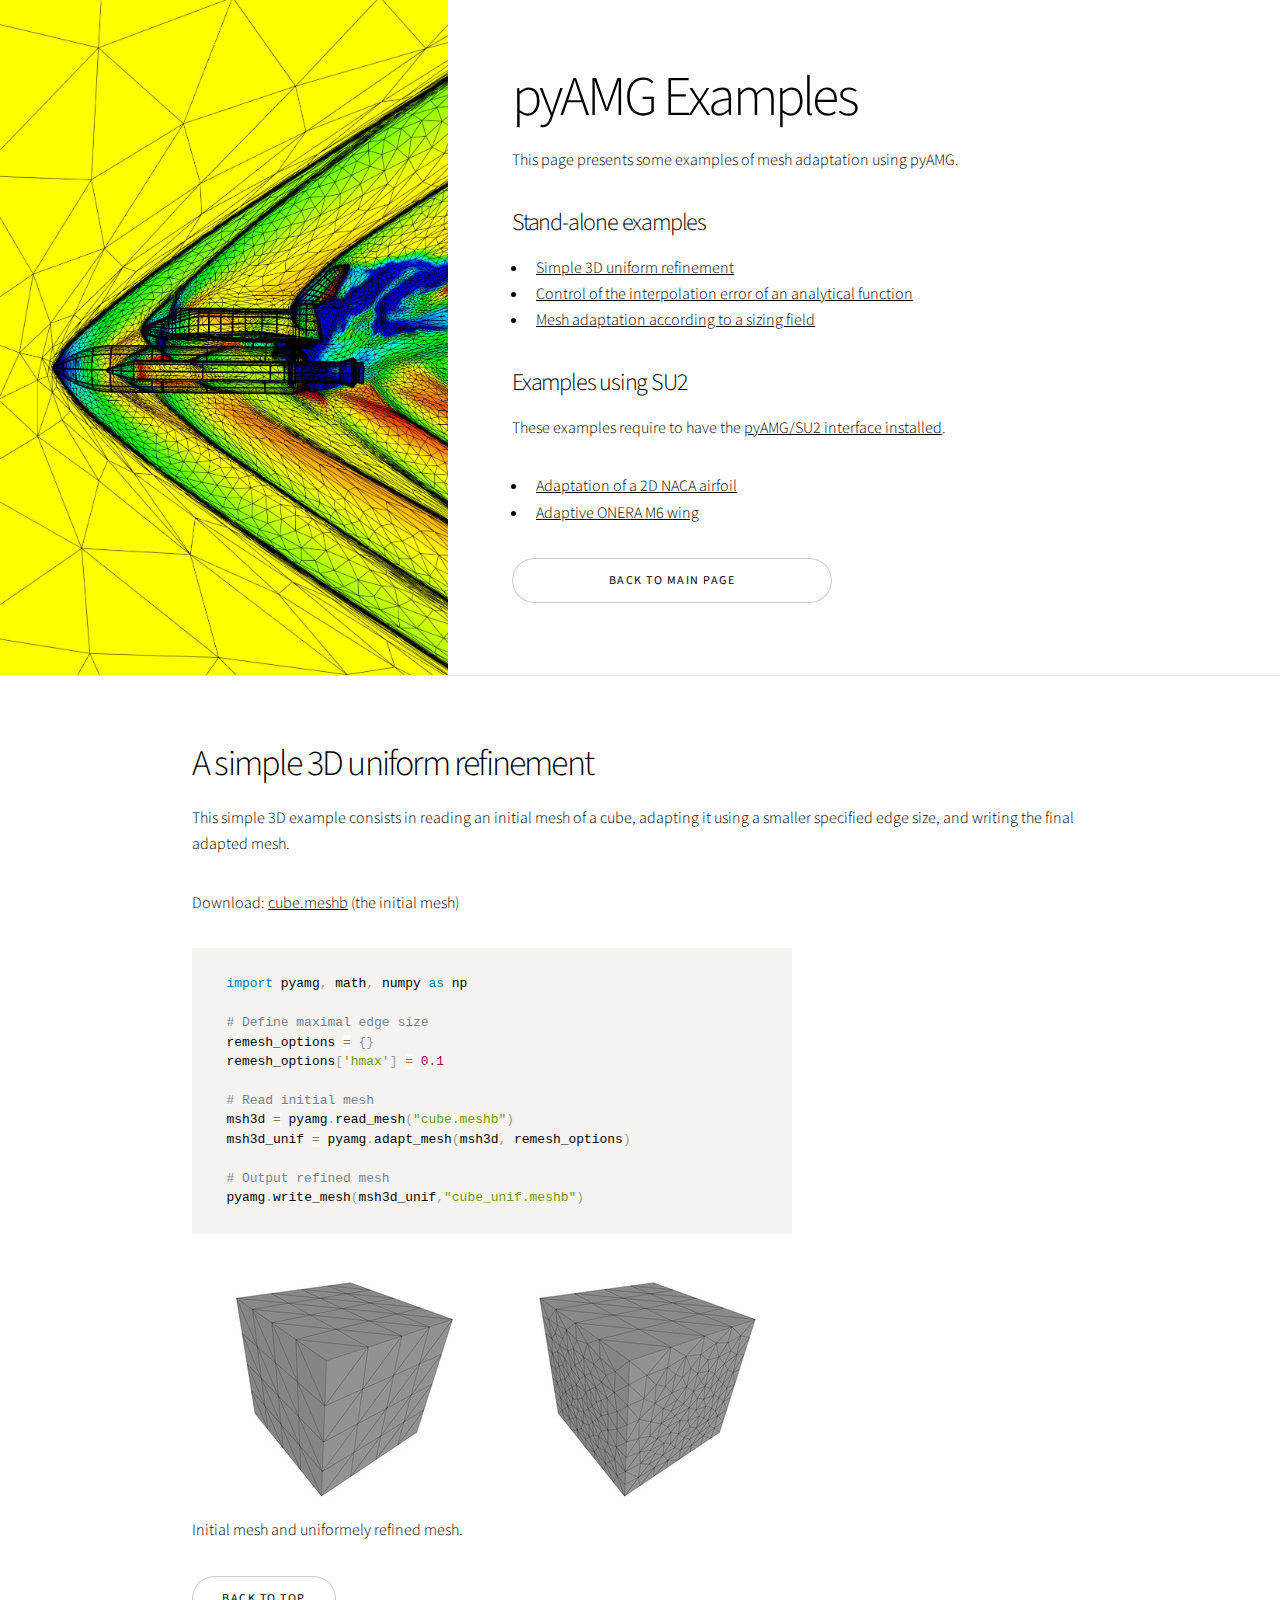
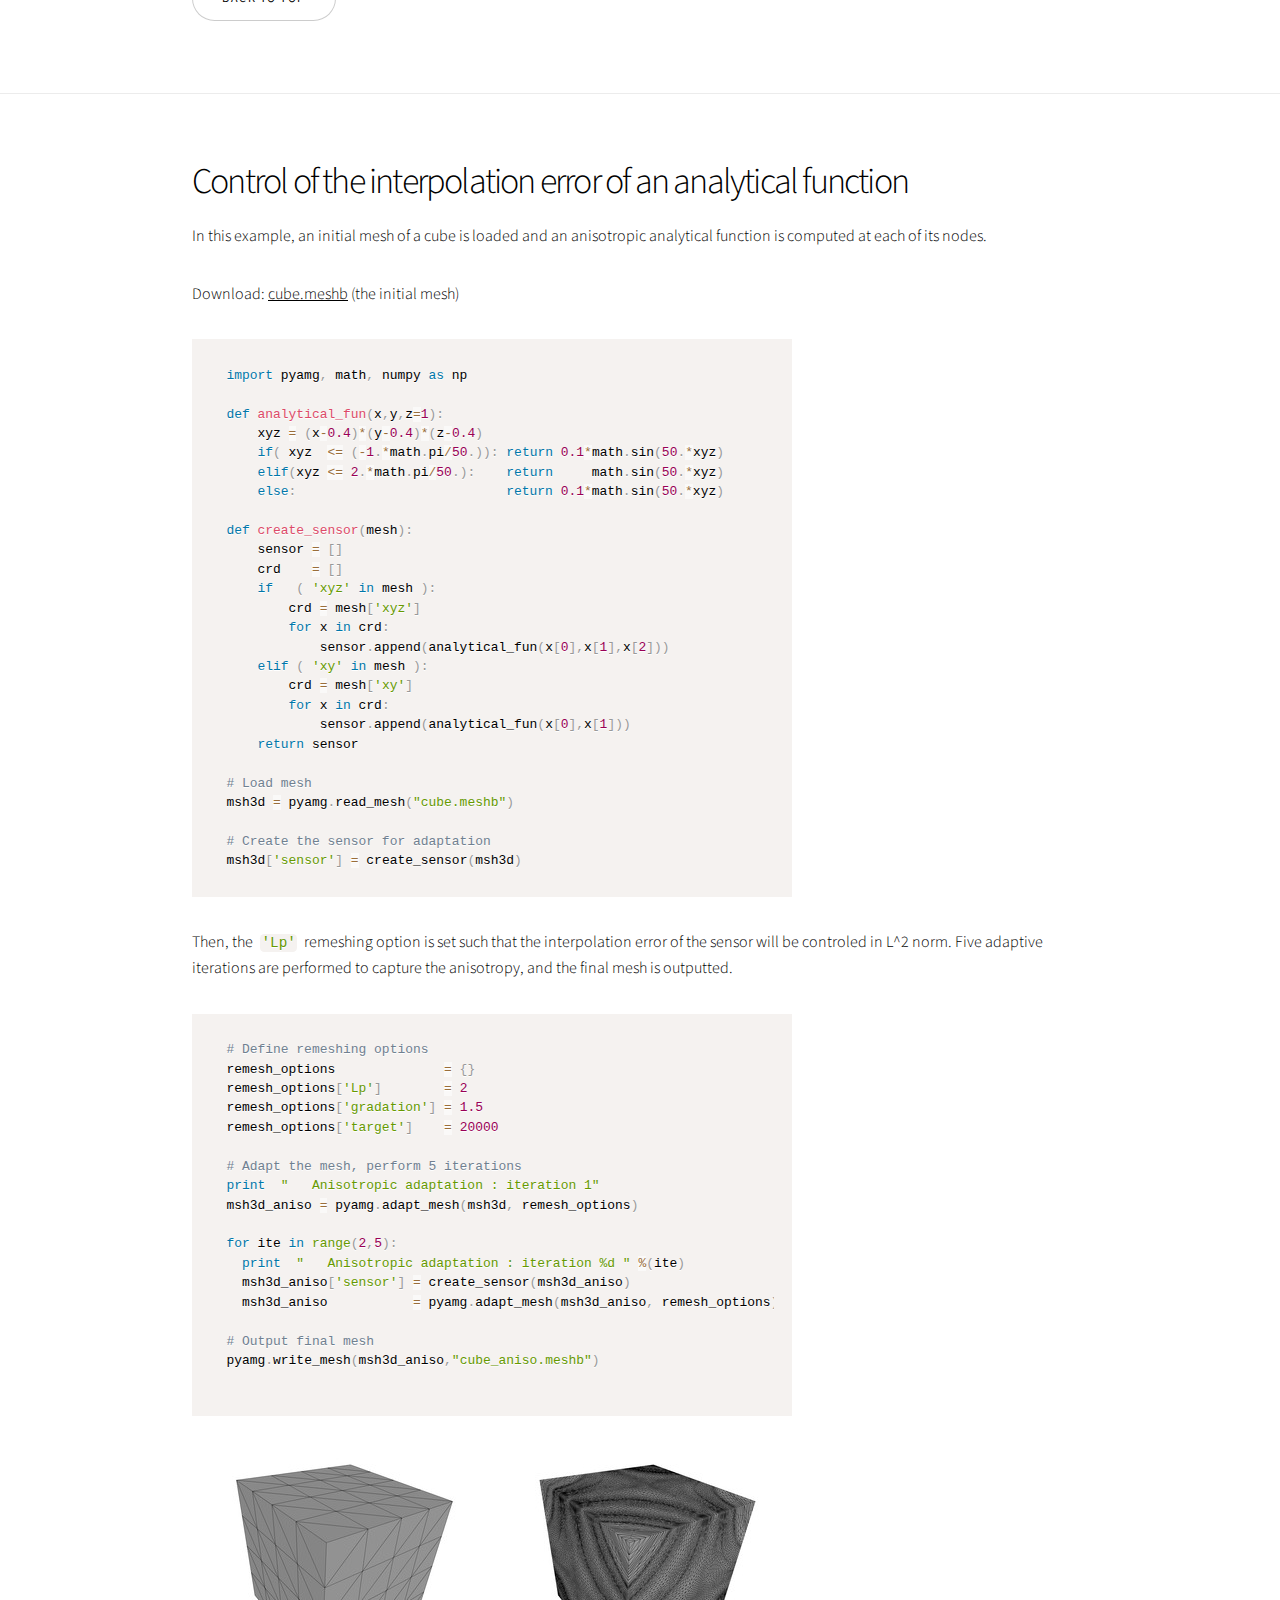
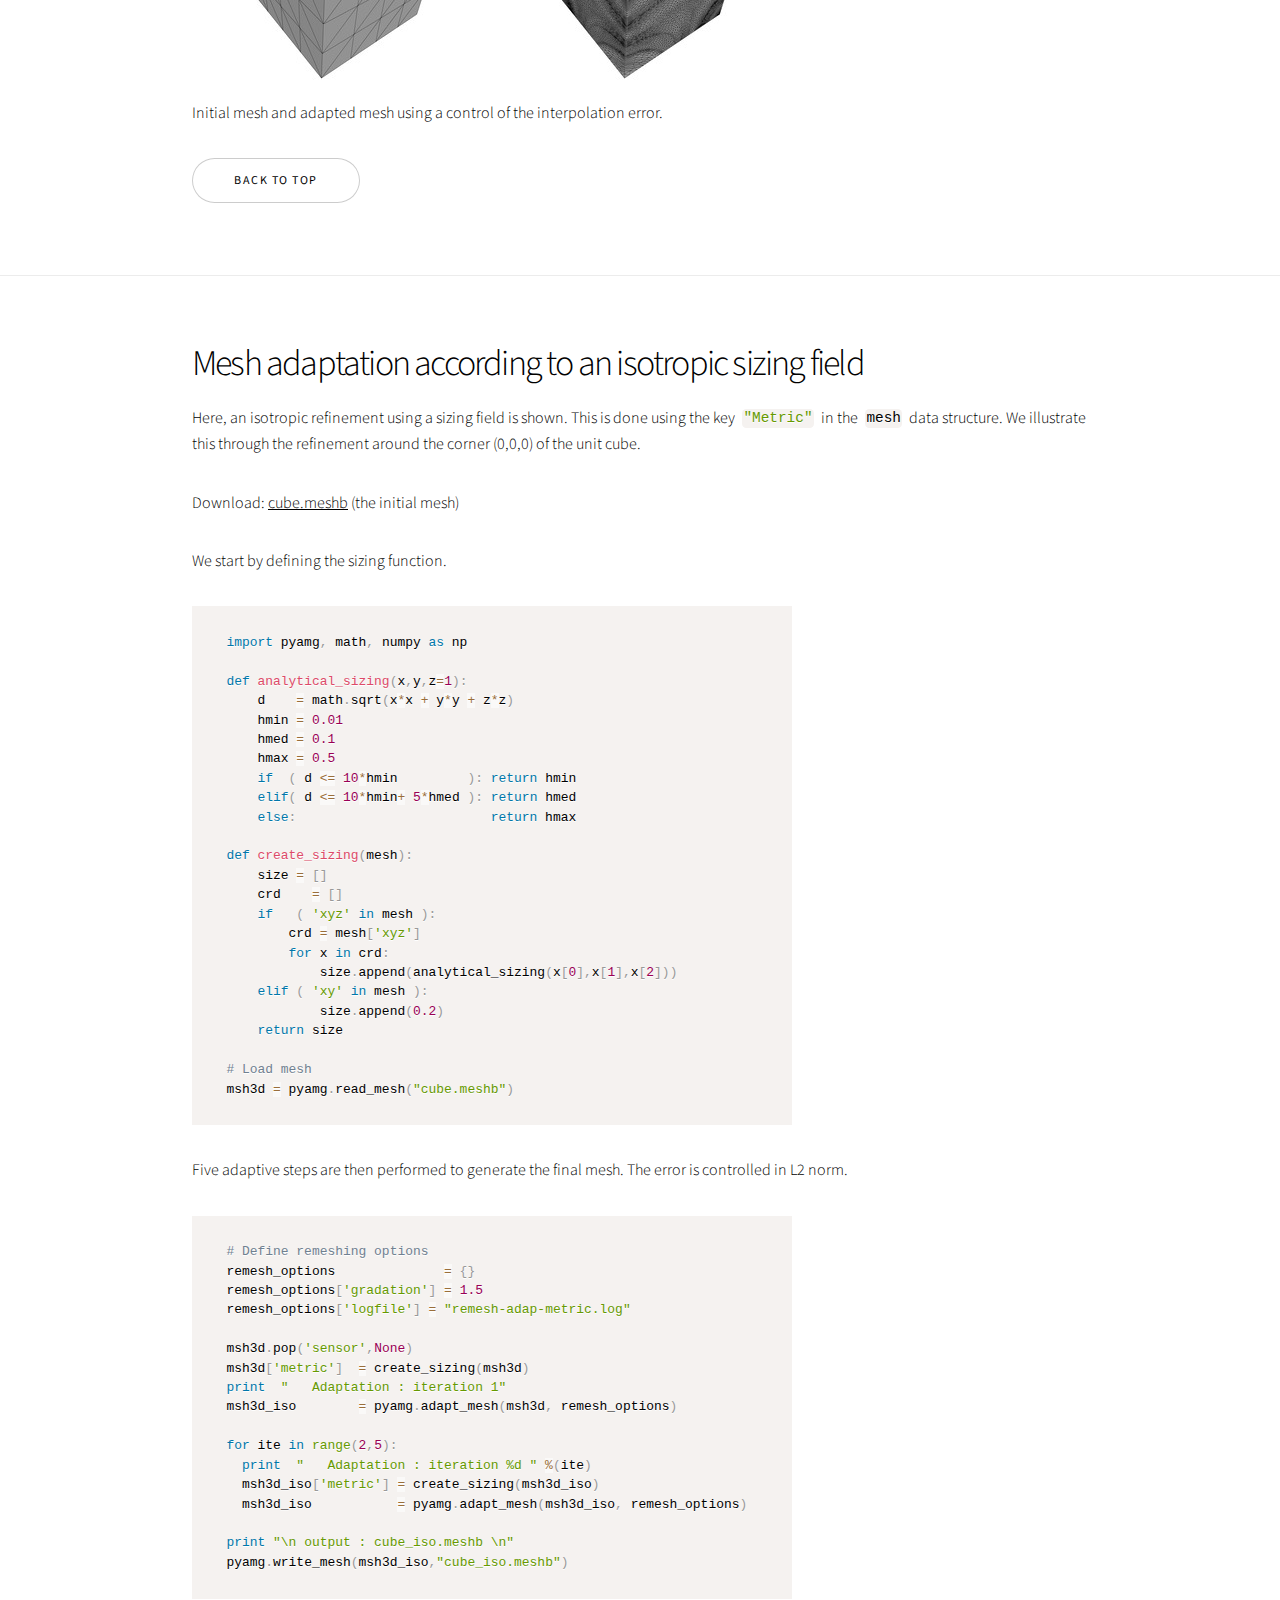
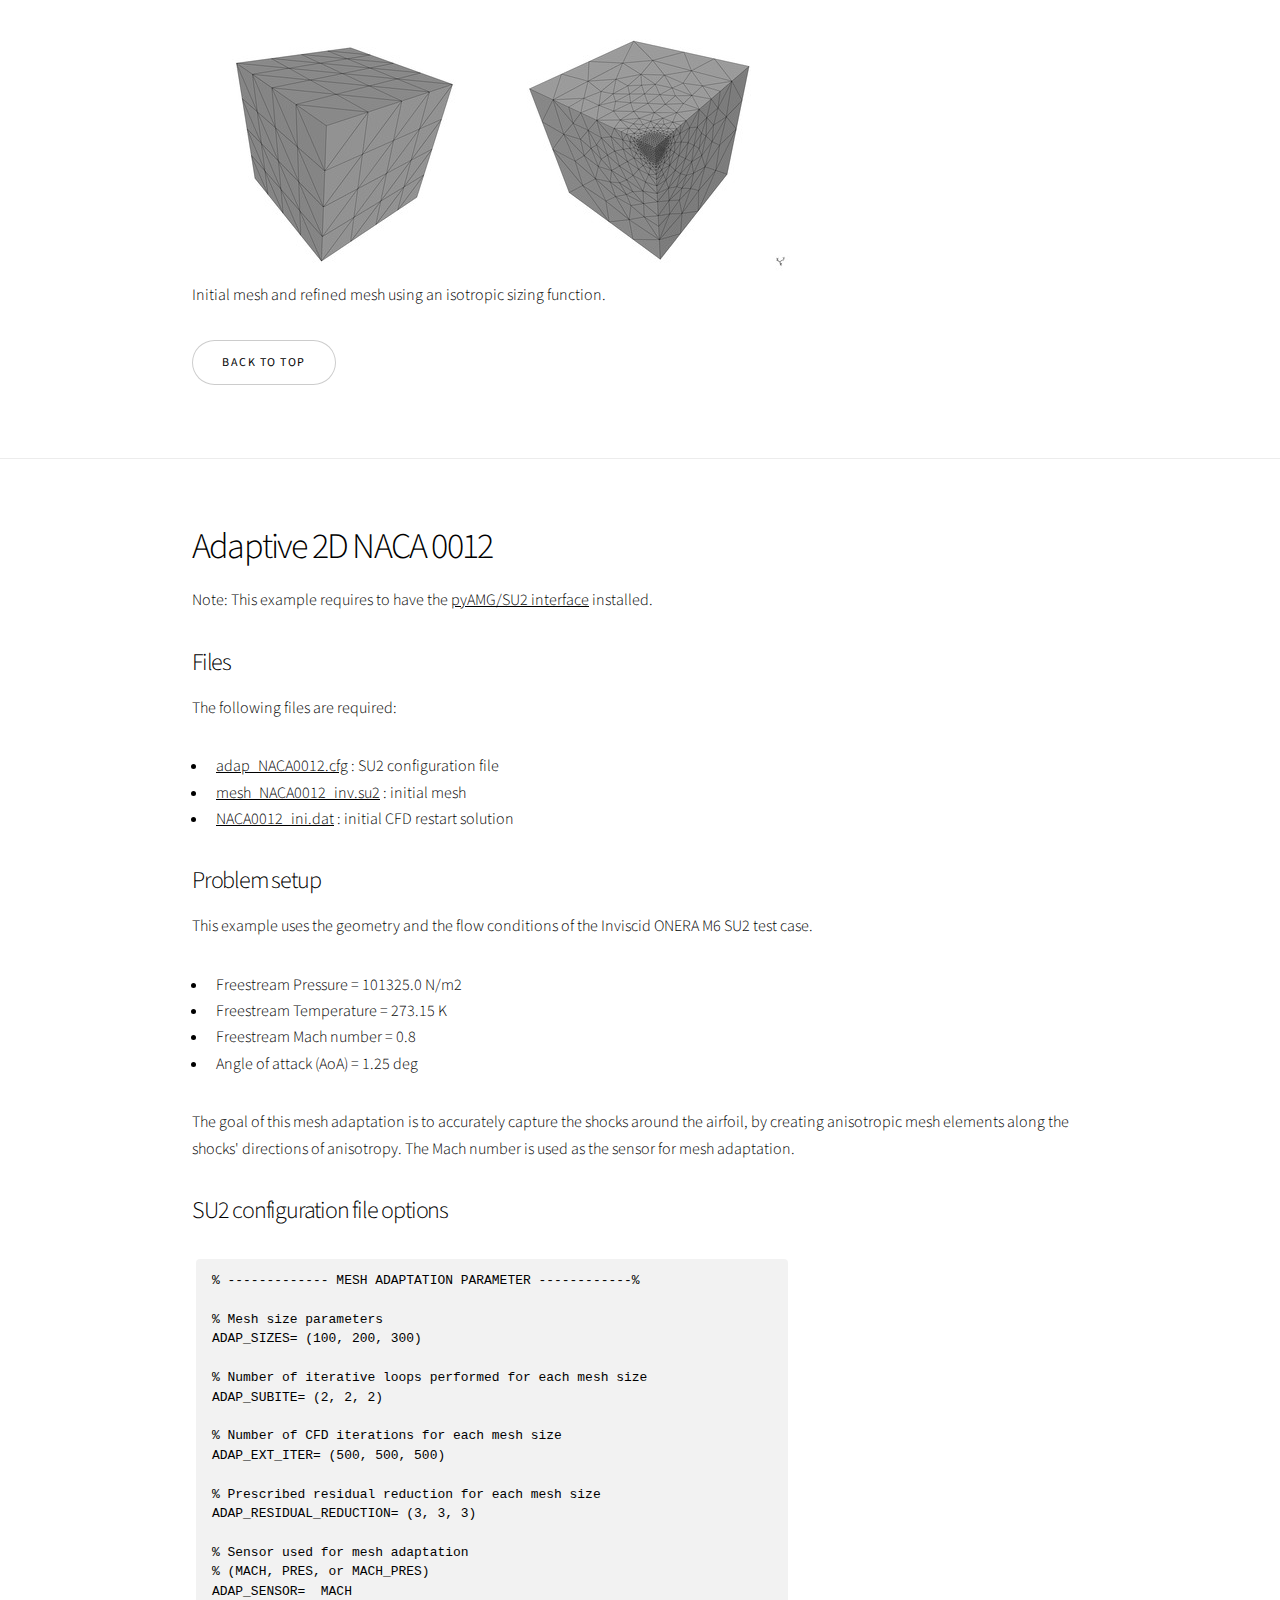
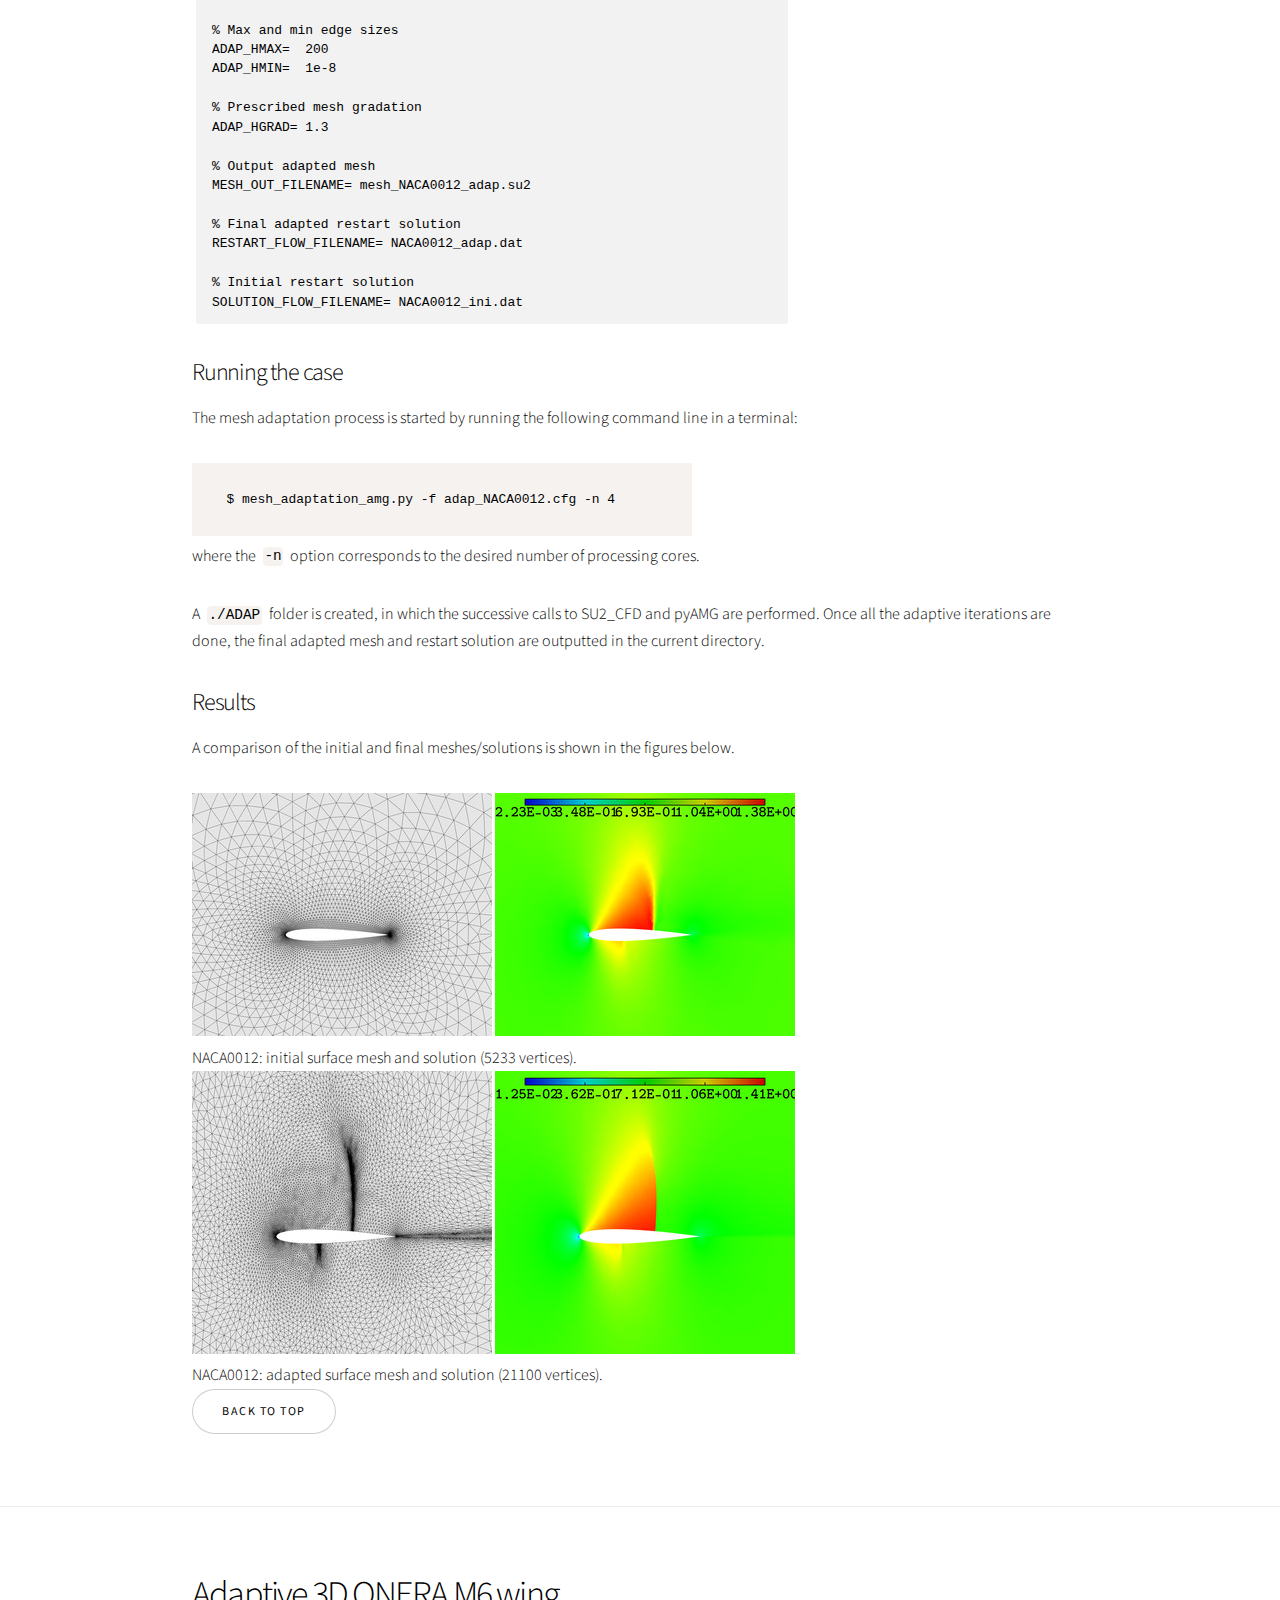
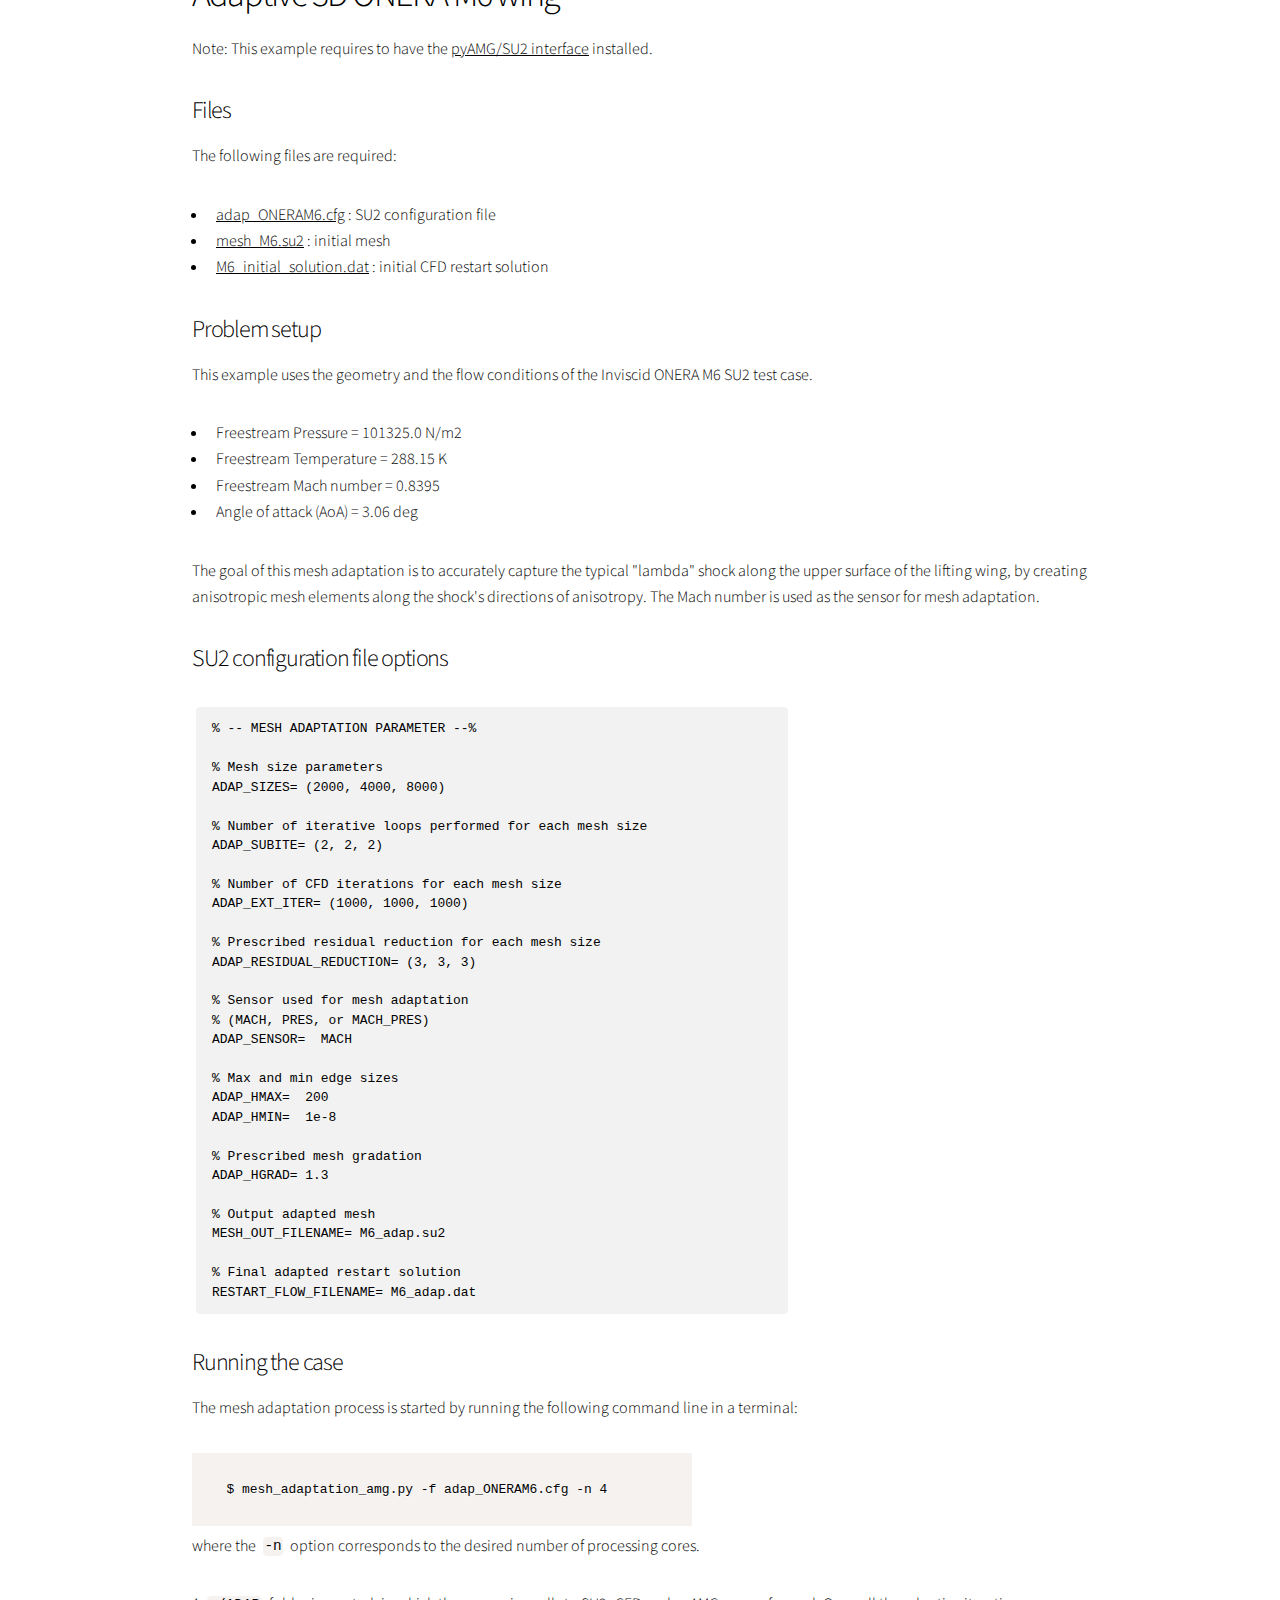
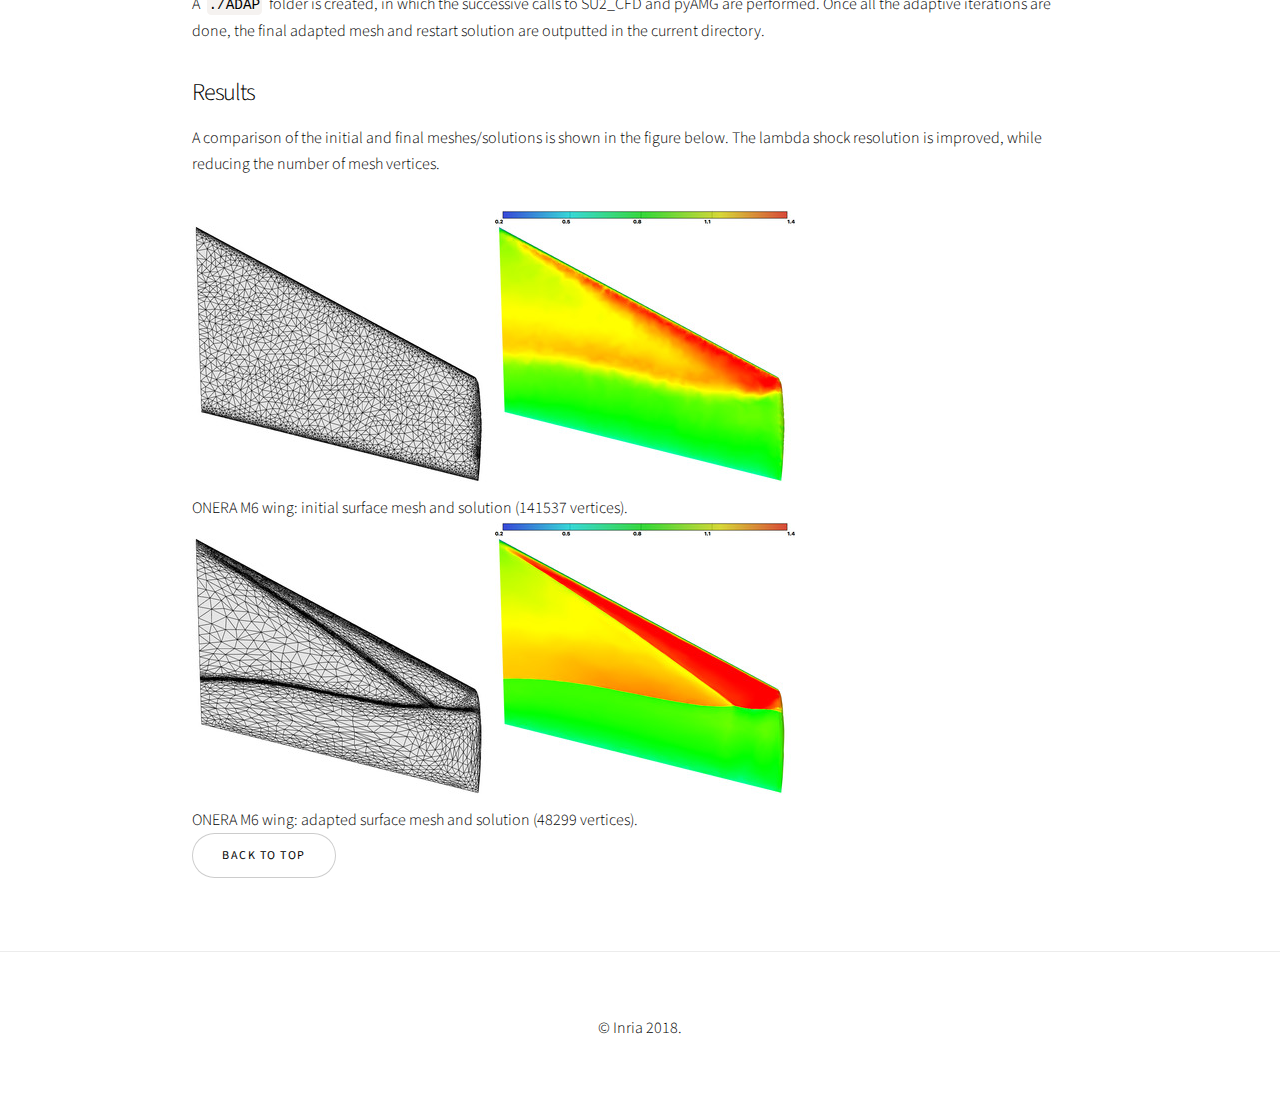
<file: examples.html>
<!DOCTYPE HTML>
<!--
	Story by HTML5 UP
	html5up.net | @ajlkn
	Free for personal and commercial use under the CCA 3.0 license (html5up.net/license)
-->
<html>
	<head>
		<title>pyAMG by Inria - Examples</title>
		<meta charset="utf-8" />
		<meta name="viewport" content="width=device-width, initial-scale=1, user-scalable=no" />
		<link rel="stylesheet" href="assets/css/main.css" />
		<link href="prism/prism.css" rel="stylesheet" />
		<noscript><link rel="stylesheet" href="assets/css/noscript.css" /></noscript>
	</head>
	<body class="is-preload">
		
		<!-- Prism for code syntax highlighting -->
		<script src="prism/prism.js"></script>
		
		<!-- Wrapper -->
			<div id="wrapper" class="divided">


				<!-- Two -->
					<section class="spotlight style1 orient-right content-align-left image-position-left onscroll-image-fade-in" id="first">
						<div class="content">
							<h1>pyAMG Examples</h1>
							<p>This page presents some examples of mesh adaptation using pyAMG.</p>
							
							
							<h3>Stand-alone examples</h3>
							
							<ul>
								<li><a href="#3drefine">Simple 3D uniform refinement</a></li>
								<li><a href="#3danalytical">Control of the interpolation error of an analytical function</a></li>
								<li><a href="#3dsizing">Mesh adaptation according to a sizing field</a></li>
							</ul>
							
							<h3>Examples using SU2</h3>
							
							<p>
								These examples require to have the <a href="index.html#installation_su2">pyAMG/SU2 interface installed</a>. 
							</p>
							
							<ul>
								<li><a href="#2dnaca">Adaptation of a 2D NACA airfoil</a></li>
								<li><a href="#m6wing">Adaptive ONERA M6 wing</a></li>
							</ul>
							
							<ul class="actions fit">
								<li><a href="index.html" class="button smooth-scroll-middle">Back to main page</a></li>
							</ul>
						</div>
						<div class="image">
							<img src="images/shuttle.jpg" alt="" />
						</div>
					</section>

					<!-- -->

					<section class="wrapper style1 align-left" id="3drefine">
						<div class="inner">
							<h2>A simple 3D uniform refinement</h2>
							<p>
								This simple 3D example consists in reading an initial mesh of a cube, adapting it using a smaller specified edge size, and writing the final adapted mesh.	
							</p>
							
							<p>
								Download: <a href="./download/simple_testcases/cube.meshb" title="Initial mesh of a cube">cube.meshb</a> (the initial mesh)
							</p>
							
							
							<!-- 
							<figure>
							  <img src="./images/testcases/scale.png" alt="Girl in a jacket" style="width=100%">
							  <figcaption>Trulli, Puglia, Italy.</figcaption>
							</figure>
							-->
								
							<div style="width : 600px;">
							<p>
								<pre><code class="language-python">import pyamg, math, numpy as np
									
# Define maximal edge size
remesh_options = {}
remesh_options['hmax'] = 0.1

# Read initial mesh
msh3d = pyamg.read_mesh("cube.meshb")
msh3d_unif = pyamg.adapt_mesh(msh3d, remesh_options)

# Output refined mesh
pyamg.write_mesh(msh3d_unif,"cube_unif.meshb")</code></pre>
								
							</p>
						</div>
						
						<!--
						<div class="gallery style2 medium lightbox onscroll-fade-in" style="margin-bottom: 20px;">
							<article>
								<a href="images/gallery/fulls/04.jpg" class="image">
									<img src="images/gallery/thumbs/04.jpg" alt="" />
								</a>
								<div class="caption">
									<h3>Initial mesh</h3>
									<ul class="actions fixed">
										<li><span class="button small">Details</span></li>
									</ul>
								</div>
							</article>
						</div>
							
							-->
						
						<figure>
						  <img src="./images/testcases/cube.jpg" alt="Initial mesh of a cube">
							<img src="./images/testcases/cube_unif.jpg" alt="Refined cube">
						  <figcaption>
								<p>Initial mesh and uniformely refined mesh.</p></figcaption>
						</figure>

						
						<ul class="actions stacked">
							<li><a href="#" class="button smooth-scroll-middle">Back to top</a></li>
						</ul>
						
					</section>
					
					<!-- -->

					<section class="wrapper style1 align-left" id="3danalytical">
						<div class="inner">
							<h2>Control of the interpolation error of an analytical function</h2>
							<p>In this example, an initial mesh of a cube is loaded and an anisotropic analytical function is computed at each of its nodes.</p>
							
							<p>
								Download: <a href="./download/simple_testcases/cube.meshb" title="Initial mesh of a cube">cube.meshb</a> (the initial mesh)
							</p>
							
							<div style="width : 600px;">
							<p>
								<pre><code class="language-python">import pyamg, math, numpy as np

def analytical_fun(x,y,z=1):
    xyz = (x-0.4)*(y-0.4)*(z-0.4)
    if( xyz  <= (-1.*math.pi/50.)): return 0.1*math.sin(50.*xyz)
    elif(xyz <= 2.*math.pi/50.):    return     math.sin(50.*xyz)
    else:                           return 0.1*math.sin(50.*xyz)
	
def create_sensor(mesh):
    sensor = []
    crd    = []
    if   ( 'xyz' in mesh ): 
        crd = mesh['xyz']
        for x in crd:
            sensor.append(analytical_fun(x[0],x[1],x[2]))
    elif ( 'xy' in mesh ):
        crd = mesh['xy']  
        for x in crd:
            sensor.append(analytical_fun(x[0],x[1]))
    return sensor

# Load mesh
msh3d = pyamg.read_mesh("cube.meshb")

# Create the sensor for adaptation
msh3d['sensor'] = create_sensor(msh3d)</code></pre>
							</p>
						</div>	
						
<p>
Then, the <code class="language-python">'Lp'</code> remeshing option is set such that the interpolation error of the sensor will be controled in L^2 norm. Five adaptive iterations are performed to capture the anisotropy, and the final mesh is outputted.
</p>						
							
							<div style="width : 600px;">
							<p>
								<pre><code class="language-python"># Define remeshing options
remesh_options              = {}
remesh_options['Lp']        = 2
remesh_options['gradation'] = 1.5
remesh_options['target']    = 20000

# Adapt the mesh, perform 5 iterations
print  "   Anisotropic adaptation : iteration 1"
msh3d_aniso = pyamg.adapt_mesh(msh3d, remesh_options)

for ite in range(2,5):    
  print  "   Anisotropic adaptation : iteration %d " %(ite)    
  msh3d_aniso['sensor'] = create_sensor(msh3d_aniso)
  msh3d_aniso           = pyamg.adapt_mesh(msh3d_aniso, remesh_options)

# Output final mesh   
pyamg.write_mesh(msh3d_aniso,"cube_aniso.meshb")        
								</code></pre>
							</p>
						</div>
						
						
						<figure>
						  <img src="./images/testcases/cube.jpg" alt="Initial mesh of a cube">
							<img src="./images/testcases/cube_aniso.jpg" alt="Adapted mesh">
						  <figcaption>
								<p>Initial mesh and adapted mesh using a control of the interpolation error.</p></figcaption>
						</figure>

							<ul class="actions stacked">
								<li><a href="#" class="button big wide smooth-scroll-middle">Back to top</a></li>
							</ul>
						
					</section>


					<!-- -->

					<section class="wrapper style1 align-left" id="3dsizing">
						<div class="inner">
							<h2>Mesh adaptation according to an isotropic sizing field</h2>
							
							<p>
								Here, an isotropic refinement using a sizing field is shown. This is done using the key <code class="language-python">"Metric"</code> in the <code class="language-python">mesh</code> data structure. We illustrate this through the refinement around the corner (0,0,0) of the unit cube.<p>
									
									
							<p>
								Download: <a href="./download/simple_testcases/cube.meshb" title="Initial mesh of a cube">cube.meshb</a> (the initial mesh)
							</p>
							
									
							<p> We start by defining the sizing function.</p>
							
														<div style="width : 600px;">
														<p>
															<pre><code class="language-python">import pyamg, math, numpy as np

def analytical_sizing(x,y,z=1):
    d    = math.sqrt(x*x + y*y + z*z)
    hmin = 0.01
    hmed = 0.1
    hmax = 0.5
    if  ( d <= 10*hmin         ): return hmin
    elif( d <= 10*hmin+ 5*hmed ): return hmed
    else:                         return hmax 

def create_sizing(mesh):
    size = []
    crd    = []
    if   ( 'xyz' in mesh ): 
        crd = mesh['xyz']
        for x in crd:
            size.append(analytical_sizing(x[0],x[1],x[2]))
    elif ( 'xy' in mesh ):
            size.append(0.2)
    return size
		
# Load mesh
msh3d = pyamg.read_mesh("cube.meshb")
</code></pre>
														</p>
													</div>	
													
													<p>
														Five adaptive steps are then performed to generate the final mesh. The error is controlled in L2 norm.
													</p>
													
													<div style="width : 600px;">
													<p>
														<pre><code class="language-python"># Define remeshing options
remesh_options              = {}
remesh_options['gradation'] = 1.5
remesh_options['logfile'] = "remesh-adap-metric.log"

msh3d.pop('sensor',None)
msh3d['metric']  = create_sizing(msh3d)
print  "   Adaptation : iteration 1"
msh3d_iso        = pyamg.adapt_mesh(msh3d, remesh_options)

for ite in range(2,5):
  print  "   Adaptation : iteration %d " %(ite)    
  msh3d_iso['metric'] = create_sizing(msh3d_iso)
  msh3d_iso           = pyamg.adapt_mesh(msh3d_iso, remesh_options)

print "\n output : cube_iso.meshb \n"  
pyamg.write_mesh(msh3d_iso,"cube_iso.meshb")
</code></pre>
														</p>
													</div>		
													
									
							<figure>
							  <img src="./images/testcases/cube.jpg" alt="Initial mesh of a cube">
								<img src="./images/testcases/cube_iso.jpg" alt="Refined cube using a sizing function">
							  <figcaption>
									<p>Initial mesh and refined mesh using an isotropic sizing function.</p></figcaption>
							</figure>
													
							
							<ul class="actions stacked">
								<li><a href="#" class="button smooth-scroll-middle">Back to top</a></li>
							</ul>
						
					</section>

					<section class="wrapper style1 align-left" id="2dnaca">
						<div class="inner">
							<h2>Adaptive 2D NACA 0012</h2>
							
							

							<p>
								Note: This example requires to have the <a href="index.html#installation_su2">pyAMG/SU2 interface</a> installed.
							</p>
							
							<h3>Files</h3>
							
							<p>
							The following files are required: 
							</p>
							<ul>
								<li><a href="./download/su2_testcases/adaptive_NACA0012/adap_NACA0012.cfg" title="NACA0012 SU2 configuration file">adap_NACA0012.cfg</a> : SU2 configuration file</li>
								<li><a href="./download/su2_testcases/adaptive_NACA0012/mesh_NACA0012_inv.su2" title="Initial NACA0012 mesh">mesh_NACA0012_inv.su2</a> : initial mesh</li>
								<li><a href="./download/su2_testcases/adaptive_NACA0012/NACA0012_ini.dat" title="Initial restart solution">NACA0012_ini.dat</a> : initial CFD restart solution</li>
							</ul>
							
							<h3>Problem setup</h3>
							
							<p>
							This example uses the geometry and the flow conditions of the Inviscid ONERA M6 SU2 test case.
							</p>
							<ul>
							<li>Freestream Pressure = 101325.0 N/m2</li>
							<li>Freestream Temperature = 273.15 K</li>
							<li>Freestream Mach number = 0.8</li>
							<li>Angle of attack (AoA) = 1.25 deg</li>
							</ul>
							<p>
							The goal of this mesh adaptation is to accurately capture the shocks around the airfoil, by creating anisotropic mesh elements along the shocks' directions of anisotropy. The Mach number is used as the sensor for mesh adaptation.
							</p>
							
							
							<h3>SU2 configuration file options</h3>
							
							<p>
								
							</p>
							
																				<div style="width : 600px;">
																				<p>
																					<pre><code>% ------------- MESH ADAPTATION PARAMETER ------------%

% Mesh size parameters
ADAP_SIZES= (100, 200, 300)

% Number of iterative loops performed for each mesh size
ADAP_SUBITE= (2, 2, 2)

% Number of CFD iterations for each mesh size
ADAP_EXT_ITER= (500, 500, 500)

% Prescribed residual reduction for each mesh size
ADAP_RESIDUAL_REDUCTION= (3, 3, 3)

% Sensor used for mesh adaptation
% (MACH, PRES, or MACH_PRES)
ADAP_SENSOR=  MACH

% Max and min edge sizes
ADAP_HMAX=  200
ADAP_HMIN=  1e-8

% Prescribed mesh gradation
ADAP_HGRAD= 1.3

% Output adapted mesh
MESH_OUT_FILENAME= mesh_NACA0012_adap.su2

% Final adapted restart solution
RESTART_FLOW_FILENAME= NACA0012_adap.dat

% Initial restart solution
SOLUTION_FLOW_FILENAME= NACA0012_ini.dat</code></pre>
																					</p>

   						</div>
																				
							<h3>Running the case</h3>
							
							<p>
								The mesh adaptation process is started by running the following command line in a terminal:
								<pre style="width:500px;"><code class="language-bash">$ mesh_adaptation_amg.py -f adap_NACA0012.cfg -n 4</code></pre>
								where the <code class="language-bash">-n</code> option corresponds to the desired number of processing cores.
							</p>			
							
							<p>
								A <code class="language-bash">./ADAP</code> folder is created, in which the successive calls to SU2_CFD and pyAMG are performed. Once all the adaptive iterations are done, the final adapted mesh and restart solution are outputted in the current directory.
							</p>
							
							<h3>Results</h3>
							
							<p>
								A comparison of the initial and final meshes/solutions is shown in the figures below.
							</p>
							
							<figure>
							  <img src="./images/testcases/naca0012_mesh_initial.jpg" alt="NACA0012, initial mesh">
								<img src="./images/testcases/naca0012_solution_initial.jpg" alt="NACA0012, initial solution">
							  <figcaption>NACA0012: initial surface mesh and solution (5233 vertices).</figcaption>
							</figure>
							
							
							<figure>
							  <img src="./images/testcases/naca0012_mesh_adapted.jpg" alt="NACA0012, adapted mesh">
								<img src="./images/testcases/naca0012_solution_adapted.jpg" alt="NACA0012, adapted solution">
							  <figcaption>NACA0012: adapted surface mesh and solution (21100 vertices).</figcaption>
							</figure>
							
							
							<ul class="actions stacked">
								<li><a href="#" class="button smooth-scroll-middle">Back to top</a></li>
							</ul>
						
					</section>


					
					<!-- -->

					<section class="wrapper style1 align-left" id="m6wing">
						<div class="inner">
							<h2>Adaptive 3D ONERA M6 wing</h2>
							
							<p>
								Note: This example requires to have the <a href="index.html#installation_su2">pyAMG/SU2 interface</a> installed.
							</p>
							
							<h3>Files</h3>
							
							<p>
							The following files are required: 
							</p>
							<ul>
								<li><a href="./download/su2_testcases/adaptive_ONERAM6/adap_ONERAM6.cfg" title="">adap_ONERAM6.cfg</a> : SU2 configuration file</li>
								<li><a href="./download/su2_testcases/adaptive_ONERAM6/mesh_M6.su2" title="Initial M6 mesh">mesh_M6.su2</a> : initial mesh</li>
								<li><a href="./download/su2_testcases/adaptive_ONERAM6/M6_initial_solution.dat" title="">M6_initial_solution.dat</a> : initial CFD restart solution</li>
							</ul>
							
							<h3>Problem setup</h3>
							
							<p>
							This example uses the geometry and the flow conditions of the Inviscid ONERA M6 SU2 test case.
							</p>
							<ul>
							<li>Freestream Pressure = 101325.0 N/m2</li>
							<li>Freestream Temperature = 288.15 K</li>
							<li>Freestream Mach number = 0.8395</li>
							<li>Angle of attack (AoA) = 3.06 deg</li>
							</ul>
							<p>
							The goal of this mesh adaptation is to accurately capture the typical "lambda" shock along the upper surface of the lifting wing, by creating anisotropic mesh elements along the shock's directions of anisotropy. The Mach number is used as the sensor for mesh adaptation.
							</p>
							
							
							<h3>SU2 configuration file options</h3>
							
							<p>
								
							</p>
							
																				<div style="width : 600px;">
																				<p>
																					<pre><code>% -- MESH ADAPTATION PARAMETER --%

% Mesh size parameters
ADAP_SIZES= (2000, 4000, 8000)

% Number of iterative loops performed for each mesh size
ADAP_SUBITE= (2, 2, 2)

% Number of CFD iterations for each mesh size
ADAP_EXT_ITER= (1000, 1000, 1000)

% Prescribed residual reduction for each mesh size
ADAP_RESIDUAL_REDUCTION= (3, 3, 3)

% Sensor used for mesh adaptation
% (MACH, PRES, or MACH_PRES)
ADAP_SENSOR=  MACH

% Max and min edge sizes
ADAP_HMAX=  200
ADAP_HMIN=  1e-8

% Prescribed mesh gradation
ADAP_HGRAD= 1.3

% Output adapted mesh
MESH_OUT_FILENAME= M6_adap.su2

% Final adapted restart solution
RESTART_FLOW_FILENAME= M6_adap.dat</code></pre>
																					</p>

   						</div>
																				
							<h3>Running the case</h3>
							
							<p>
								The mesh adaptation process is started by running the following command line in a terminal:
								<pre style="width:500px;"><code class="language-bash">$ mesh_adaptation_amg.py -f adap_ONERAM6.cfg -n 4</code></pre>
								where the <code class="language-bash">-n</code> option corresponds to the desired number of processing cores.
							</p>			
							
							<p>
								A <code class="language-bash">./ADAP</code> folder is created, in which the successive calls to SU2_CFD and pyAMG are performed. Once all the adaptive iterations are done, the final adapted mesh and restart solution are outputted in the current directory.
							</p>
							
							<h3>Results</h3>
							
							<p>
								A comparison of the initial and final meshes/solutions is shown in the figure below. The lambda shock resolution is improved, while reducing the number of mesh vertices. 
							</p>
							
							<figure>
							  <img src="./images/testcases/m6_mesh_initial.jpg" alt="M6 wing, initial mesh">
								<img src="./images/testcases/m6_shock_initial.jpg" alt="M6 wing, initial solution">
							  <figcaption>ONERA M6 wing: initial surface mesh and solution (141537 vertices).</figcaption>
							</figure>
							
							<figure>
							  <img src="./images/testcases/m6_mesh_adapted.jpg" alt="M6 wing, adapted mesh">
								<img src="./images/testcases/m6_shock_adapted.jpg" alt="M6 wing, adapted solution">
							  <figcaption>ONERA M6 wing: adapted surface mesh and solution (48299 vertices).</figcaption>
							</figure>
							
							<ul class="actions stacked">
								<li><a href="#" class="button smooth-scroll-middle">Back to top</a></li>
							</ul>
						
					</section>

					<!-- -->

				<!-- Footer -->
					<footer class="wrapper style1 align-center">
						<div class="inner">
							<!--
							<ul class="icons">
								<li><a href="#" class="icon style2 fa-twitter"><span class="label">Twitter</span></a></li>
								<li><a href="#" class="icon style2 fa-facebook"><span class="label">Facebook</span></a></li>
								<li><a href="#" class="icon style2 fa-instagram"><span class="label">Instagram</span></a></li>
								<li><a href="#" class="icon style2 fa-linkedin"><span class="label">LinkedIn</span></a></li>
								<li><a href="#" class="icon style2 fa-envelope"><span class="label">Email</span></a></li>
							</ul>
							-->
							<p>&copy; Inria 2018.</p>
						</div>
					</footer>
					

			</div>

		<!-- Scripts -->
			<script src="assets/js/jquery.min.js"></script>
			<script src="assets/js/jquery.scrollex.min.js"></script>
			<script src="assets/js/jquery.scrolly.min.js"></script>
			<script src="assets/js/browser.min.js"></script>
			<script src="assets/js/breakpoints.min.js"></script>
			<script src="assets/js/util.js"></script>
			<script src="assets/js/main.js"></script>

	</body>
</html>
</file>
<file: prism/prism.css>
/* PrismJS 1.15.0
https://prismjs.com/download.html#themes=prism&languages=clike+c+bash+batch+cpp+makefile+python&plugins=command-line */
/**
 * prism.js default theme for JavaScript, CSS and HTML
 * Based on dabblet (http://dabblet.com)
 * @author Lea Verou
 */

code[class*="language-"],
pre[class*="language-"] {
	color: black;
	background: none;
	text-shadow: 0 1px white;
	font-family: Consolas, Monaco, 'Andale Mono', 'Ubuntu Mono', monospace;
	text-align: left;
	white-space: pre;
	word-spacing: normal;
	word-break: normal;
	word-wrap: normal;
	line-height: 1.5;

	-moz-tab-size: 4;
	-o-tab-size: 4;
	tab-size: 4;

	-webkit-hyphens: none;
	-moz-hyphens: none;
	-ms-hyphens: none;
	hyphens: none;
}

pre[class*="language-"]::-moz-selection, pre[class*="language-"] ::-moz-selection,
code[class*="language-"]::-moz-selection, code[class*="language-"] ::-moz-selection {
	text-shadow: none;
	background: #b3d4fc;
}

pre[class*="language-"]::selection, pre[class*="language-"] ::selection,
code[class*="language-"]::selection, code[class*="language-"] ::selection {
	text-shadow: none;
	background: #b3d4fc;
}

@media print {
	code[class*="language-"],
	pre[class*="language-"] {
		text-shadow: none;
	}
}

/* Code blocks */
pre[class*="language-"] {
	padding: 1em;
	margin: .5em 0;
	overflow: auto;
}

:not(pre) > code[class*="language-"],
pre[class*="language-"] {
	background: #f5f2f0;
}

/* Inline code */
:not(pre) > code[class*="language-"] {
	padding: .1em;
	border-radius: .3em;
	white-space: normal;
}

.token.comment,
.token.prolog,
.token.doctype,
.token.cdata {
	color: slategray;
}

.token.punctuation {
	color: #999;
}

.namespace {
	opacity: .7;
}

.token.property,
.token.tag,
.token.boolean,
.token.number,
.token.constant,
.token.symbol,
.token.deleted {
	color: #905;
}

.token.selector,
.token.attr-name,
.token.string,
.token.char,
.token.builtin,
.token.inserted {
	color: #690;
}

.token.operator,
.token.entity,
.token.url,
.language-css .token.string,
.style .token.string {
	color: #9a6e3a;
	background: hsla(0, 0%, 100%, .5);
}

.token.atrule,
.token.attr-value,
.token.keyword {
	color: #07a;
}

.token.function,
.token.class-name {
	color: #DD4A68;
}

.token.regex,
.token.important,
.token.variable {
	color: #e90;
}

.token.important,
.token.bold {
	font-weight: bold;
}
.token.italic {
	font-style: italic;
}

.token.entity {
	cursor: help;
}

.command-line-prompt {
	border-right: 1px solid #999;
	display: block;
	float: left;
	font-size: 100%;
	letter-spacing: -1px;
	margin-right: 1em;
	pointer-events: none;

	-webkit-user-select: none;
	-moz-user-select: none;
	-ms-user-select: none;
	user-select: none;
}

.command-line-prompt > span:before {
	color: #999;
	content: ' ';
	display: block;
	padding-right: 0.8em;
}

.command-line-prompt > span[data-user]:before {
	content: "[" attr(data-user) "@" attr(data-host) "] $";
}

.command-line-prompt > span[data-user="root"]:before {
	content: "[" attr(data-user) "@" attr(data-host) "] #";
}

.command-line-prompt > span[data-prompt]:before {
	content: attr(data-prompt);
}
</file>
<file: assets/css/noscript.css>
/*
	Story by HTML5 UP
	html5up.net | @ajlkn
	Free for personal and commercial use under the CCA 3.0 license (html5up.net/license)
*/

/* Banner (transitions) */

	.banner.onload-content-fade-up .content {
		-moz-transition: none;
		-webkit-transition: none;
		-ms-transition: none;
		transition: none;
	}

	body.is-preload .banner.onload-content-fade-up .content {
		-moz-transform: none;
		-webkit-transform: none;
		-ms-transform: none;
		transform: none;
		opacity: 1;
	}

	.banner.onload-content-fade-down .content {
		-moz-transition: none;
		-webkit-transition: none;
		-ms-transition: none;
		transition: none;
	}

	body.is-preload .banner.onload-content-fade-down .content {
		-moz-transform: none;
		-webkit-transform: none;
		-ms-transform: none;
		transform: none;
		opacity: 1;
	}

	.banner.onload-content-fade-left .content {
		-moz-transition: none;
		-webkit-transition: none;
		-ms-transition: none;
		transition: none;
	}

	body.is-preload .banner.onload-content-fade-left .content {
		-moz-transform: none;
		-webkit-transform: none;
		-ms-transform: none;
		transform: none;
		opacity: 1;
	}

	.banner.onload-content-fade-right .content {
		-moz-transition: none;
		-webkit-transition: none;
		-ms-transition: none;
		transition: none;
	}

	body.is-preload .banner.onload-content-fade-right .content {
		-moz-transform: none;
		-webkit-transform: none;
		-ms-transform: none;
		transform: none;
		opacity: 1;
	}

	.banner.onload-content-fade-in .content {
		-moz-transition: none;
		-webkit-transition: none;
		-ms-transition: none;
		transition: none;
	}

	body.is-preload .banner.onload-content-fade-in .content {
		-moz-transform: none;
		-webkit-transform: none;
		-ms-transform: none;
		transform: none;
		opacity: 1;
	}

	.banner.onload-image-fade-up .image {
		-moz-transition: none;
		-webkit-transition: none;
		-ms-transition: none;
		transition: none;
	}

		.banner.onload-image-fade-up .image img {
			-moz-transition: none;
			-webkit-transition: none;
			-ms-transition: none;
			transition: none;
		}

	body.is-preload .banner.onload-image-fade-up .image {
		-moz-transform: none;
		-webkit-transform: none;
		-ms-transform: none;
		transform: none;
		opacity: 1;
	}

		body.is-preload .banner.onload-image-fade-up .image img {
			opacity: 1;
		}

	.banner.onload-image-fade-down .image {
		-moz-transition: none;
		-webkit-transition: none;
		-ms-transition: none;
		transition: none;
	}

		.banner.onload-image-fade-down .image img {
			-moz-transition: none;
			-webkit-transition: none;
			-ms-transition: none;
			transition: none;
		}

	body.is-preload .banner.onload-image-fade-down .image {
		-moz-transform: none;
		-webkit-transform: none;
		-ms-transform: none;
		transform: none;
		opacity: 1;
	}

		body.is-preload .banner.onload-image-fade-down .image img {
			opacity: 1;
		}

	.banner.onload-image-fade-left .image {
		-moz-transition: none;
		-webkit-transition: none;
		-ms-transition: none;
		transition: none;
	}

		.banner.onload-image-fade-left .image img {
			-moz-transition: none;
			-webkit-transition: none;
			-ms-transition: none;
			transition: none;
		}

	body.is-preload .banner.onload-image-fade-left .image {
		-moz-transform: none;
		-webkit-transform: none;
		-ms-transform: none;
		transform: none;
		opacity: 1;
	}

		body.is-preload .banner.onload-image-fade-left .image img {
			opacity: 1;
		}

	.banner.onload-image-fade-right .image {
		-moz-transition: none;
		-webkit-transition: none;
		-ms-transition: none;
		transition: none;
	}

		.banner.onload-image-fade-right .image img {
			-moz-transition: none;
			-webkit-transition: none;
			-ms-transition: none;
			transition: none;
		}

	body.is-preload .banner.onload-image-fade-right .image {
		-moz-transform: none;
		-webkit-transform: none;
		-ms-transform: none;
		transform: none;
		opacity: 1;
	}

		body.is-preload .banner.onload-image-fade-right .image img {
			opacity: 1;
		}

	.banner.onload-image-fade-in .image img {
		-moz-transition: none;
		-webkit-transition: none;
		-ms-transition: none;
		transition: none;
	}

	body.is-preload .banner.onload-image-fade-in .image img {
		opacity: 1;
	}

	.banner.onscroll-content-fade-up .content {
		-moz-transition: none;
		-webkit-transition: none;
		-ms-transition: none;
		transition: none;
	}

	.banner.onscroll-content-fade-up.is-inactive .content {
		-moz-transform: none;
		-webkit-transform: none;
		-ms-transform: none;
		transform: none;
		opacity: 1;
	}

	.banner.onscroll-content-fade-down .content {
		-moz-transition: none;
		-webkit-transition: none;
		-ms-transition: none;
		transition: none;
	}

	.banner.onscroll-content-fade-down.is-inactive .content {
		-moz-transform: none;
		-webkit-transform: none;
		-ms-transform: none;
		transform: none;
		opacity: 1;
	}

	.banner.onscroll-content-fade-left .content {
		-moz-transition: none;
		-webkit-transition: none;
		-ms-transition: none;
		transition: none;
	}

	.banner.onscroll-content-fade-left.is-inactive .content {
		-moz-transform: none;
		-webkit-transform: none;
		-ms-transform: none;
		transform: none;
		opacity: 1;
	}

	.banner.onscroll-content-fade-right .content {
		-moz-transition: none;
		-webkit-transition: none;
		-ms-transition: none;
		transition: none;
	}

	.banner.onscroll-content-fade-right.is-inactive .content {
		-moz-transform: none;
		-webkit-transform: none;
		-ms-transform: none;
		transform: none;
		opacity: 1;
	}

	.banner.onscroll-content-fade-in .content {
		-moz-transition: none;
		-webkit-transition: none;
		-ms-transition: none;
		transition: none;
	}

	.banner.onscroll-content-fade-in.is-inactive .content {
		-moz-transform: none;
		-webkit-transform: none;
		-ms-transform: none;
		transform: none;
		opacity: 1;
	}

	.banner.onscroll-image-fade-up .image {
		-moz-transition: none;
		-webkit-transition: none;
		-ms-transition: none;
		transition: none;
	}

		.banner.onscroll-image-fade-up .image img {
			-moz-transition: none;
			-webkit-transition: none;
			-ms-transition: none;
			transition: none;
		}

	.banner.onscroll-image-fade-up.is-inactive .image {
		-moz-transform: none;
		-webkit-transform: none;
		-ms-transform: none;
		transform: none;
		opacity: 1;
	}

		.banner.onscroll-image-fade-up.is-inactive .image img {
			opacity: 1;
		}

	.banner.onscroll-image-fade-down .image {
		-moz-transition: none;
		-webkit-transition: none;
		-ms-transition: none;
		transition: none;
	}

		.banner.onscroll-image-fade-down .image img {
			-moz-transition: none;
			-webkit-transition: none;
			-ms-transition: none;
			transition: none;
		}

	.banner.onscroll-image-fade-down.is-inactive .image {
		-moz-transform: none;
		-webkit-transform: none;
		-ms-transform: none;
		transform: none;
		opacity: 1;
	}

		.banner.onscroll-image-fade-down.is-inactive .image img {
			opacity: 1;
		}

	.banner.onscroll-image-fade-left .image {
		-moz-transition: none;
		-webkit-transition: none;
		-ms-transition: none;
		transition: none;
	}

		.banner.onscroll-image-fade-left .image img {
			-moz-transition: none;
			-webkit-transition: none;
			-ms-transition: none;
			transition: none;
		}

	.banner.onscroll-image-fade-left.is-inactive .image {
		-moz-transform: none;
		-webkit-transform: none;
		-ms-transform: none;
		transform: none;
		opacity: 1;
	}

		.banner.onscroll-image-fade-left.is-inactive .image img {
			opacity: 1;
		}

	.banner.onscroll-image-fade-right .image {
		-moz-transition: none;
		-webkit-transition: none;
		-ms-transition: none;
		transition: none;
	}

		.banner.onscroll-image-fade-right .image img {
			-moz-transition: none;
			-webkit-transition: none;
			-ms-transition: none;
			transition: none;
		}

	.banner.onscroll-image-fade-right.is-inactive .image {
		-moz-transform: none;
		-webkit-transform: none;
		-ms-transform: none;
		transform: none;
		opacity: 1;
	}

		.banner.onscroll-image-fade-right.is-inactive .image img {
			opacity: 1;
		}

	.banner.onscroll-image-fade-in .image img {
		-moz-transition: none;
		-webkit-transition: none;
		-ms-transition: none;
		transition: none;
	}

	.banner.onscroll-image-fade-in.is-inactive .image img {
		opacity: 1;
	}
</file>
<file: assets/css/main.css>
@import url(font-awesome.min.css);
@import url("https://fonts.googleapis.com/css?family=Source+Sans+Pro:300,300i,400,400i");

/*
	Story by HTML5 UP
	html5up.net | @ajlkn
	Free for personal and commercial use under the CCA 3.0 license (html5up.net/license)
*/

html, body, div, span, applet, object,
iframe, h1, h2, h3, h4, h5, h6, p, blockquote,
pre, a, abbr, acronym, address, big, cite,
code, del, dfn, em, img, ins, kbd, q, s, samp,
small, strike, strong, sub, sup, tt, var, b,
u, i, center, dl, dt, dd, ol, ul, li, fieldset,
form, label, legend, table, caption, tbody,
tfoot, thead, tr, th, td, article, aside,
canvas, details, embed, figure, figcaption,
footer, header, hgroup, menu, nav, output, ruby,
section, summary, time, mark, audio, video {
	margin: 0;
	padding: 0;
	border: 0;
	font-size: 100%;
	font: inherit;
	vertical-align: baseline;}

article, aside, details, figcaption, figure,
footer, header, hgroup, menu, nav, section {
	display: block;}

body {
	line-height: 1;
}

ol, ul {
	list-style: none;
}

blockquote, q {
	quotes: none;
}

	blockquote:before, blockquote:after, q:before, q:after {
		content: '';
		content: none;
	}

table {
	border-collapse: collapse;
	border-spacing: 0;
}

body {
	-webkit-text-size-adjust: none;
}

mark {
	background-color: transparent;
	color: inherit;
}

input::-moz-focus-inner {
	border: 0;
	padding: 0;
}

input, select, textarea {
	-moz-appearance: none;
	-webkit-appearance: none;
	-ms-appearance: none;
	appearance: none;
}

/* Basic */

	@-ms-viewport {
		width: device-width;
	}

	body {
		-ms-overflow-style: scrollbar;
	}

	@media screen and (max-width: 480px) {

		html, body {
			min-width: 320px;
		}

	}

	html {
		box-sizing: border-box;
	}

	*, *:before, *:after {
		box-sizing: inherit;
	}

	body {
		background: #ffffff;
	}

		body.is-preload *, body.is-preload *:before, body.is-preload *:after {
			-moz-animation: none !important;
			-webkit-animation: none !important;
			-ms-animation: none !important;
			animation: none !important;
			-moz-transition: none !important;
			-webkit-transition: none !important;
			-ms-transition: none !important;
			transition: none !important;
		}

/* Type */

	html {
		font-size: 18pt;
	}

		@media screen and (max-width: 1680px) {

			html {
				font-size: 14pt;
			}

		}

		@media screen and (max-width: 1280px) {

			html {
				font-size: 12pt;
			}

		}

		@media screen and (max-width: 736px) {

			html {
				font-size: 11pt;
			}

		}

		@media screen and (max-width: 360px) {

			html {
				font-size: 10pt;
			}

		}

	body {
		background-color: #ffffff;
		color: #000000;
	}

	body, input, select, textarea {
		font-family: "Source Sans Pro", Helvetica, sans-serif;
		font-size: 1rem;
		font-weight: 300;
		line-height: 1.65;
	}

	a {
		-moz-transition: color 0.2s ease-in-out;
		-webkit-transition: color 0.2s ease-in-out;
		-ms-transition: color 0.2s ease-in-out;
		transition: color 0.2s ease-in-out;
		text-decoration: underline;
	}

		a:hover {
			text-decoration: none;
		}

	strong, b {
		font-weight: 400;
	}

	em, i {
		font-style: italic;
	}

	p {
		margin: 0 0 2rem 0;
	}

		p.major {
			font-size: 1.25rem;
		}

	h1, h2, h3, h4, h5, h6 {
		font-weight: 300;
		line-height: 1.375;
		letter-spacing: -0.05em;
		margin: 0 0 1rem 0;
	}

		h1 a, h2 a, h3 a, h4 a, h5 a, h6 a {
			color: inherit;
			text-decoration: none;
		}

	h1 {
		font-size: 3.5rem;
		line-height: 1.2;
	}

	h2 {
		font-size: 2.25rem;
	}

	h3 {
		font-size: 1.5rem;
	}

	h4 {
		font-size: 1.1rem;
	}

	h5 {
		font-size: 0.9rem;
	}

	h6 {
		font-size: 0.7rem;
	}

	sub {
		font-size: 0.8rem;
		position: relative;
		top: 0.5rem;
	}

	sup {
		font-size: 0.8rem;
		position: relative;
		top: -0.5rem;
	}

	blockquote {
		border-left: solid 4px;
		font-style: italic;
		margin: 0 0 2rem 0;
		padding: 0.5rem 0 0.5rem 2rem;
	}

	code {
		border-radius: 4px;
		font-family: "Courier New", monospace;
		font-size: 0.9em;
		margin: 0 0.25rem;
		padding: 0.25rem 0.325rem;
	}

	pre {
		-webkit-overflow-scrolling: touch;
		font-family: "Courier New", monospace;
		font-size: 0.9em;
		margin: 0 0 2rem 0;
	}

		pre code {
			display: block;
			line-height: 1.5;
			padding: 0.75rem 1rem;
			overflow-x: auto;
		}

	hr {
		border: 0;
		border-bottom: solid 1px;
		margin: 2.5rem 0;
	}

		hr.major {
			margin: 3.5rem 0;
		}

	.align-left {
		text-align: left;
	}

	.align-center {
		text-align: center;
	}

	.align-right {
		text-align: right;
	}

	@media screen and (max-width: 736px) {

		p.major {
			font-size: 1.1rem;
		}

		h1 {
			font-size: 2.5rem;
		}

		h2 {
			font-size: 2rem;
		}

		h3 {
			font-size: 1.25rem;
		}

		h4 {
			font-size: 1rem;
		}

	}

	input, select, textarea {
		color: #000000;
	}

	a {
		color: #000000;
	}

		a:hover {
			color: #47D3E5;
		}

	strong, b {
		color: #000000;
	}

	h1, h2, h3, h4, h5, h6 {
		color: #000000;
	}

	blockquote {
		border-left-color: rgba(0, 0, 0, 0.2);
	}

	code {
		background: rgba(0, 0, 0, 0.05);
		border-color: rgba(0, 0, 0, 0.2);
	}

	hr {
		border-bottom-color: rgba(0, 0, 0, 0.2);
	}

/* Row */

	.row {
		display: flex;
		flex-wrap: wrap;
		box-sizing: border-box;
		align-items: stretch;
	}

		.row > * {
			box-sizing: border-box;
		}

		.row.gtr-uniform > * > :last-child {
			margin-bottom: 0;
		}

		.row.aln-left {
			justify-content: flex-start;
		}

		.row.aln-center {
			justify-content: center;
		}

		.row.aln-right {
			justify-content: flex-end;
		}

		.row.aln-top {
			align-items: flex-start;
		}

		.row.aln-middle {
			align-items: center;
		}

		.row.aln-bottom {
			align-items: flex-end;
		}

		.row > .imp {
			order: -1;
		}

		.row > .col-1 {
			width: 8.3333333333%;
		}

		.row > .off-1 {
			margin-left: 8.3333333333%;
		}

		.row > .col-2 {
			width: 16.6666666667%;
		}

		.row > .off-2 {
			margin-left: 16.6666666667%;
		}

		.row > .col-3 {
			width: 25%;
		}

		.row > .off-3 {
			margin-left: 25%;
		}

		.row > .col-4 {
			width: 33.3333333333%;
		}

		.row > .off-4 {
			margin-left: 33.3333333333%;
		}

		.row > .col-5 {
			width: 41.6666666667%;
		}

		.row > .off-5 {
			margin-left: 41.6666666667%;
		}

		.row > .col-6 {
			width: 50%;
		}

		.row > .off-6 {
			margin-left: 50%;
		}

		.row > .col-7 {
			width: 58.3333333333%;
		}

		.row > .off-7 {
			margin-left: 58.3333333333%;
		}

		.row > .col-8 {
			width: 66.6666666667%;
		}

		.row > .off-8 {
			margin-left: 66.6666666667%;
		}

		.row > .col-9 {
			width: 75%;
		}

		.row > .off-9 {
			margin-left: 75%;
		}

		.row > .col-10 {
			width: 83.3333333333%;
		}

		.row > .off-10 {
			margin-left: 83.3333333333%;
		}

		.row > .col-11 {
			width: 91.6666666667%;
		}

		.row > .off-11 {
			margin-left: 91.6666666667%;
		}

		.row > .col-12 {
			width: 100%;
		}

		.row > .off-12 {
			margin-left: 100%;
		}

		.row.gtr-0 {
			margin-top: 0;
			margin-left: 0rem;
		}

			.row.gtr-0 > * {
				padding: 0 0 0 0rem;
			}

			.row.gtr-0.gtr-uniform {
				margin-top: 0rem;
			}

				.row.gtr-0.gtr-uniform > * {
					padding-top: 0rem;
				}

		.row.gtr-25 {
			margin-top: 0;
			margin-left: -0.5rem;
		}

			.row.gtr-25 > * {
				padding: 0 0 0 0.5rem;
			}

			.row.gtr-25.gtr-uniform {
				margin-top: -0.5rem;
			}

				.row.gtr-25.gtr-uniform > * {
					padding-top: 0.5rem;
				}

		.row.gtr-50 {
			margin-top: 0;
			margin-left: -1rem;
		}

			.row.gtr-50 > * {
				padding: 0 0 0 1rem;
			}

			.row.gtr-50.gtr-uniform {
				margin-top: -1rem;
			}

				.row.gtr-50.gtr-uniform > * {
					padding-top: 1rem;
				}

		.row {
			margin-top: 0;
			margin-left: -2rem;
		}

			.row > * {
				padding: 0 0 0 2rem;
			}

			.row.gtr-uniform {
				margin-top: -2rem;
			}

				.row.gtr-uniform > * {
					padding-top: 2rem;
				}

		.row.gtr-150 {
			margin-top: 0;
			margin-left: -3rem;
		}

			.row.gtr-150 > * {
				padding: 0 0 0 3rem;
			}

			.row.gtr-150.gtr-uniform {
				margin-top: -3rem;
			}

				.row.gtr-150.gtr-uniform > * {
					padding-top: 3rem;
				}

		.row.gtr-200 {
			margin-top: 0;
			margin-left: -4rem;
		}

			.row.gtr-200 > * {
				padding: 0 0 0 4rem;
			}

			.row.gtr-200.gtr-uniform {
				margin-top: -4rem;
			}

				.row.gtr-200.gtr-uniform > * {
					padding-top: 4rem;
				}

		@media screen and (max-width: 1680px) {

			.row {
				display: flex;
				flex-wrap: wrap;
				box-sizing: border-box;
				align-items: stretch;
			}

				.row > * {
					box-sizing: border-box;
				}

				.row.gtr-uniform > * > :last-child {
					margin-bottom: 0;
				}

				.row.aln-left {
					justify-content: flex-start;
				}

				.row.aln-center {
					justify-content: center;
				}

				.row.aln-right {
					justify-content: flex-end;
				}

				.row.aln-top {
					align-items: flex-start;
				}

				.row.aln-middle {
					align-items: center;
				}

				.row.aln-bottom {
					align-items: flex-end;
				}

				.row > .imp-xlarge {
					order: -1;
				}

				.row > .col-1-xlarge {
					width: 8.3333333333%;
				}

				.row > .off-1-xlarge {
					margin-left: 8.3333333333%;
				}

				.row > .col-2-xlarge {
					width: 16.6666666667%;
				}

				.row > .off-2-xlarge {
					margin-left: 16.6666666667%;
				}

				.row > .col-3-xlarge {
					width: 25%;
				}

				.row > .off-3-xlarge {
					margin-left: 25%;
				}

				.row > .col-4-xlarge {
					width: 33.3333333333%;
				}

				.row > .off-4-xlarge {
					margin-left: 33.3333333333%;
				}

				.row > .col-5-xlarge {
					width: 41.6666666667%;
				}

				.row > .off-5-xlarge {
					margin-left: 41.6666666667%;
				}

				.row > .col-6-xlarge {
					width: 50%;
				}

				.row > .off-6-xlarge {
					margin-left: 50%;
				}

				.row > .col-7-xlarge {
					width: 58.3333333333%;
				}

				.row > .off-7-xlarge {
					margin-left: 58.3333333333%;
				}

				.row > .col-8-xlarge {
					width: 66.6666666667%;
				}

				.row > .off-8-xlarge {
					margin-left: 66.6666666667%;
				}

				.row > .col-9-xlarge {
					width: 75%;
				}

				.row > .off-9-xlarge {
					margin-left: 75%;
				}

				.row > .col-10-xlarge {
					width: 83.3333333333%;
				}

				.row > .off-10-xlarge {
					margin-left: 83.3333333333%;
				}

				.row > .col-11-xlarge {
					width: 91.6666666667%;
				}

				.row > .off-11-xlarge {
					margin-left: 91.6666666667%;
				}

				.row > .col-12-xlarge {
					width: 100%;
				}

				.row > .off-12-xlarge {
					margin-left: 100%;
				}

				.row.gtr-0 {
					margin-top: 0;
					margin-left: 0rem;
				}

					.row.gtr-0 > * {
						padding: 0 0 0 0rem;
					}

					.row.gtr-0.gtr-uniform {
						margin-top: 0rem;
					}

						.row.gtr-0.gtr-uniform > * {
							padding-top: 0rem;
						}

				.row.gtr-25 {
					margin-top: 0;
					margin-left: -0.5rem;
				}

					.row.gtr-25 > * {
						padding: 0 0 0 0.5rem;
					}

					.row.gtr-25.gtr-uniform {
						margin-top: -0.5rem;
					}

						.row.gtr-25.gtr-uniform > * {
							padding-top: 0.5rem;
						}

				.row.gtr-50 {
					margin-top: 0;
					margin-left: -1rem;
				}

					.row.gtr-50 > * {
						padding: 0 0 0 1rem;
					}

					.row.gtr-50.gtr-uniform {
						margin-top: -1rem;
					}

						.row.gtr-50.gtr-uniform > * {
							padding-top: 1rem;
						}

				.row {
					margin-top: 0;
					margin-left: -2rem;
				}

					.row > * {
						padding: 0 0 0 2rem;
					}

					.row.gtr-uniform {
						margin-top: -2rem;
					}

						.row.gtr-uniform > * {
							padding-top: 2rem;
						}

				.row.gtr-150 {
					margin-top: 0;
					margin-left: -3rem;
				}

					.row.gtr-150 > * {
						padding: 0 0 0 3rem;
					}

					.row.gtr-150.gtr-uniform {
						margin-top: -3rem;
					}

						.row.gtr-150.gtr-uniform > * {
							padding-top: 3rem;
						}

				.row.gtr-200 {
					margin-top: 0;
					margin-left: -4rem;
				}

					.row.gtr-200 > * {
						padding: 0 0 0 4rem;
					}

					.row.gtr-200.gtr-uniform {
						margin-top: -4rem;
					}

						.row.gtr-200.gtr-uniform > * {
							padding-top: 4rem;
						}

		}

		@media screen and (max-width: 1280px) {

			.row {
				display: flex;
				flex-wrap: wrap;
				box-sizing: border-box;
				align-items: stretch;
			}

				.row > * {
					box-sizing: border-box;
				}

				.row.gtr-uniform > * > :last-child {
					margin-bottom: 0;
				}

				.row.aln-left {
					justify-content: flex-start;
				}

				.row.aln-center {
					justify-content: center;
				}

				.row.aln-right {
					justify-content: flex-end;
				}

				.row.aln-top {
					align-items: flex-start;
				}

				.row.aln-middle {
					align-items: center;
				}

				.row.aln-bottom {
					align-items: flex-end;
				}

				.row > .imp-large {
					order: -1;
				}

				.row > .col-1-large {
					width: 8.3333333333%;
				}

				.row > .off-1-large {
					margin-left: 8.3333333333%;
				}

				.row > .col-2-large {
					width: 16.6666666667%;
				}

				.row > .off-2-large {
					margin-left: 16.6666666667%;
				}

				.row > .col-3-large {
					width: 25%;
				}

				.row > .off-3-large {
					margin-left: 25%;
				}

				.row > .col-4-large {
					width: 33.3333333333%;
				}

				.row > .off-4-large {
					margin-left: 33.3333333333%;
				}

				.row > .col-5-large {
					width: 41.6666666667%;
				}

				.row > .off-5-large {
					margin-left: 41.6666666667%;
				}

				.row > .col-6-large {
					width: 50%;
				}

				.row > .off-6-large {
					margin-left: 50%;
				}

				.row > .col-7-large {
					width: 58.3333333333%;
				}

				.row > .off-7-large {
					margin-left: 58.3333333333%;
				}

				.row > .col-8-large {
					width: 66.6666666667%;
				}

				.row > .off-8-large {
					margin-left: 66.6666666667%;
				}

				.row > .col-9-large {
					width: 75%;
				}

				.row > .off-9-large {
					margin-left: 75%;
				}

				.row > .col-10-large {
					width: 83.3333333333%;
				}

				.row > .off-10-large {
					margin-left: 83.3333333333%;
				}

				.row > .col-11-large {
					width: 91.6666666667%;
				}

				.row > .off-11-large {
					margin-left: 91.6666666667%;
				}

				.row > .col-12-large {
					width: 100%;
				}

				.row > .off-12-large {
					margin-left: 100%;
				}

				.row.gtr-0 {
					margin-top: 0;
					margin-left: 0rem;
				}

					.row.gtr-0 > * {
						padding: 0 0 0 0rem;
					}

					.row.gtr-0.gtr-uniform {
						margin-top: 0rem;
					}

						.row.gtr-0.gtr-uniform > * {
							padding-top: 0rem;
						}

				.row.gtr-25 {
					margin-top: 0;
					margin-left: -0.5rem;
				}

					.row.gtr-25 > * {
						padding: 0 0 0 0.5rem;
					}

					.row.gtr-25.gtr-uniform {
						margin-top: -0.5rem;
					}

						.row.gtr-25.gtr-uniform > * {
							padding-top: 0.5rem;
						}

				.row.gtr-50 {
					margin-top: 0;
					margin-left: -1rem;
				}

					.row.gtr-50 > * {
						padding: 0 0 0 1rem;
					}

					.row.gtr-50.gtr-uniform {
						margin-top: -1rem;
					}

						.row.gtr-50.gtr-uniform > * {
							padding-top: 1rem;
						}

				.row {
					margin-top: 0;
					margin-left: -2rem;
				}

					.row > * {
						padding: 0 0 0 2rem;
					}

					.row.gtr-uniform {
						margin-top: -2rem;
					}

						.row.gtr-uniform > * {
							padding-top: 2rem;
						}

				.row.gtr-150 {
					margin-top: 0;
					margin-left: -3rem;
				}

					.row.gtr-150 > * {
						padding: 0 0 0 3rem;
					}

					.row.gtr-150.gtr-uniform {
						margin-top: -3rem;
					}

						.row.gtr-150.gtr-uniform > * {
							padding-top: 3rem;
						}

				.row.gtr-200 {
					margin-top: 0;
					margin-left: -4rem;
				}

					.row.gtr-200 > * {
						padding: 0 0 0 4rem;
					}

					.row.gtr-200.gtr-uniform {
						margin-top: -4rem;
					}

						.row.gtr-200.gtr-uniform > * {
							padding-top: 4rem;
						}

		}

		@media screen and (max-width: 980px) {

			.row {
				display: flex;
				flex-wrap: wrap;
				box-sizing: border-box;
				align-items: stretch;
			}

				.row > * {
					box-sizing: border-box;
				}

				.row.gtr-uniform > * > :last-child {
					margin-bottom: 0;
				}

				.row.aln-left {
					justify-content: flex-start;
				}

				.row.aln-center {
					justify-content: center;
				}

				.row.aln-right {
					justify-content: flex-end;
				}

				.row.aln-top {
					align-items: flex-start;
				}

				.row.aln-middle {
					align-items: center;
				}

				.row.aln-bottom {
					align-items: flex-end;
				}

				.row > .imp-medium {
					order: -1;
				}

				.row > .col-1-medium {
					width: 8.3333333333%;
				}

				.row > .off-1-medium {
					margin-left: 8.3333333333%;
				}

				.row > .col-2-medium {
					width: 16.6666666667%;
				}

				.row > .off-2-medium {
					margin-left: 16.6666666667%;
				}

				.row > .col-3-medium {
					width: 25%;
				}

				.row > .off-3-medium {
					margin-left: 25%;
				}

				.row > .col-4-medium {
					width: 33.3333333333%;
				}

				.row > .off-4-medium {
					margin-left: 33.3333333333%;
				}

				.row > .col-5-medium {
					width: 41.6666666667%;
				}

				.row > .off-5-medium {
					margin-left: 41.6666666667%;
				}

				.row > .col-6-medium {
					width: 50%;
				}

				.row > .off-6-medium {
					margin-left: 50%;
				}

				.row > .col-7-medium {
					width: 58.3333333333%;
				}

				.row > .off-7-medium {
					margin-left: 58.3333333333%;
				}

				.row > .col-8-medium {
					width: 66.6666666667%;
				}

				.row > .off-8-medium {
					margin-left: 66.6666666667%;
				}

				.row > .col-9-medium {
					width: 75%;
				}

				.row > .off-9-medium {
					margin-left: 75%;
				}

				.row > .col-10-medium {
					width: 83.3333333333%;
				}

				.row > .off-10-medium {
					margin-left: 83.3333333333%;
				}

				.row > .col-11-medium {
					width: 91.6666666667%;
				}

				.row > .off-11-medium {
					margin-left: 91.6666666667%;
				}

				.row > .col-12-medium {
					width: 100%;
				}

				.row > .off-12-medium {
					margin-left: 100%;
				}

				.row.gtr-0 {
					margin-top: 0;
					margin-left: 0rem;
				}

					.row.gtr-0 > * {
						padding: 0 0 0 0rem;
					}

					.row.gtr-0.gtr-uniform {
						margin-top: 0rem;
					}

						.row.gtr-0.gtr-uniform > * {
							padding-top: 0rem;
						}

				.row.gtr-25 {
					margin-top: 0;
					margin-left: -0.5rem;
				}

					.row.gtr-25 > * {
						padding: 0 0 0 0.5rem;
					}

					.row.gtr-25.gtr-uniform {
						margin-top: -0.5rem;
					}

						.row.gtr-25.gtr-uniform > * {
							padding-top: 0.5rem;
						}

				.row.gtr-50 {
					margin-top: 0;
					margin-left: -1rem;
				}

					.row.gtr-50 > * {
						padding: 0 0 0 1rem;
					}

					.row.gtr-50.gtr-uniform {
						margin-top: -1rem;
					}

						.row.gtr-50.gtr-uniform > * {
							padding-top: 1rem;
						}

				.row {
					margin-top: 0;
					margin-left: -2rem;
				}

					.row > * {
						padding: 0 0 0 2rem;
					}

					.row.gtr-uniform {
						margin-top: -2rem;
					}

						.row.gtr-uniform > * {
							padding-top: 2rem;
						}

				.row.gtr-150 {
					margin-top: 0;
					margin-left: -3rem;
				}

					.row.gtr-150 > * {
						padding: 0 0 0 3rem;
					}

					.row.gtr-150.gtr-uniform {
						margin-top: -3rem;
					}

						.row.gtr-150.gtr-uniform > * {
							padding-top: 3rem;
						}

				.row.gtr-200 {
					margin-top: 0;
					margin-left: -4rem;
				}

					.row.gtr-200 > * {
						padding: 0 0 0 4rem;
					}

					.row.gtr-200.gtr-uniform {
						margin-top: -4rem;
					}

						.row.gtr-200.gtr-uniform > * {
							padding-top: 4rem;
						}

		}

		@media screen and (max-width: 736px) {

			.row {
				display: flex;
				flex-wrap: wrap;
				box-sizing: border-box;
				align-items: stretch;
			}

				.row > * {
					box-sizing: border-box;
				}

				.row.gtr-uniform > * > :last-child {
					margin-bottom: 0;
				}

				.row.aln-left {
					justify-content: flex-start;
				}

				.row.aln-center {
					justify-content: center;
				}

				.row.aln-right {
					justify-content: flex-end;
				}

				.row.aln-top {
					align-items: flex-start;
				}

				.row.aln-middle {
					align-items: center;
				}

				.row.aln-bottom {
					align-items: flex-end;
				}

				.row > .imp-small {
					order: -1;
				}

				.row > .col-1-small {
					width: 8.3333333333%;
				}

				.row > .off-1-small {
					margin-left: 8.3333333333%;
				}

				.row > .col-2-small {
					width: 16.6666666667%;
				}

				.row > .off-2-small {
					margin-left: 16.6666666667%;
				}

				.row > .col-3-small {
					width: 25%;
				}

				.row > .off-3-small {
					margin-left: 25%;
				}

				.row > .col-4-small {
					width: 33.3333333333%;
				}

				.row > .off-4-small {
					margin-left: 33.3333333333%;
				}

				.row > .col-5-small {
					width: 41.6666666667%;
				}

				.row > .off-5-small {
					margin-left: 41.6666666667%;
				}

				.row > .col-6-small {
					width: 50%;
				}

				.row > .off-6-small {
					margin-left: 50%;
				}

				.row > .col-7-small {
					width: 58.3333333333%;
				}

				.row > .off-7-small {
					margin-left: 58.3333333333%;
				}

				.row > .col-8-small {
					width: 66.6666666667%;
				}

				.row > .off-8-small {
					margin-left: 66.6666666667%;
				}

				.row > .col-9-small {
					width: 75%;
				}

				.row > .off-9-small {
					margin-left: 75%;
				}

				.row > .col-10-small {
					width: 83.3333333333%;
				}

				.row > .off-10-small {
					margin-left: 83.3333333333%;
				}

				.row > .col-11-small {
					width: 91.6666666667%;
				}

				.row > .off-11-small {
					margin-left: 91.6666666667%;
				}

				.row > .col-12-small {
					width: 100%;
				}

				.row > .off-12-small {
					margin-left: 100%;
				}

				.row.gtr-0 {
					margin-top: 0;
					margin-left: 0rem;
				}

					.row.gtr-0 > * {
						padding: 0 0 0 0rem;
					}

					.row.gtr-0.gtr-uniform {
						margin-top: 0rem;
					}

						.row.gtr-0.gtr-uniform > * {
							padding-top: 0rem;
						}

				.row.gtr-25 {
					margin-top: 0;
					margin-left: -0.5rem;
				}

					.row.gtr-25 > * {
						padding: 0 0 0 0.5rem;
					}

					.row.gtr-25.gtr-uniform {
						margin-top: -0.5rem;
					}

						.row.gtr-25.gtr-uniform > * {
							padding-top: 0.5rem;
						}

				.row.gtr-50 {
					margin-top: 0;
					margin-left: -1rem;
				}

					.row.gtr-50 > * {
						padding: 0 0 0 1rem;
					}

					.row.gtr-50.gtr-uniform {
						margin-top: -1rem;
					}

						.row.gtr-50.gtr-uniform > * {
							padding-top: 1rem;
						}

				.row {
					margin-top: 0;
					margin-left: -2rem;
				}

					.row > * {
						padding: 0 0 0 2rem;
					}

					.row.gtr-uniform {
						margin-top: -2rem;
					}

						.row.gtr-uniform > * {
							padding-top: 2rem;
						}

				.row.gtr-150 {
					margin-top: 0;
					margin-left: -3rem;
				}

					.row.gtr-150 > * {
						padding: 0 0 0 3rem;
					}

					.row.gtr-150.gtr-uniform {
						margin-top: -3rem;
					}

						.row.gtr-150.gtr-uniform > * {
							padding-top: 3rem;
						}

				.row.gtr-200 {
					margin-top: 0;
					margin-left: -4rem;
				}

					.row.gtr-200 > * {
						padding: 0 0 0 4rem;
					}

					.row.gtr-200.gtr-uniform {
						margin-top: -4rem;
					}

						.row.gtr-200.gtr-uniform > * {
							padding-top: 4rem;
						}

		}

		@media screen and (max-width: 480px) {

			.row {
				display: flex;
				flex-wrap: wrap;
				box-sizing: border-box;
				align-items: stretch;
			}

				.row > * {
					box-sizing: border-box;
				}

				.row.gtr-uniform > * > :last-child {
					margin-bottom: 0;
				}

				.row.aln-left {
					justify-content: flex-start;
				}

				.row.aln-center {
					justify-content: center;
				}

				.row.aln-right {
					justify-content: flex-end;
				}

				.row.aln-top {
					align-items: flex-start;
				}

				.row.aln-middle {
					align-items: center;
				}

				.row.aln-bottom {
					align-items: flex-end;
				}

				.row > .imp-xsmall {
					order: -1;
				}

				.row > .col-1-xsmall {
					width: 8.3333333333%;
				}

				.row > .off-1-xsmall {
					margin-left: 8.3333333333%;
				}

				.row > .col-2-xsmall {
					width: 16.6666666667%;
				}

				.row > .off-2-xsmall {
					margin-left: 16.6666666667%;
				}

				.row > .col-3-xsmall {
					width: 25%;
				}

				.row > .off-3-xsmall {
					margin-left: 25%;
				}

				.row > .col-4-xsmall {
					width: 33.3333333333%;
				}

				.row > .off-4-xsmall {
					margin-left: 33.3333333333%;
				}

				.row > .col-5-xsmall {
					width: 41.6666666667%;
				}

				.row > .off-5-xsmall {
					margin-left: 41.6666666667%;
				}

				.row > .col-6-xsmall {
					width: 50%;
				}

				.row > .off-6-xsmall {
					margin-left: 50%;
				}

				.row > .col-7-xsmall {
					width: 58.3333333333%;
				}

				.row > .off-7-xsmall {
					margin-left: 58.3333333333%;
				}

				.row > .col-8-xsmall {
					width: 66.6666666667%;
				}

				.row > .off-8-xsmall {
					margin-left: 66.6666666667%;
				}

				.row > .col-9-xsmall {
					width: 75%;
				}

				.row > .off-9-xsmall {
					margin-left: 75%;
				}

				.row > .col-10-xsmall {
					width: 83.3333333333%;
				}

				.row > .off-10-xsmall {
					margin-left: 83.3333333333%;
				}

				.row > .col-11-xsmall {
					width: 91.6666666667%;
				}

				.row > .off-11-xsmall {
					margin-left: 91.6666666667%;
				}

				.row > .col-12-xsmall {
					width: 100%;
				}

				.row > .off-12-xsmall {
					margin-left: 100%;
				}

				.row.gtr-0 {
					margin-top: 0;
					margin-left: 0rem;
				}

					.row.gtr-0 > * {
						padding: 0 0 0 0rem;
					}

					.row.gtr-0.gtr-uniform {
						margin-top: 0rem;
					}

						.row.gtr-0.gtr-uniform > * {
							padding-top: 0rem;
						}

				.row.gtr-25 {
					margin-top: 0;
					margin-left: -0.5rem;
				}

					.row.gtr-25 > * {
						padding: 0 0 0 0.5rem;
					}

					.row.gtr-25.gtr-uniform {
						margin-top: -0.5rem;
					}

						.row.gtr-25.gtr-uniform > * {
							padding-top: 0.5rem;
						}

				.row.gtr-50 {
					margin-top: 0;
					margin-left: -1rem;
				}

					.row.gtr-50 > * {
						padding: 0 0 0 1rem;
					}

					.row.gtr-50.gtr-uniform {
						margin-top: -1rem;
					}

						.row.gtr-50.gtr-uniform > * {
							padding-top: 1rem;
						}

				.row {
					margin-top: 0;
					margin-left: -2rem;
				}

					.row > * {
						padding: 0 0 0 2rem;
					}

					.row.gtr-uniform {
						margin-top: -2rem;
					}

						.row.gtr-uniform > * {
							padding-top: 2rem;
						}

				.row.gtr-150 {
					margin-top: 0;
					margin-left: -3rem;
				}

					.row.gtr-150 > * {
						padding: 0 0 0 3rem;
					}

					.row.gtr-150.gtr-uniform {
						margin-top: -3rem;
					}

						.row.gtr-150.gtr-uniform > * {
							padding-top: 3rem;
						}

				.row.gtr-200 {
					margin-top: 0;
					margin-left: -4rem;
				}

					.row.gtr-200 > * {
						padding: 0 0 0 4rem;
					}

					.row.gtr-200.gtr-uniform {
						margin-top: -4rem;
					}

						.row.gtr-200.gtr-uniform > * {
							padding-top: 4rem;
						}

		}

		@media screen and (max-width: 360px) {

			.row {
				display: flex;
				flex-wrap: wrap;
				box-sizing: border-box;
				align-items: stretch;
			}

				.row > * {
					box-sizing: border-box;
				}

				.row.gtr-uniform > * > :last-child {
					margin-bottom: 0;
				}

				.row.aln-left {
					justify-content: flex-start;
				}

				.row.aln-center {
					justify-content: center;
				}

				.row.aln-right {
					justify-content: flex-end;
				}

				.row.aln-top {
					align-items: flex-start;
				}

				.row.aln-middle {
					align-items: center;
				}

				.row.aln-bottom {
					align-items: flex-end;
				}

				.row > .imp-xxsmall {
					order: -1;
				}

				.row > .col-1-xxsmall {
					width: 8.3333333333%;
				}

				.row > .off-1-xxsmall {
					margin-left: 8.3333333333%;
				}

				.row > .col-2-xxsmall {
					width: 16.6666666667%;
				}

				.row > .off-2-xxsmall {
					margin-left: 16.6666666667%;
				}

				.row > .col-3-xxsmall {
					width: 25%;
				}

				.row > .off-3-xxsmall {
					margin-left: 25%;
				}

				.row > .col-4-xxsmall {
					width: 33.3333333333%;
				}

				.row > .off-4-xxsmall {
					margin-left: 33.3333333333%;
				}

				.row > .col-5-xxsmall {
					width: 41.6666666667%;
				}

				.row > .off-5-xxsmall {
					margin-left: 41.6666666667%;
				}

				.row > .col-6-xxsmall {
					width: 50%;
				}

				.row > .off-6-xxsmall {
					margin-left: 50%;
				}

				.row > .col-7-xxsmall {
					width: 58.3333333333%;
				}

				.row > .off-7-xxsmall {
					margin-left: 58.3333333333%;
				}

				.row > .col-8-xxsmall {
					width: 66.6666666667%;
				}

				.row > .off-8-xxsmall {
					margin-left: 66.6666666667%;
				}

				.row > .col-9-xxsmall {
					width: 75%;
				}

				.row > .off-9-xxsmall {
					margin-left: 75%;
				}

				.row > .col-10-xxsmall {
					width: 83.3333333333%;
				}

				.row > .off-10-xxsmall {
					margin-left: 83.3333333333%;
				}

				.row > .col-11-xxsmall {
					width: 91.6666666667%;
				}

				.row > .off-11-xxsmall {
					margin-left: 91.6666666667%;
				}

				.row > .col-12-xxsmall {
					width: 100%;
				}

				.row > .off-12-xxsmall {
					margin-left: 100%;
				}

				.row.gtr-0 {
					margin-top: 0;
					margin-left: 0rem;
				}

					.row.gtr-0 > * {
						padding: 0 0 0 0rem;
					}

					.row.gtr-0.gtr-uniform {
						margin-top: 0rem;
					}

						.row.gtr-0.gtr-uniform > * {
							padding-top: 0rem;
						}

				.row.gtr-25 {
					margin-top: 0;
					margin-left: -0.5rem;
				}

					.row.gtr-25 > * {
						padding: 0 0 0 0.5rem;
					}

					.row.gtr-25.gtr-uniform {
						margin-top: -0.5rem;
					}

						.row.gtr-25.gtr-uniform > * {
							padding-top: 0.5rem;
						}

				.row.gtr-50 {
					margin-top: 0;
					margin-left: -1rem;
				}

					.row.gtr-50 > * {
						padding: 0 0 0 1rem;
					}

					.row.gtr-50.gtr-uniform {
						margin-top: -1rem;
					}

						.row.gtr-50.gtr-uniform > * {
							padding-top: 1rem;
						}

				.row {
					margin-top: 0;
					margin-left: -2rem;
				}

					.row > * {
						padding: 0 0 0 2rem;
					}

					.row.gtr-uniform {
						margin-top: -2rem;
					}

						.row.gtr-uniform > * {
							padding-top: 2rem;
						}

				.row.gtr-150 {
					margin-top: 0;
					margin-left: -3rem;
				}

					.row.gtr-150 > * {
						padding: 0 0 0 3rem;
					}

					.row.gtr-150.gtr-uniform {
						margin-top: -3rem;
					}

						.row.gtr-150.gtr-uniform > * {
							padding-top: 3rem;
						}

				.row.gtr-200 {
					margin-top: 0;
					margin-left: -4rem;
				}

					.row.gtr-200 > * {
						padding: 0 0 0 4rem;
					}

					.row.gtr-200.gtr-uniform {
						margin-top: -4rem;
					}

						.row.gtr-200.gtr-uniform > * {
							padding-top: 4rem;
						}

		}

/* Box */

	.box {
		border-radius: 4px;
		border: solid 1px;
		margin-bottom: 2rem;
		padding: 1.5rem;
	}

		.box > :last-child,
		.box > :last-child > :last-child,
		.box > :last-child > :last-child > :last-child {
			margin-bottom: 0;
		}

		.box.alt {
			border: 0;
			border-radius: 0;
			padding: 0;
		}

	.box {
		border-color: rgba(0, 0, 0, 0.2);
	}

/* Button */

	input[type="submit"],
	input[type="reset"],
	input[type="button"],
	button,
	.button {
		-moz-appearance: none;
		-webkit-appearance: none;
		-ms-appearance: none;
		appearance: none;
		-moz-transition: background-color 0.2s ease-in-out, box-shadow 0.2s ease-in-out, color 0.2s ease-in-out;
		-webkit-transition: background-color 0.2s ease-in-out, box-shadow 0.2s ease-in-out, color 0.2s ease-in-out;
		-ms-transition: background-color 0.2s ease-in-out, box-shadow 0.2s ease-in-out, color 0.2s ease-in-out;
		transition: background-color 0.2s ease-in-out, box-shadow 0.2s ease-in-out, color 0.2s ease-in-out;
		border: 0;
		cursor: pointer;
		display: inline-block;
		font-weight: 400;
		letter-spacing: 0.125em;
		text-align: center;
		text-decoration: none;
		text-transform: uppercase;
		white-space: nowrap;
		font-size: 0.75rem;
		max-width: 20rem;
		height: 3.75em;
		line-height: 3.75em;
		border-radius: 3.75em;
		padding: 0 2.5em;
		text-overflow: ellipsis;
		overflow: hidden;
	}

		input[type="submit"].icon:before,
		input[type="reset"].icon:before,
		input[type="button"].icon:before,
		button.icon:before,
		.button.icon:before {
			margin-right: 0.5rem;
		}

		input[type="submit"].fit,
		input[type="reset"].fit,
		input[type="button"].fit,
		button.fit,
		.button.fit {
			width: 100%;
		}

		input[type="submit"].small,
		input[type="reset"].small,
		input[type="button"].small,
		button.small,
		.button.small {
			font-size: 0.6rem;
			height: 3.325em;
			line-height: 3.325em;
			border-radius: 3.325em;
			padding: 0 2em;
		}

		input[type="submit"].large,
		input[type="reset"].large,
		input[type="button"].large,
		button.large,
		.button.large {
			font-size: 0.8rem;
			height: 4em;
			line-height: 4em;
			border-radius: 4em;
			padding: 0 3em;
		}

		input[type="submit"].wide,
		input[type="reset"].wide,
		input[type="button"].wide,
		button.wide,
		.button.wide {
			min-width: 14em;
		}

		input[type="submit"].disabled, input[type="submit"]:disabled,
		input[type="reset"].disabled,
		input[type="reset"]:disabled,
		input[type="button"].disabled,
		input[type="button"]:disabled,
		button.disabled,
		button:disabled,
		.button.disabled,
		.button:disabled {
			pointer-events: none;
			opacity: 0.25;
		}

	input[type="submit"],
	input[type="reset"],
	input[type="button"],
	button,
	.button {
		background-color: transparent;
		box-shadow: inset 0 0 0 1px rgba(0, 0, 0, 0.2);
		color: #000000 !important;
	}

		input[type="submit"]:hover,
		input[type="reset"]:hover,
		input[type="button"]:hover,
		button:hover,
		.button:hover {
			box-shadow: inset 0 0 0 1px #47D3E5;
			color: #47D3E5 !important;
		}

		input[type="submit"]:active,
		input[type="reset"]:active,
		input[type="button"]:active,
		button:active,
		.button:active {
			background-color: rgba(71, 211, 229, 0.2);
			box-shadow: inset 0 0 0 1px #47D3E5;
			color: #47D3E5 !important;
		}

		input[type="submit"].primary,
		input[type="reset"].primary,
		input[type="button"].primary,
		button.primary,
		.button.primary {
			background-color: #000000;
			box-shadow: none;
			color: #ffffff !important;
		}

			input[type="submit"].primary:hover,
			input[type="reset"].primary:hover,
			input[type="button"].primary:hover,
			button.primary:hover,
			.button.primary:hover {
				background-color: #47D3E5;
			}

			input[type="submit"].primary:active,
			input[type="reset"].primary:active,
			input[type="button"].primary:active,
			button.primary:active,
			.button.primary:active {
				background-color: #1ebdd1;
			}

/* Form */

	form {
		margin: 0 0 2rem 0;
	}

		form > :last-child {
			margin-bottom: 0;
		}

		form > .fields {
			display: -moz-flex;
			display: -webkit-flex;
			display: -ms-flex;
			display: flex;
			-moz-flex-wrap: wrap;
			-webkit-flex-wrap: wrap;
			-ms-flex-wrap: wrap;
			flex-wrap: wrap;
			width: calc(100% + 3rem);
			margin: -1.5rem 0 2rem -1.5rem;
		}

			form > .fields > .field {
				-moz-flex-grow: 0;
				-webkit-flex-grow: 0;
				-ms-flex-grow: 0;
				flex-grow: 0;
				-moz-flex-shrink: 0;
				-webkit-flex-shrink: 0;
				-ms-flex-shrink: 0;
				flex-shrink: 0;
				padding: 1.5rem 0 0 1.5rem;
				width: calc(100% - 1.5rem);
			}

				form > .fields > .field.half {
					width: calc(50% - 0.75rem);
				}

				form > .fields > .field.third {
					width: calc(100%/3 - 0.5rem);
				}

				form > .fields > .field.quarter {
					width: calc(25% - 0.375rem);
				}

		@media screen and (max-width: 480px) {

			form > .fields {
				width: calc(100% + 3rem);
				margin: -1.5rem 0 2rem -1.5rem;
			}

				form > .fields > .field {
					padding: 1.5rem 0 0 1.5rem;
					width: calc(100% - 1.5rem);
				}

					form > .fields > .field.half {
						width: calc(100% - 1.5rem);
					}

					form > .fields > .field.third {
						width: calc(100% - 1.5rem);
					}

					form > .fields > .field.quarter {
						width: calc(100% - 1.5rem);
					}

		}

	label {
		display: block;
		font-size: 0.9rem;
		font-weight: 400;
		margin: 0 0 1rem 0;
	}

	input[type="text"],
	input[type="password"],
	input[type="email"],
	input[type="tel"],
	input[type="search"],
	input[type="url"],
	select,
	textarea {
		-moz-appearance: none;
		-webkit-appearance: none;
		-ms-appearance: none;
		appearance: none;
		background-color: transparent;
		border-radius: 4px;
		border: none;
		border: solid 1px;
		color: inherit;
		display: block;
		outline: 0;
		padding: 0 0.825rem;
		text-decoration: none;
		width: 100%;
	}

		input[type="text"]:invalid,
		input[type="password"]:invalid,
		input[type="email"]:invalid,
		input[type="tel"]:invalid,
		input[type="search"]:invalid,
		input[type="url"]:invalid,
		select:invalid,
		textarea:invalid {
			box-shadow: none;
		}

	select {
		background-size: 1.25rem;
		background-repeat: no-repeat;
		background-position: calc(100% - 1rem) center;
		height: 2.75rem;
		padding-right: 2.75rem;
		text-overflow: ellipsis;
	}

		select:focus::-ms-value {
			background-color: transparent;
		}

		select::-ms-expand {
			display: none;
		}

	input[type="text"],
	input[type="password"],
	input[type="email"],
	input[type="tel"],
	input[type="search"],
	input[type="url"],
	select {
		height: 2.75rem;
	}

	textarea {
		padding: 0.75rem 1rem;
	}

	input[type="checkbox"],
	input[type="radio"] {
		-moz-appearance: none;
		-webkit-appearance: none;
		-ms-appearance: none;
		appearance: none;
		display: block;
		float: left;
		margin-right: -2rem;
		opacity: 0;
		width: 1rem;
		z-index: -1;
	}

		input[type="checkbox"] + label,
		input[type="radio"] + label {
			text-decoration: none;
			-moz-user-select: none;
			-webkit-user-select: none;
			-ms-user-select: none;
			user-select: none;
			cursor: pointer;
			display: inline-block;
			font-size: 1rem;
			font-weight: 300;
			padding-left: 2.4rem;
			padding-right: 0.75rem;
			position: relative;
			margin-bottom: 0;
		}

			input[type="checkbox"] + label:before,
			input[type="radio"] + label:before {
				-moz-osx-font-smoothing: grayscale;
				-webkit-font-smoothing: antialiased;
				font-family: FontAwesome;
				font-style: normal;
				font-weight: normal;
				text-transform: none !important;
			}

			input[type="checkbox"] + label:before,
			input[type="radio"] + label:before {
				border-radius: 4px;
				border: solid 1px;
				content: '';
				display: inline-block;
				height: 1.65rem;
				left: 0;
				line-height: 1.58125rem;
				position: absolute;
				text-align: center;
				top: 0;
				width: 1.65rem;
			}

		input[type="checkbox"]:checked + label:before,
		input[type="radio"]:checked + label:before {
			content: '\f00c';
		}

	input[type="checkbox"] + label:before {
		border-radius: 4px;
	}

	input[type="radio"] + label:before {
		border-radius: 100%;
	}

	::-webkit-input-placeholder {
		opacity: 1.0;
	}

	:-moz-placeholder {
		opacity: 1.0;
	}

	::-moz-placeholder {
		opacity: 1.0;
	}

	:-ms-input-placeholder {
		opacity: 1.0;
	}

	label {
		color: #000000;
	}

	input[type="text"],
	input[type="password"],
	input[type="email"],
	input[type="tel"],
	input[type="search"],
	input[type="url"],
	select,
	textarea {
		border-color: rgba(0, 0, 0, 0.2);
	}

		input[type="text"]:focus,
		input[type="password"]:focus,
		input[type="email"]:focus,
		input[type="tel"]:focus,
		input[type="search"]:focus,
		input[type="url"]:focus,
		select:focus,
		textarea:focus {
			border-color: #47D3E5;
			box-shadow: 0 0 0 1px #47D3E5;
		}

	select {
		background-image: url("data:image/svg+xml;charset=utf8,%3Csvg xmlns='http://www.w3.org/2000/svg' width='40' height='40' preserveAspectRatio='none' viewBox='0 0 40 40'%3E%3Cpath d='M9.4,12.3l10.4,10.4l10.4-10.4c0.2-0.2,0.5-0.4,0.9-0.4c0.3,0,0.6,0.1,0.9,0.4l3.3,3.3c0.2,0.2,0.4,0.5,0.4,0.9 c0,0.4-0.1,0.6-0.4,0.9L20.7,31.9c-0.2,0.2-0.5,0.4-0.9,0.4c-0.3,0-0.6-0.1-0.9-0.4L4.3,17.3c-0.2-0.2-0.4-0.5-0.4-0.9 c0-0.4,0.1-0.6,0.4-0.9l3.3-3.3c0.2-0.2,0.5-0.4,0.9-0.4S9.1,12.1,9.4,12.3z' fill='rgba(0, 0, 0, 0.2)' /%3E%3C/svg%3E");
	}

		select option {
			color: #000000;
			background: #ffffff;
		}

	input[type="checkbox"] + label,
	input[type="radio"] + label {
		color: #000000;
	}

		input[type="checkbox"] + label:before,
		input[type="radio"] + label:before {
			border-color: rgba(0, 0, 0, 0.2);
		}

	input[type="checkbox"]:checked + label:before,
	input[type="radio"]:checked + label:before {
		background-color: #000000;
		border-color: #000000;
		color: #ffffff;
	}

	input[type="checkbox"]:focus + label:before,
	input[type="radio"]:focus + label:before {
		border-color: #47D3E5;
		box-shadow: 0 0 0 1px #47D3E5;
	}

	::-webkit-input-placeholder {
		color: rgba(0, 0, 0, 0.75) !important;
	}

	:-moz-placeholder {
		color: rgba(0, 0, 0, 0.75) !important;
	}

	::-moz-placeholder {
		color: rgba(0, 0, 0, 0.75) !important;
	}

	:-ms-input-placeholder {
		color: rgba(0, 0, 0, 0.75) !important;
	}

/* Icon */

	.icon {
		text-decoration: none;
		border-bottom: none;
		position: relative;
		text-align: center;
	}

		.icon:before {
			-moz-osx-font-smoothing: grayscale;
			-webkit-font-smoothing: antialiased;
			font-family: FontAwesome;
			font-style: normal;
			font-weight: normal;
			text-transform: none !important;
		}

		.icon > .label {
			display: none;
		}

		.icon.style2:before {
			border-radius: 2.75em;
			display: inline-block;
			height: 2.75em;
			line-height: 2.75em;
			width: 2.75em;
		}

		.icon.major {
			display: block;
			margin: 0 0 1rem 0;
		}

			.icon.major:before {
				font-size: 1.25rem;
			}

	a.icon.style2:before {
		-moz-transition: background-color 0.2s ease-in-out, box-shadow 0.2s ease-in-out, color 0.2s ease-in-out;
		-webkit-transition: background-color 0.2s ease-in-out, box-shadow 0.2s ease-in-out, color 0.2s ease-in-out;
		-ms-transition: background-color 0.2s ease-in-out, box-shadow 0.2s ease-in-out, color 0.2s ease-in-out;
		transition: background-color 0.2s ease-in-out, box-shadow 0.2s ease-in-out, color 0.2s ease-in-out;
	}

	.icon.style2:before {
		box-shadow: inset 0 0 0 1px rgba(0, 0, 0, 0.2);
	}

	a.icon.style2:hover:before {
		box-shadow: inset 0 0 0 1px #47D3E5;
		color: #47D3E5;
	}

	a.icon.style2:active:before {
		background-color: rgba(71, 211, 229, 0.1);
		box-shadow: inset 0 0 0 1px #47D3E5;
		color: #47D3E5;
	}

/* Image */

	.image {
		border: 0;
		border-radius: 4px;
		display: inline-block;
		position: relative;
	}

		.image img {
			display: block;
			border-radius: 4px;
		}

		.image.left, .image.right {
			width: 40%;
			max-width: 10rem;
		}

			.image.left img, .image.right img {
				width: 100%;
			}

		.image.left {
			float: left;
			margin: 0 1.5rem 1rem 0;
			top: 0.25rem;
		}

		.image.right {
			float: right;
			margin: 0 0 1rem 1.5rem;
			top: 0.25rem;
		}

		.image.fit {
			display: block;
			margin: 0 0 2rem 0;
			width: 100%;
		}

			.image.fit img {
				width: 100%;
			}

		.image.main {
			display: block;
			margin: 0 0 3rem 0;
			width: 100%;
		}

			.image.main img {
				width: 100%;
			}

/* List */

	ol {
		list-style: decimal;
		margin: 0 0 2rem 0;
		padding-left: 1.25rem;
	}

		ol li {
			padding-left: 0.25rem;
		}

	ul {
		list-style: disc;
		margin: 0 0 2rem 0;
		padding-left: 1rem;
	}

		ul li {
			padding-left: 0.5rem;
		}

		ul.alt {
			list-style: none;
			padding-left: 0;
		}

			ul.alt li {
				border-top: solid 1px;
				padding: 0.5rem 0;
			}

				ul.alt li:first-child {
					border-top: 0;
					padding-top: 0;
				}

	dl {
		margin: 0 0 2rem 0;
	}

		dl dt {
			display: block;
			font-weight: 400;
			margin: 0 0 1rem 0;
		}

		dl dd {
			margin-left: 2rem;
		}

		dl.style2 dt {
			width: 25%;
			float: left;
		}

		dl.style2 dd {
			width: 70%;
			float: left;
		}

		dl.style2:after {
			content: '';
			display: block;
			clear: both;
		}

	ul.alt li {
		border-top-color: rgba(0, 0, 0, 0.2);
	}

/* Actions */

	ul.actions {
		display: -moz-flex;
		display: -webkit-flex;
		display: -ms-flex;
		display: flex;
		cursor: default;
		list-style: none;
		margin-left: -1rem;
		padding-left: 0;
	}

		ul.actions li {
			padding: 0 0 0 1rem;
			vertical-align: middle;
		}

		ul.actions.special {
			-moz-justify-content: center;
			-webkit-justify-content: center;
			-ms-justify-content: center;
			justify-content: center;
			width: 100%;
			margin-left: 0;
		}

			ul.actions.special li:first-child {
				padding-left: 0;
			}

		ul.actions.stacked {
			-moz-flex-direction: column;
			-webkit-flex-direction: column;
			-ms-flex-direction: column;
			flex-direction: column;
			margin-left: 0;
		}

			ul.actions.stacked li {
				padding: 1.3rem 0 0 0;
			}

				ul.actions.stacked li:first-child {
					padding-top: 0;
				}

		ul.actions.fit {
			width: calc(100% + 1rem);
		}

			ul.actions.fit li {
				-moz-flex-grow: 1;
				-webkit-flex-grow: 1;
				-ms-flex-grow: 1;
				flex-grow: 1;
				-moz-flex-shrink: 1;
				-webkit-flex-shrink: 1;
				-ms-flex-shrink: 1;
				flex-shrink: 1;
				width: 100%;
			}

				ul.actions.fit li > * {
					width: 100%;
				}

			ul.actions.fit.stacked {
				width: 100%;
			}

		@media screen and (max-width: 480px) {

			ul.actions:not(.fixed) {
				-moz-flex-direction: column;
				-webkit-flex-direction: column;
				-ms-flex-direction: column;
				flex-direction: column;
				margin-left: 0;
				width: 100% !important;
			}

				ul.actions:not(.fixed) li {
					-moz-flex-grow: 1;
					-webkit-flex-grow: 1;
					-ms-flex-grow: 1;
					flex-grow: 1;
					-moz-flex-shrink: 1;
					-webkit-flex-shrink: 1;
					-ms-flex-shrink: 1;
					flex-shrink: 1;
					padding: 1rem 0 0 0;
					text-align: center;
					width: 100%;
				}

					ul.actions:not(.fixed) li > * {
						width: 100%;
					}

					ul.actions:not(.fixed) li:first-child {
						padding-top: 0;
					}

					ul.actions:not(.fixed) li input[type="submit"],
					ul.actions:not(.fixed) li input[type="reset"],
					ul.actions:not(.fixed) li input[type="button"],
					ul.actions:not(.fixed) li button,
					ul.actions:not(.fixed) li .button {
						width: 100%;
					}

						ul.actions:not(.fixed) li input[type="submit"].icon:before,
						ul.actions:not(.fixed) li input[type="reset"].icon:before,
						ul.actions:not(.fixed) li input[type="button"].icon:before,
						ul.actions:not(.fixed) li button.icon:before,
						ul.actions:not(.fixed) li .button.icon:before {
							margin-left: -0.5rem;
						}

		}

/* Icons */

	ul.icons {
		cursor: default;
		list-style: none;
		padding-left: 0;
	}

		ul.icons li {
			display: inline-block;
			padding: 0 0.75rem 0 0;
		}

			ul.icons li:last-child {
				padding-right: 0;
			}

/* Section/Article */

	section.special, article.special {
		text-align: center;
	}

	header p {
		position: relative;
		margin: -0.65rem 0 1.5rem 0;
		font-style: italic;
	}

	header h1 + p {
		font-size: 1.375rem;
	}

	header h2 + p {
		font-size: 1.25rem;
	}

	header h3 + p {
		font-size: 1.1rem;
	}

	header h4 + p,
	header h5 + p,
	header h6 + p {
		font-size: 0.9rem;
	}

	header p {
		color: rgba(0, 0, 0, 0.75);
	}

/* Table */

	.table-wrapper {
		-webkit-overflow-scrolling: touch;
		margin: 0 0 2rem 0;
		overflow-x: auto;
	}

		.table-wrapper > table {
			margin-bottom: 0;
		}

	table {
		margin: 0 0 2rem 0;
		width: 100%;
	}

		table tbody tr {
			border: solid 1px;
			border-left: 0;
			border-right: 0;
		}

		table td {
			padding: 0.75rem 0.75rem;
		}

		table th {
			font-size: 0.9rem;
			font-weight: 400;
			padding: 0 0.75rem 0.75rem 0.75rem;
			text-align: left;
		}

		table thead {
			border-bottom: solid 2px;
		}

		table tfoot {
			border-top: solid 2px;
		}

		table.alt {
			border-collapse: separate;
		}

			table.alt tbody tr td {
				border: solid 1px;
				border-left-width: 0;
				border-top-width: 0;
			}

				table.alt tbody tr td:first-child {
					border-left-width: 1px;
				}

			table.alt tbody tr:first-child td {
				border-top-width: 1px;
			}

			table.alt thead {
				border-bottom: 0;
			}

			table.alt tfoot {
				border-top: 0;
			}

		table.fixed {
			table-layout: fixed;
		}

	table tbody tr {
		border-color: rgba(0, 0, 0, 0.2);
	}

		table tbody tr:nth-child(2n + 1) {
			background-color: rgba(0, 0, 0, 0.05);
		}

		table tbody tr.alt {
			background-color: rgba(0, 0, 0, 0.05) !important;
		}

	table th {
		color: #000000;
	}

	table thead {
		border-bottom-color: rgba(0, 0, 0, 0.2);
	}

	table tfoot {
		border-top-color: rgba(0, 0, 0, 0.2);
	}

	table.alt tbody tr td {
		border-color: rgba(0, 0, 0, 0.2);
	}

	table.uniform tbody tr:nth-child(2n + 1) {
		background-color: transparent;
	}

/* Banner (transitions) */

	.banner.onload-content-fade-up .content {
		-moz-transition: opacity 0.75s ease-in-out, -moz-transform 0.75s ease-in-out;
		-webkit-transition: opacity 0.75s ease-in-out, -webkit-transform 0.75s ease-in-out;
		-ms-transition: opacity 0.75s ease-in-out, -ms-transform 0.75s ease-in-out;
		transition: opacity 0.75s ease-in-out, transform 0.75s ease-in-out;
	}

	body.is-preload .banner.onload-content-fade-up .content {
		-moz-transform: translateY(1rem);
		-webkit-transform: translateY(1rem);
		-ms-transform: translateY(1rem);
		transform: translateY(1rem);
		opacity: 0;
	}

	.banner.onload-content-fade-down .content {
		-moz-transition: opacity 0.75s ease-in-out, -moz-transform 0.75s ease-in-out;
		-webkit-transition: opacity 0.75s ease-in-out, -webkit-transform 0.75s ease-in-out;
		-ms-transition: opacity 0.75s ease-in-out, -ms-transform 0.75s ease-in-out;
		transition: opacity 0.75s ease-in-out, transform 0.75s ease-in-out;
	}

	body.is-preload .banner.onload-content-fade-down .content {
		-moz-transform: translateY(-1rem);
		-webkit-transform: translateY(-1rem);
		-ms-transform: translateY(-1rem);
		transform: translateY(-1rem);
		opacity: 0;
	}

	.banner.onload-content-fade-left .content {
		-moz-transition: opacity 0.75s ease-in-out, -moz-transform 0.75s ease-in-out;
		-webkit-transition: opacity 0.75s ease-in-out, -webkit-transform 0.75s ease-in-out;
		-ms-transition: opacity 0.75s ease-in-out, -ms-transform 0.75s ease-in-out;
		transition: opacity 0.75s ease-in-out, transform 0.75s ease-in-out;
	}

	body.is-preload .banner.onload-content-fade-left .content {
		-moz-transform: translateX(1rem);
		-webkit-transform: translateX(1rem);
		-ms-transform: translateX(1rem);
		transform: translateX(1rem);
		opacity: 0;
	}

	.banner.onload-content-fade-right .content {
		-moz-transition: opacity 0.75s ease-in-out, -moz-transform 0.75s ease-in-out;
		-webkit-transition: opacity 0.75s ease-in-out, -webkit-transform 0.75s ease-in-out;
		-ms-transition: opacity 0.75s ease-in-out, -ms-transform 0.75s ease-in-out;
		transition: opacity 0.75s ease-in-out, transform 0.75s ease-in-out;
	}

	body.is-preload .banner.onload-content-fade-right .content {
		-moz-transform: translateX(-1rem);
		-webkit-transform: translateX(-1rem);
		-ms-transform: translateX(-1rem);
		transform: translateX(-1rem);
		opacity: 0;
	}

	.banner.onload-content-fade-in .content {
		-moz-transition: opacity 0.75s ease-in-out;
		-webkit-transition: opacity 0.75s ease-in-out;
		-ms-transition: opacity 0.75s ease-in-out;
		transition: opacity 0.75s ease-in-out;
	}

	body.is-preload .banner.onload-content-fade-in .content {
		opacity: 0;
	}

	.banner.onload-image-fade-up .image {
		-moz-transition: opacity 0.75s ease-in-out, -moz-transform 0.75s ease-in-out;
		-webkit-transition: opacity 0.75s ease-in-out, -webkit-transform 0.75s ease-in-out;
		-ms-transition: opacity 0.75s ease-in-out, -ms-transform 0.75s ease-in-out;
		transition: opacity 0.75s ease-in-out, transform 0.75s ease-in-out;
	}

		.banner.onload-image-fade-up .image img {
			-moz-transition: opacity 0.75s ease-in-out;
			-webkit-transition: opacity 0.75s ease-in-out;
			-ms-transition: opacity 0.75s ease-in-out;
			transition: opacity 0.75s ease-in-out;
			-moz-transition-delay: 0.5625s;
			-webkit-transition-delay: 0.5625s;
			-ms-transition-delay: 0.5625s;
			transition-delay: 0.5625s;
		}

	body.is-preload .banner.onload-image-fade-up .image {
		-moz-transform: translateY(1rem);
		-webkit-transform: translateY(1rem);
		-ms-transform: translateY(1rem);
		transform: translateY(1rem);
		opacity: 0;
	}

		body.is-preload .banner.onload-image-fade-up .image img {
			opacity: 0;
		}

	.banner.onload-image-fade-down .image {
		-moz-transition: opacity 0.75s ease-in-out, -moz-transform 0.75s ease-in-out;
		-webkit-transition: opacity 0.75s ease-in-out, -webkit-transform 0.75s ease-in-out;
		-ms-transition: opacity 0.75s ease-in-out, -ms-transform 0.75s ease-in-out;
		transition: opacity 0.75s ease-in-out, transform 0.75s ease-in-out;
	}

		.banner.onload-image-fade-down .image img {
			-moz-transition: opacity 0.75s ease-in-out;
			-webkit-transition: opacity 0.75s ease-in-out;
			-ms-transition: opacity 0.75s ease-in-out;
			transition: opacity 0.75s ease-in-out;
			-moz-transition-delay: 0.5625s;
			-webkit-transition-delay: 0.5625s;
			-ms-transition-delay: 0.5625s;
			transition-delay: 0.5625s;
		}

	body.is-preload .banner.onload-image-fade-down .image {
		-moz-transform: translateY(-1rem);
		-webkit-transform: translateY(-1rem);
		-ms-transform: translateY(-1rem);
		transform: translateY(-1rem);
		opacity: 0;
	}

		body.is-preload .banner.onload-image-fade-down .image img {
			opacity: 0;
		}

	.banner.onload-image-fade-left .image {
		-moz-transition: opacity 0.75s ease-in-out, -moz-transform 0.75s ease-in-out;
		-webkit-transition: opacity 0.75s ease-in-out, -webkit-transform 0.75s ease-in-out;
		-ms-transition: opacity 0.75s ease-in-out, -ms-transform 0.75s ease-in-out;
		transition: opacity 0.75s ease-in-out, transform 0.75s ease-in-out;
	}

		.banner.onload-image-fade-left .image img {
			-moz-transition: opacity 0.75s ease-in-out;
			-webkit-transition: opacity 0.75s ease-in-out;
			-ms-transition: opacity 0.75s ease-in-out;
			transition: opacity 0.75s ease-in-out;
			-moz-transition-delay: 0.5625s;
			-webkit-transition-delay: 0.5625s;
			-ms-transition-delay: 0.5625s;
			transition-delay: 0.5625s;
		}

	body.is-preload .banner.onload-image-fade-left .image {
		-moz-transform: translateX(1rem);
		-webkit-transform: translateX(1rem);
		-ms-transform: translateX(1rem);
		transform: translateX(1rem);
		opacity: 0;
	}

		body.is-preload .banner.onload-image-fade-left .image img {
			opacity: 0;
		}

	.banner.onload-image-fade-right .image {
		-moz-transition: opacity 0.75s ease-in-out, -moz-transform 0.75s ease-in-out;
		-webkit-transition: opacity 0.75s ease-in-out, -webkit-transform 0.75s ease-in-out;
		-ms-transition: opacity 0.75s ease-in-out, -ms-transform 0.75s ease-in-out;
		transition: opacity 0.75s ease-in-out, transform 0.75s ease-in-out;
	}

		.banner.onload-image-fade-right .image img {
			-moz-transition: opacity 0.75s ease-in-out;
			-webkit-transition: opacity 0.75s ease-in-out;
			-ms-transition: opacity 0.75s ease-in-out;
			transition: opacity 0.75s ease-in-out;
			-moz-transition-delay: 0.5625s;
			-webkit-transition-delay: 0.5625s;
			-ms-transition-delay: 0.5625s;
			transition-delay: 0.5625s;
		}

	body.is-preload .banner.onload-image-fade-right .image {
		-moz-transform: translateX(-1rem);
		-webkit-transform: translateX(-1rem);
		-ms-transform: translateX(-1rem);
		transform: translateX(-1rem);
		opacity: 0;
	}

		body.is-preload .banner.onload-image-fade-right .image img {
			opacity: 0;
		}

	.banner.onload-image-fade-in .image img {
		-moz-transition: opacity 0.75s ease-in-out;
		-webkit-transition: opacity 0.75s ease-in-out;
		-ms-transition: opacity 0.75s ease-in-out;
		transition: opacity 0.75s ease-in-out;
	}

	body.is-preload .banner.onload-image-fade-in .image img {
		opacity: 0;
	}

	.banner.onscroll-content-fade-up .content {
		-moz-transition: opacity 0.75s ease-in-out, -moz-transform 0.75s ease-in-out;
		-webkit-transition: opacity 0.75s ease-in-out, -webkit-transform 0.75s ease-in-out;
		-ms-transition: opacity 0.75s ease-in-out, -ms-transform 0.75s ease-in-out;
		transition: opacity 0.75s ease-in-out, transform 0.75s ease-in-out;
	}

	.banner.onscroll-content-fade-up.is-inactive .content {
		-moz-transform: translateY(1rem);
		-webkit-transform: translateY(1rem);
		-ms-transform: translateY(1rem);
		transform: translateY(1rem);
		opacity: 0;
	}

	.banner.onscroll-content-fade-down .content {
		-moz-transition: opacity 0.75s ease-in-out, -moz-transform 0.75s ease-in-out;
		-webkit-transition: opacity 0.75s ease-in-out, -webkit-transform 0.75s ease-in-out;
		-ms-transition: opacity 0.75s ease-in-out, -ms-transform 0.75s ease-in-out;
		transition: opacity 0.75s ease-in-out, transform 0.75s ease-in-out;
	}

	.banner.onscroll-content-fade-down.is-inactive .content {
		-moz-transform: translateY(-1rem);
		-webkit-transform: translateY(-1rem);
		-ms-transform: translateY(-1rem);
		transform: translateY(-1rem);
		opacity: 0;
	}

	.banner.onscroll-content-fade-left .content {
		-moz-transition: opacity 0.75s ease-in-out, -moz-transform 0.75s ease-in-out;
		-webkit-transition: opacity 0.75s ease-in-out, -webkit-transform 0.75s ease-in-out;
		-ms-transition: opacity 0.75s ease-in-out, -ms-transform 0.75s ease-in-out;
		transition: opacity 0.75s ease-in-out, transform 0.75s ease-in-out;
	}

	.banner.onscroll-content-fade-left.is-inactive .content {
		-moz-transform: translateX(1rem);
		-webkit-transform: translateX(1rem);
		-ms-transform: translateX(1rem);
		transform: translateX(1rem);
		opacity: 0;
	}

	.banner.onscroll-content-fade-right .content {
		-moz-transition: opacity 0.75s ease-in-out, -moz-transform 0.75s ease-in-out;
		-webkit-transition: opacity 0.75s ease-in-out, -webkit-transform 0.75s ease-in-out;
		-ms-transition: opacity 0.75s ease-in-out, -ms-transform 0.75s ease-in-out;
		transition: opacity 0.75s ease-in-out, transform 0.75s ease-in-out;
	}

	.banner.onscroll-content-fade-right.is-inactive .content {
		-moz-transform: translateX(-1rem);
		-webkit-transform: translateX(-1rem);
		-ms-transform: translateX(-1rem);
		transform: translateX(-1rem);
		opacity: 0;
	}

	.banner.onscroll-content-fade-in .content {
		-moz-transition: opacity 0.75s ease-in-out;
		-webkit-transition: opacity 0.75s ease-in-out;
		-ms-transition: opacity 0.75s ease-in-out;
		transition: opacity 0.75s ease-in-out;
	}

	.banner.onscroll-content-fade-in.is-inactive .content {
		opacity: 0;
	}

	.banner.onscroll-image-fade-up .image {
		-moz-transition: opacity 0.75s ease-in-out, -moz-transform 0.75s ease-in-out;
		-webkit-transition: opacity 0.75s ease-in-out, -webkit-transform 0.75s ease-in-out;
		-ms-transition: opacity 0.75s ease-in-out, -ms-transform 0.75s ease-in-out;
		transition: opacity 0.75s ease-in-out, transform 0.75s ease-in-out;
	}

		.banner.onscroll-image-fade-up .image img {
			-moz-transition: opacity 0.75s ease-in-out;
			-webkit-transition: opacity 0.75s ease-in-out;
			-ms-transition: opacity 0.75s ease-in-out;
			transition: opacity 0.75s ease-in-out;
			-moz-transition-delay: 0.5625s;
			-webkit-transition-delay: 0.5625s;
			-ms-transition-delay: 0.5625s;
			transition-delay: 0.5625s;
		}

	.banner.onscroll-image-fade-up.is-inactive .image {
		-moz-transform: translateY(1rem);
		-webkit-transform: translateY(1rem);
		-ms-transform: translateY(1rem);
		transform: translateY(1rem);
		opacity: 0;
	}

		.banner.onscroll-image-fade-up.is-inactive .image img {
			opacity: 0;
		}

	.banner.onscroll-image-fade-down .image {
		-moz-transition: opacity 0.75s ease-in-out, -moz-transform 0.75s ease-in-out;
		-webkit-transition: opacity 0.75s ease-in-out, -webkit-transform 0.75s ease-in-out;
		-ms-transition: opacity 0.75s ease-in-out, -ms-transform 0.75s ease-in-out;
		transition: opacity 0.75s ease-in-out, transform 0.75s ease-in-out;
	}

		.banner.onscroll-image-fade-down .image img {
			-moz-transition: opacity 0.75s ease-in-out;
			-webkit-transition: opacity 0.75s ease-in-out;
			-ms-transition: opacity 0.75s ease-in-out;
			transition: opacity 0.75s ease-in-out;
			-moz-transition-delay: 0.5625s;
			-webkit-transition-delay: 0.5625s;
			-ms-transition-delay: 0.5625s;
			transition-delay: 0.5625s;
		}

	.banner.onscroll-image-fade-down.is-inactive .image {
		-moz-transform: translateY(-1rem);
		-webkit-transform: translateY(-1rem);
		-ms-transform: translateY(-1rem);
		transform: translateY(-1rem);
		opacity: 0;
	}

		.banner.onscroll-image-fade-down.is-inactive .image img {
			opacity: 0;
		}

	.banner.onscroll-image-fade-left .image {
		-moz-transition: opacity 0.75s ease-in-out, -moz-transform 0.75s ease-in-out;
		-webkit-transition: opacity 0.75s ease-in-out, -webkit-transform 0.75s ease-in-out;
		-ms-transition: opacity 0.75s ease-in-out, -ms-transform 0.75s ease-in-out;
		transition: opacity 0.75s ease-in-out, transform 0.75s ease-in-out;
	}

		.banner.onscroll-image-fade-left .image img {
			-moz-transition: opacity 0.75s ease-in-out;
			-webkit-transition: opacity 0.75s ease-in-out;
			-ms-transition: opacity 0.75s ease-in-out;
			transition: opacity 0.75s ease-in-out;
			-moz-transition-delay: 0.5625s;
			-webkit-transition-delay: 0.5625s;
			-ms-transition-delay: 0.5625s;
			transition-delay: 0.5625s;
		}

	.banner.onscroll-image-fade-left.is-inactive .image {
		-moz-transform: translateX(1rem);
		-webkit-transform: translateX(1rem);
		-ms-transform: translateX(1rem);
		transform: translateX(1rem);
		opacity: 0;
	}

		.banner.onscroll-image-fade-left.is-inactive .image img {
			opacity: 0;
		}

	.banner.onscroll-image-fade-right .image {
		-moz-transition: opacity 0.75s ease-in-out, -moz-transform 0.75s ease-in-out;
		-webkit-transition: opacity 0.75s ease-in-out, -webkit-transform 0.75s ease-in-out;
		-ms-transition: opacity 0.75s ease-in-out, -ms-transform 0.75s ease-in-out;
		transition: opacity 0.75s ease-in-out, transform 0.75s ease-in-out;
	}

		.banner.onscroll-image-fade-right .image img {
			-moz-transition: opacity 0.75s ease-in-out;
			-webkit-transition: opacity 0.75s ease-in-out;
			-ms-transition: opacity 0.75s ease-in-out;
			transition: opacity 0.75s ease-in-out;
			-moz-transition-delay: 0.5625s;
			-webkit-transition-delay: 0.5625s;
			-ms-transition-delay: 0.5625s;
			transition-delay: 0.5625s;
		}

	.banner.onscroll-image-fade-right.is-inactive .image {
		-moz-transform: translateX(-1rem);
		-webkit-transform: translateX(-1rem);
		-ms-transform: translateX(-1rem);
		transform: translateX(-1rem);
		opacity: 0;
	}

		.banner.onscroll-image-fade-right.is-inactive .image img {
			opacity: 0;
		}

	.banner.onscroll-image-fade-in .image img {
		-moz-transition: opacity 0.75s ease-in-out;
		-webkit-transition: opacity 0.75s ease-in-out;
		-ms-transition: opacity 0.75s ease-in-out;
		transition: opacity 0.75s ease-in-out;
	}

	.banner.onscroll-image-fade-in.is-inactive .image img {
		opacity: 0;
	}

/* Banner (style1) */

	.banner.style1 {
		-moz-align-items: -moz-stretch;
		-webkit-align-items: -webkit-stretch;
		-ms-align-items: -ms-stretch;
		align-items: stretch;
		display: -moz-flex;
		display: -webkit-flex;
		display: -ms-flex;
		display: flex;
		-moz-flex-direction: row;
		-webkit-flex-direction: row;
		-ms-flex-direction: row;
		flex-direction: row;
		-moz-justify-content: -moz-flex-end;
		-webkit-justify-content: -webkit-flex-end;
		-ms-justify-content: -ms-flex-end;
		justify-content: flex-end;
		position: relative;
		text-align: left;
		overflow-x: hidden;
	}

		.banner.style1 .content {
			padding: 7rem 7rem 5rem 7rem ;
			-moz-align-self: center;
			-webkit-align-self: center;
			-ms-align-self: center;
			align-self: center;
			-moz-flex-grow: 1;
			-webkit-flex-grow: 1;
			-ms-flex-grow: 1;
			flex-grow: 1;
			-moz-flex-shrink: 1;
			-webkit-flex-shrink: 1;
			-ms-flex-shrink: 1;
			flex-shrink: 1;
			width: 50%;
			max-width: 48rem;
			margin: 0 auto;
		}

		.banner.style1 .image {
			-moz-flex-grow: 0;
			-webkit-flex-grow: 0;
			-ms-flex-grow: 0;
			flex-grow: 0;
			-moz-flex-shrink: 0;
			-webkit-flex-shrink: 0;
			-ms-flex-shrink: 0;
			flex-shrink: 0;
			border-radius: 0;
			width: 50%;
		}

			.banner.style1 .image img {
				-moz-object-fit: cover;
				-webkit-object-fit: cover;
				-ms-object-fit: cover;
				object-fit: cover;
				-moz-object-position: center;
				-webkit-object-position: center;
				-ms-object-position: center;
				object-position: center;
				display: block;
				position: absolute;
				top: 0;
				left: 0;
				width: 100%;
				height: 100%;
				border-radius: 0;
			}

		@media screen and (max-width: 1680px) {

			.banner.style1 .content {
				padding: 5rem 5rem 3rem 5rem ;
			}

		}

		@media screen and (max-width: 1280px) {

			.banner.style1 .content {
				padding: 4rem 4rem 2rem 4rem ;
			}

		}

		@media screen and (max-width: 980px) {

			.banner.style1 .content {
				padding: 3.75rem 3rem 1.75rem 3rem ;
			}

		}

		@media screen and (max-width: 736px) {

			.banner.style1 .content {
				padding: 2.5rem 2rem 0.5rem 2rem ;
			}

		}

		@media screen and (orientation: portrait) {

			.banner.style1 {
				-moz-flex-direction: column-reverse;
				-webkit-flex-direction: column-reverse;
				-ms-flex-direction: column-reverse;
				flex-direction: column-reverse;
				text-align: center;
			}

				.banner.style1 .content {
					display: -moz-flex;
					display: -webkit-flex;
					display: -ms-flex;
					display: flex;
					-moz-flex-direction: column;
					-webkit-flex-direction: column;
					-ms-flex-direction: column;
					flex-direction: column;
					-moz-justify-content: center;
					-webkit-justify-content: center;
					-ms-justify-content: center;
					justify-content: center;
					width: 100%;
					max-width: 100%;
				}

				.banner.style1 .image {
					width: 100%;
					max-width: 100%;
					height: 45vh;
				}

		}

		.banner.style1.fullscreen {
			min-height: 100vh;
		}

			@media screen and (orientation: portrait) {

				.banner.style1.fullscreen .content {
					min-height: 50vh;
				}

				.banner.style1.fullscreen .image {
					height: 50vh;
				}

			}

		.banner.style1.orient-right {
			-moz-flex-direction: row-reverse;
			-webkit-flex-direction: row-reverse;
			-ms-flex-direction: row-reverse;
			flex-direction: row-reverse;
		}

			@media screen and (orientation: portrait) {

				.banner.style1.orient-right {
					-moz-flex-direction: column-reverse;
					-webkit-flex-direction: column-reverse;
					-ms-flex-direction: column-reverse;
					flex-direction: column-reverse;
				}

			}

		.banner.style1.content-align-center {
			text-align: center;
		}

		.banner.style1.content-align-right {
			text-align: right;
		}

			@media screen and (orientation: portrait) {

				.banner.style1.content-align-right {
					text-align: center;
				}

			}

		.banner.style1.image-position-left .image img {
			-moz-object-position: left;
			-webkit-object-position: left;
			-ms-object-position: left;
			object-position: left;
		}

		.banner.style1.image-position-right .image img {
			-moz-object-position: right;
			-webkit-object-position: right;
			-ms-object-position: right;
			object-position: right;
		}

/* Banner (style2) */

	.banner.style2 {
		padding: 5.25rem 5.25rem 3.25rem 5.25rem ;
		-moz-align-items: center;
		-webkit-align-items: center;
		-ms-align-items: center;
		align-items: center;
		display: -moz-flex;
		display: -webkit-flex;
		display: -ms-flex;
		display: flex;
		-moz-justify-content: center;
		-webkit-justify-content: center;
		-ms-justify-content: center;
		justify-content: center;
		background-color: inherit;
		position: relative;
		text-align: center;
		overflow-x: hidden;
	}

		.banner.style2 .content {
			padding: 5.25rem 5.25rem 3.25rem 5.25rem ;
			position: relative;
			width: 40rem;
			max-width: 100%;
			background-color: inherit;
			border-radius: 0.5rem;
			margin-bottom: 2rem;
			z-index: 1;
		}

		.banner.style2 .image {
			-moz-flex-grow: 0;
			-webkit-flex-grow: 0;
			-ms-flex-grow: 0;
			flex-grow: 0;
			-moz-flex-shrink: 0;
			-webkit-flex-shrink: 0;
			-ms-flex-shrink: 0;
			flex-shrink: 0;
			position: absolute;
			width: 100%;
			height: 100%;
			top: 0;
			left: 0;
			border-radius: 0;
		}

			.banner.style2 .image img {
				-moz-object-fit: cover;
				-webkit-object-fit: cover;
				-ms-object-fit: cover;
				object-fit: cover;
				-moz-object-position: center;
				-webkit-object-position: center;
				-ms-object-position: center;
				object-position: center;
				display: block;
				position: absolute;
				top: 0;
				left: 0;
				width: 100%;
				height: 100%;
				border-radius: 0;
			}

		@media screen and (max-width: 1680px) {

			.banner.style2 {
				padding: 3.75rem 3.75rem 1.75rem 3.75rem ;
			}

				.banner.style2 .content {
					padding: 3.75rem 3.75rem 1.75rem 3.75rem ;
				}

		}

		@media screen and (max-width: 1280px) {

			.banner.style2 {
				padding: 4rem 3rem 2rem 3rem ;
			}

				.banner.style2 .content {
					padding: 4rem 3rem 2rem 3rem ;
				}

		}

		@media screen and (max-width: 980px) {

			.banner.style2 {
				padding: 3rem 3rem 1rem 3rem ;
			}

				.banner.style2 .content {
					padding: 3.75rem 2.25rem 1.75rem 2.25rem ;
				}

		}

		@media screen and (max-width: 736px) {

			.banner.style2 {
				padding: 2rem 2rem 0.1rem 2rem ;
			}

				.banner.style2 .content {
					padding: 2.5rem 1.5rem 0.5rem 1.5rem ;
				}

		}

		.banner.style2.fullscreen {
			min-height: 100vh;
		}

		.banner.style2.orient-left {
			-moz-justify-content: -moz-flex-start;
			-webkit-justify-content: -webkit-flex-start;
			-ms-justify-content: -ms-flex-start;
			justify-content: flex-start;
			padding-left: 0;
		}

			.banner.style2.orient-left .content {
				border-top-left-radius: 0;
				border-bottom-left-radius: 0;
			}

		.banner.style2.orient-right {
			-moz-justify-content: -moz-flex-end;
			-webkit-justify-content: -webkit-flex-end;
			-ms-justify-content: -ms-flex-end;
			justify-content: flex-end;
			padding-right: 0;
		}

			.banner.style2.orient-right .content {
				border-top-right-radius: 0;
				border-bottom-right-radius: 0;
			}

		.banner.style2.content-align-left {
			text-align: left;
		}

		.banner.style2.content-align-right {
			text-align: right;
		}

		.banner.style2.image-position-left .image img {
			-moz-object-position: left;
			-webkit-object-position: left;
			-ms-object-position: left;
			object-position: left;
		}

		.banner.style2.image-position-right .image img {
			-moz-object-position: right;
			-webkit-object-position: right;
			-ms-object-position: right;
			object-position: right;
		}

/* Banner (style3) */

	.banner.style3 {
		padding: 7rem 7rem 5rem 7rem ;
		-moz-align-items: center;
		-webkit-align-items: center;
		-ms-align-items: center;
		align-items: center;
		display: -moz-flex;
		display: -webkit-flex;
		display: -ms-flex;
		display: flex;
		-moz-flex-direction: row-reverse;
		-webkit-flex-direction: row-reverse;
		-ms-flex-direction: row-reverse;
		flex-direction: row-reverse;
		-moz-justify-content: center;
		-webkit-justify-content: center;
		-ms-justify-content: center;
		justify-content: center;
		position: relative;
		text-align: left;
		overflow-x: hidden;
	}

		.banner.style3 .content {
			width: 31.5rem;
			max-width: 100%;
		}

		.banner.style3 .image {
			-moz-flex-grow: 0;
			-webkit-flex-grow: 0;
			-ms-flex-grow: 0;
			flex-grow: 0;
			-moz-flex-shrink: 0;
			-webkit-flex-shrink: 0;
			-ms-flex-shrink: 0;
			flex-shrink: 0;
			width: 21rem;
			height: 21rem;
			border-radius: 100%;
			margin: 0 3.5rem 2rem 0;
		}

			.banner.style3 .image img {
				-moz-object-fit: cover;
				-webkit-object-fit: cover;
				-ms-object-fit: cover;
				object-fit: cover;
				-moz-object-position: center;
				-webkit-object-position: center;
				-ms-object-position: center;
				object-position: center;
				display: block;
				width: 100%;
				height: 100%;
				border-radius: 100%;
			}

		@media screen and (max-width: 1680px) {

			.banner.style3 {
				padding: 5rem 5rem 3rem 5rem ;
			}

		}

		@media screen and (max-width: 1280px) {

			.banner.style3 {
				padding: 4rem 4rem 2rem 4rem ;
			}

		}

		@media screen and (max-width: 980px) {

			.banner.style3 {
				padding: 3.75rem 3rem 1.75rem 3rem ;
			}

				.banner.style3 .image {
					width: 18.375rem;
					height: 18.375rem;
				}

		}

		@media screen and (max-width: 736px) {

			.banner.style3 {
				padding: 2.5rem 2rem 0.5rem 2rem ;
				-moz-align-items: -moz-flex-start;
				-webkit-align-items: -webkit-flex-start;
				-ms-align-items: -ms-flex-start;
				align-items: flex-start;
			}

				.banner.style3 .image {
					width: 15.75rem;
					height: 15.75rem;
					margin: 0 2rem 2rem 0;
				}

		}

		@media screen and (orientation: portrait) {

			.banner.style3 {
				-moz-align-items: center;
				-webkit-align-items: center;
				-ms-align-items: center;
				align-items: center;
				-moz-flex-direction: column-reverse;
				-webkit-flex-direction: column-reverse;
				-ms-flex-direction: column-reverse;
				flex-direction: column-reverse;
				text-align: center;
			}

				.banner.style3 .content {
					width: 34rem;
					max-width: 100%;
				}

				.banner.style3 .image {
					margin-right: 0;
				}

		}

		.banner.style3.fullscreen {
			min-height: 100vh;
		}

		.banner.style3.orient-left {
			-moz-flex-direction: row;
			-webkit-flex-direction: row;
			-ms-flex-direction: row;
			flex-direction: row;
		}

			.banner.style3.orient-left .image {
				margin: 0 0 2rem 3.5rem;
			}

			@media screen and (max-width: 736px) {

				.banner.style3.orient-left .image {
					margin: 0 0 2rem 2rem;
				}

			}

			@media screen and (orientation: portrait) {

				.banner.style3.orient-left {
					-moz-flex-direction: column-reverse;
					-webkit-flex-direction: column-reverse;
					-ms-flex-direction: column-reverse;
					flex-direction: column-reverse;
				}

					.banner.style3.orient-left .image {
						margin-left: 0;
					}

			}

		.banner.style3.content-align-center {
			text-align: center;
		}

		.banner.style3.content-align-right {
			text-align: right;
		}

		.banner.style3.image-position-left .image img {
			-moz-object-position: left;
			-webkit-object-position: left;
			-ms-object-position: left;
			object-position: left;
		}

		.banner.style3.image-position-right .image img {
			-moz-object-position: right;
			-webkit-object-position: right;
			-ms-object-position: right;
			object-position: right;
		}

/* Banner (style4) */

	.banner.style4 {
		padding: 7rem 7rem 5rem 7rem ;
		-moz-align-items: center;
		-webkit-align-items: center;
		-ms-align-items: center;
		align-items: center;
		display: -moz-flex;
		display: -webkit-flex;
		display: -ms-flex;
		display: flex;
		-moz-flex-direction: row-reverse;
		-webkit-flex-direction: row-reverse;
		-ms-flex-direction: row-reverse;
		flex-direction: row-reverse;
		-moz-justify-content: center;
		-webkit-justify-content: center;
		-ms-justify-content: center;
		justify-content: center;
		position: relative;
		text-align: left;
		overflow-x: hidden;
	}

		.banner.style4 .content {
			width: 31.5rem;
			max-width: 100%;
		}

		.banner.style4 .image {
			-moz-flex-grow: 0;
			-webkit-flex-grow: 0;
			-ms-flex-grow: 0;
			flex-grow: 0;
			-moz-flex-shrink: 0;
			-webkit-flex-shrink: 0;
			-ms-flex-shrink: 0;
			flex-shrink: 0;
			border-radius: 0;
			border: solid 1px;
			width: 13rem;
			height: 23.1111111111rem;
			margin-top: 2.5rem;
			margin-bottom: 5rem;
			margin-right: 3.5rem;
		}

			.banner.style4 .image img {
				-moz-object-fit: cover;
				-webkit-object-fit: cover;
				-ms-object-fit: cover;
				object-fit: cover;
				-moz-object-position: center;
				-webkit-object-position: center;
				-ms-object-position: center;
				object-position: center;
				display: block;
				width: 100%;
				height: 100%;
				border-radius: 0;
			}

			.banner.style4 .image:before {
				content: '';
				display: block;
				background-position: center;
				background-repeat: no-repeat;
				border: solid 1px;
				border-bottom: 0;
			}

			.banner.style4 .image:after {
				content: '';
				display: block;
				background-position: center;
				background-repeat: no-repeat;
				border: solid 1px;
				border-top: 0;
			}

			.banner.style4 .image:before {
				height: 2.5rem;
				background-size: 64px 32px;
				margin-top: -2.5rem;
				border-radius: 1rem 1rem 0 0;
			}

			.banner.style4 .image:after {
				height: 3rem;
				background-size: 64px 32px;
				margin-bottom: -3rem;
				border-radius: 0 0 1rem 1rem;
			}

		@media screen and (max-width: 1680px) {

			.banner.style4 {
				padding: 5rem 5rem 3rem 5rem ;
			}

		}

		@media screen and (max-width: 1280px) {

			.banner.style4 {
				padding: 4rem 4rem 2rem 4rem ;
			}

		}

		@media screen and (max-width: 980px) {

			.banner.style4 {
				padding: 3.75rem 3rem 1.75rem 3rem ;
			}

				.banner.style4 .image {
					width: 11.375rem;
					height: 20.2222222222rem;
					margin-top: 2.1875rem;
					margin-bottom: 4.625rem;
				}

					.banner.style4 .image:before {
						height: 2.1875rem;
						background-size: 56px 28px;
						margin-top: -2.1875rem;
						border-radius: 0.875rem 0.875rem 0 0;
					}

					.banner.style4 .image:after {
						height: 2.625rem;
						background-size: 56px 28px;
						margin-bottom: -2.625rem;
						border-radius: 0 0 0.875rem 0.875rem;
					}

		}

		@media screen and (max-width: 736px) {

			.banner.style4 {
				padding: 2.5rem 2rem 0.5rem 2rem ;
				-moz-align-items: -moz-flex-start;
				-webkit-align-items: -webkit-flex-start;
				-ms-align-items: -ms-flex-start;
				align-items: flex-start;
			}

				.banner.style4 .image {
					width: 8.125rem;
					height: 14.4444444444rem;
					margin-top: 1.5625rem;
					margin-bottom: 3.875rem;
				}

					.banner.style4 .image:before {
						height: 1.5625rem;
						background-size: 40px 20px;
						margin-top: -1.5625rem;
						border-radius: 0.625rem 0.625rem 0 0;
					}

					.banner.style4 .image:after {
						height: 1.875rem;
						background-size: 40px 20px;
						margin-bottom: -1.875rem;
						border-radius: 0 0 0.625rem 0.625rem;
					}

		}

		@media screen and (orientation: portrait) {

			.banner.style4 {
				-moz-align-items: center;
				-webkit-align-items: center;
				-ms-align-items: center;
				align-items: center;
				-moz-flex-direction: column-reverse;
				-webkit-flex-direction: column-reverse;
				-ms-flex-direction: column-reverse;
				flex-direction: column-reverse;
				text-align: center;
			}

				.banner.style4 .content {
					width: 34rem;
					max-width: 100%;
				}

				.banner.style4 .image {
					margin-right: 0;
					margin-left: 0;
				}

		}

		.banner.style4.fullscreen {
			min-height: 100vh;
		}

		.banner.style4.orient-left {
			-moz-flex-direction: row;
			-webkit-flex-direction: row;
			-ms-flex-direction: row;
			flex-direction: row;
		}

			.banner.style4.orient-left .image {
				margin-right: 0;
				margin-left: 3.5rem;
			}

			@media screen and (orientation: portrait) {

				.banner.style4.orient-left {
					-moz-flex-direction: column-reverse;
					-webkit-flex-direction: column-reverse;
					-ms-flex-direction: column-reverse;
					flex-direction: column-reverse;
				}

					.banner.style4.orient-left .image {
						margin-right: 0;
						margin-left: 0;
					}

			}

		.banner.style4.content-align-center {
			text-align: center;
		}

		.banner.style4.content-align-right {
			text-align: right;
		}

		.banner.style4.image-position-left .image img {
			-moz-object-position: left;
			-webkit-object-position: left;
			-ms-object-position: left;
			object-position: left;
		}

		.banner.style4.image-position-right .image img {
			-moz-object-position: right;
			-webkit-object-position: right;
			-ms-object-position: right;
			object-position: right;
		}

/* Banner (style5) */

	.banner.style5 {
		padding: 7rem 7rem 5rem 7rem ;
		-moz-align-items: center;
		-webkit-align-items: center;
		-ms-align-items: center;
		align-items: center;
		display: -moz-flex;
		display: -webkit-flex;
		display: -ms-flex;
		display: flex;
		-moz-justify-content: center;
		-webkit-justify-content: center;
		-ms-justify-content: center;
		justify-content: center;
		background-color: inherit;
		position: relative;
		text-align: center;
		overflow-x: hidden;
	}

		.banner.style5 .content {
			position: relative;
			width: 40rem;
			max-width: 100%;
			margin-bottom: 2rem;
			z-index: 1;
		}

		.banner.style5 .image {
			-moz-flex-grow: 0;
			-webkit-flex-grow: 0;
			-ms-flex-grow: 0;
			flex-grow: 0;
			-moz-flex-shrink: 0;
			-webkit-flex-shrink: 0;
			-ms-flex-shrink: 0;
			flex-shrink: 0;
			position: absolute;
			width: 100%;
			height: 100%;
			top: 0;
			left: 0;
			border-radius: 0;
			opacity: 0.5;
		}

			.banner.style5 .image img {
				-moz-object-fit: cover;
				-webkit-object-fit: cover;
				-ms-object-fit: cover;
				object-fit: cover;
				-moz-object-position: center;
				-webkit-object-position: center;
				-ms-object-position: center;
				object-position: center;
				display: block;
				position: absolute;
				top: 0;
				left: 0;
				width: 100%;
				height: 100%;
				border-radius: 0;
			}

		@media screen and (max-width: 1680px) {

			.banner.style5 {
				padding: 5rem 5rem 3rem 5rem ;
			}

		}

		@media screen and (max-width: 1280px) {

			.banner.style5 {
				padding: 4rem 4rem 2rem 4rem ;
			}

		}

		@media screen and (max-width: 980px) {

			.banner.style5 {
				padding: 3.75rem 3rem 1.75rem 3rem ;
			}

		}

		@media screen and (max-width: 736px) {

			.banner.style5 {
				padding: 2.5rem 2rem 0.5rem 2rem ;
			}

		}

		.banner.style5.fullscreen {
			min-height: 100vh;
		}

		.banner.style5.content-align-left {
			text-align: left;
		}

		.banner.style5.content-align-right {
			text-align: right;
		}

		.banner.style5.image-position-left .image img {
			-moz-object-position: left;
			-webkit-object-position: left;
			-ms-object-position: left;
			object-position: left;
		}

		.banner.style5.image-position-right .image img {
			-moz-object-position: right;
			-webkit-object-position: right;
			-ms-object-position: right;
			object-position: right;
		}

	.banner .image {
		background-color: rgba(0, 0, 0, 0.125);
	}

	.banner.invert .image {
		background-color: rgba(255, 255, 255, 0.125);
	}

	.banner.style4 .image {
		border-color: rgba(0, 0, 0, 0.2);
		background-color: rgba(0, 0, 0, 0.2);
		border-width: 0;
	}

		.banner.style4 .image:before {
			background-image: url("data:image/svg+xml;charset=utf8,%3Csvg xmlns='http://www.w3.org/2000/svg' xmlns:xlink='http://www.w3.org/1999/xlink' width='64px' height='32px' viewBox='0 0 64 32' zoomAndPan='disable'%3E%3Cstyle%3Erect %7Bfill: transparent%3B stroke: rgba(0, 0, 0, 0.2)%3B stroke-width: 1px%3B %7D%3C/style%3E%3Crect rx='4' ry='4' x='11' y='12' width='42' height='8' vector-effect='non-scaling-stroke' /%3E%3C/svg%3E");
			border-color: rgba(0, 0, 0, 0.2);
			width: 100%;
		}

		.banner.style4 .image:after {
			background-image: url("data:image/svg+xml;charset=utf8,%3Csvg xmlns='http://www.w3.org/2000/svg' xmlns:xlink='http://www.w3.org/1999/xlink' width='64px' height='32px' viewBox='0 0 64 32' zoomAndPan='disable'%3E%3Cstyle%3Ecircle %7Bfill: transparent%3B stroke: rgba(0, 0, 0, 0.2)%3B stroke-width: 1px%3B %7D%3C/style%3E%3Ccircle cx='32' cy='16' r='14' vector-effect='non-scaling-stroke' /%3E%3C/svg%3E");
			border-color: rgba(0, 0, 0, 0.2);
			width: 100%;
		}

	.banner.style4.android .image:after {
		background-image: url("data:image/svg+xml;charset=utf8,%3Csvg xmlns='http://www.w3.org/2000/svg' xmlns:xlink='http://www.w3.org/1999/xlink' width='64px' height='32px' viewBox='0 0 64 32' zoomAndPan='disable'%3E%3Cstyle%3Erect %7Bfill: transparent%3B stroke: rgba(0, 0, 0, 0.2)%3B stroke-width: 1px%3B %7D%3C/style%3E%3Crect rx='4' ry='4' x='6' y='4' width='52' height='24' vector-effect='non-scaling-stroke' /%3E%3C/svg%3E");
	}

	.banner.style4.invert .image {
		border-color: white;
		background-color: white;
		border-width: 1px;
	}

		.banner.style4.invert .image:before {
			background-image: url("data:image/svg+xml;charset=utf8,%3Csvg xmlns='http://www.w3.org/2000/svg' xmlns:xlink='http://www.w3.org/1999/xlink' width='64px' height='32px' viewBox='0 0 64 32' zoomAndPan='disable'%3E%3Cstyle%3Erect %7Bfill: transparent%3B stroke: white%3B stroke-width: 1px%3B %7D%3C/style%3E%3Crect rx='4' ry='4' x='11' y='12' width='42' height='8' vector-effect='non-scaling-stroke' /%3E%3C/svg%3E");
			border-color: white;
			width: calc(100% + 2px);
			margin-left: -1px;
		}

		.banner.style4.invert .image:after {
			background-image: url("data:image/svg+xml;charset=utf8,%3Csvg xmlns='http://www.w3.org/2000/svg' xmlns:xlink='http://www.w3.org/1999/xlink' width='64px' height='32px' viewBox='0 0 64 32' zoomAndPan='disable'%3E%3Cstyle%3Ecircle %7Bfill: transparent%3B stroke: white%3B stroke-width: 1px%3B %7D%3C/style%3E%3Ccircle cx='32' cy='16' r='14' vector-effect='non-scaling-stroke' /%3E%3C/svg%3E");
			border-color: white;
			width: calc(100% + 2px);
			margin-left: -1px;
		}

	.banner.style4.invert.android .image:after {
		background-image: url("data:image/svg+xml;charset=utf8,%3Csvg xmlns='http://www.w3.org/2000/svg' xmlns:xlink='http://www.w3.org/1999/xlink' width='64px' height='32px' viewBox='0 0 64 32' zoomAndPan='disable'%3E%3Cstyle%3Erect %7Bfill: transparent%3B stroke: white%3B stroke-width: 1px%3B %7D%3C/style%3E%3Crect rx='4' ry='4' x='6' y='4' width='52' height='24' vector-effect='non-scaling-stroke' /%3E%3C/svg%3E");
	}

/* Spotlight (transitions) */

	.spotlight.onload-content-fade-up .content {
		-moz-transition: opacity 0.75s ease-in-out, -moz-transform 0.75s ease-in-out;
		-webkit-transition: opacity 0.75s ease-in-out, -webkit-transform 0.75s ease-in-out;
		-ms-transition: opacity 0.75s ease-in-out, -ms-transform 0.75s ease-in-out;
		transition: opacity 0.75s ease-in-out, transform 0.75s ease-in-out;
	}

	body.is-preload .spotlight.onload-content-fade-up .content {
		-moz-transform: translateY(1rem);
		-webkit-transform: translateY(1rem);
		-ms-transform: translateY(1rem);
		transform: translateY(1rem);
		opacity: 0;
	}

	.spotlight.onload-content-fade-down .content {
		-moz-transition: opacity 0.75s ease-in-out, -moz-transform 0.75s ease-in-out;
		-webkit-transition: opacity 0.75s ease-in-out, -webkit-transform 0.75s ease-in-out;
		-ms-transition: opacity 0.75s ease-in-out, -ms-transform 0.75s ease-in-out;
		transition: opacity 0.75s ease-in-out, transform 0.75s ease-in-out;
	}

	body.is-preload .spotlight.onload-content-fade-down .content {
		-moz-transform: translateY(-1rem);
		-webkit-transform: translateY(-1rem);
		-ms-transform: translateY(-1rem);
		transform: translateY(-1rem);
		opacity: 0;
	}

	.spotlight.onload-content-fade-left .content {
		-moz-transition: opacity 0.75s ease-in-out, -moz-transform 0.75s ease-in-out;
		-webkit-transition: opacity 0.75s ease-in-out, -webkit-transform 0.75s ease-in-out;
		-ms-transition: opacity 0.75s ease-in-out, -ms-transform 0.75s ease-in-out;
		transition: opacity 0.75s ease-in-out, transform 0.75s ease-in-out;
	}

	body.is-preload .spotlight.onload-content-fade-left .content {
		-moz-transform: translateX(1rem);
		-webkit-transform: translateX(1rem);
		-ms-transform: translateX(1rem);
		transform: translateX(1rem);
		opacity: 0;
	}

	.spotlight.onload-content-fade-right .content {
		-moz-transition: opacity 0.75s ease-in-out, -moz-transform 0.75s ease-in-out;
		-webkit-transition: opacity 0.75s ease-in-out, -webkit-transform 0.75s ease-in-out;
		-ms-transition: opacity 0.75s ease-in-out, -ms-transform 0.75s ease-in-out;
		transition: opacity 0.75s ease-in-out, transform 0.75s ease-in-out;
	}

	body.is-preload .spotlight.onload-content-fade-right .content {
		-moz-transform: translateX(-1rem);
		-webkit-transform: translateX(-1rem);
		-ms-transform: translateX(-1rem);
		transform: translateX(-1rem);
		opacity: 0;
	}

	.spotlight.onload-content-fade-in .content {
		-moz-transition: opacity 0.75s ease-in-out;
		-webkit-transition: opacity 0.75s ease-in-out;
		-ms-transition: opacity 0.75s ease-in-out;
		transition: opacity 0.75s ease-in-out;
	}

	body.is-preload .spotlight.onload-content-fade-in .content {
		opacity: 0;
	}

	.spotlight.onload-image-fade-up .image {
		-moz-transition: opacity 0.75s ease-in-out, -moz-transform 0.75s ease-in-out;
		-webkit-transition: opacity 0.75s ease-in-out, -webkit-transform 0.75s ease-in-out;
		-ms-transition: opacity 0.75s ease-in-out, -ms-transform 0.75s ease-in-out;
		transition: opacity 0.75s ease-in-out, transform 0.75s ease-in-out;
	}

		.spotlight.onload-image-fade-up .image img {
			-moz-transition: opacity 0.75s ease-in-out;
			-webkit-transition: opacity 0.75s ease-in-out;
			-ms-transition: opacity 0.75s ease-in-out;
			transition: opacity 0.75s ease-in-out;
			-moz-transition-delay: 0.5625s;
			-webkit-transition-delay: 0.5625s;
			-ms-transition-delay: 0.5625s;
			transition-delay: 0.5625s;
		}

	body.is-preload .spotlight.onload-image-fade-up .image {
		-moz-transform: translateY(1rem);
		-webkit-transform: translateY(1rem);
		-ms-transform: translateY(1rem);
		transform: translateY(1rem);
		opacity: 0;
	}

		body.is-preload .spotlight.onload-image-fade-up .image img {
			opacity: 0;
		}

	.spotlight.onload-image-fade-down .image {
		-moz-transition: opacity 0.75s ease-in-out, -moz-transform 0.75s ease-in-out;
		-webkit-transition: opacity 0.75s ease-in-out, -webkit-transform 0.75s ease-in-out;
		-ms-transition: opacity 0.75s ease-in-out, -ms-transform 0.75s ease-in-out;
		transition: opacity 0.75s ease-in-out, transform 0.75s ease-in-out;
	}

		.spotlight.onload-image-fade-down .image img {
			-moz-transition: opacity 0.75s ease-in-out;
			-webkit-transition: opacity 0.75s ease-in-out;
			-ms-transition: opacity 0.75s ease-in-out;
			transition: opacity 0.75s ease-in-out;
			-moz-transition-delay: 0.5625s;
			-webkit-transition-delay: 0.5625s;
			-ms-transition-delay: 0.5625s;
			transition-delay: 0.5625s;
		}

	body.is-preload .spotlight.onload-image-fade-down .image {
		-moz-transform: translateY(-1rem);
		-webkit-transform: translateY(-1rem);
		-ms-transform: translateY(-1rem);
		transform: translateY(-1rem);
		opacity: 0;
	}

		body.is-preload .spotlight.onload-image-fade-down .image img {
			opacity: 0;
		}

	.spotlight.onload-image-fade-left .image {
		-moz-transition: opacity 0.75s ease-in-out, -moz-transform 0.75s ease-in-out;
		-webkit-transition: opacity 0.75s ease-in-out, -webkit-transform 0.75s ease-in-out;
		-ms-transition: opacity 0.75s ease-in-out, -ms-transform 0.75s ease-in-out;
		transition: opacity 0.75s ease-in-out, transform 0.75s ease-in-out;
	}

		.spotlight.onload-image-fade-left .image img {
			-moz-transition: opacity 0.75s ease-in-out;
			-webkit-transition: opacity 0.75s ease-in-out;
			-ms-transition: opacity 0.75s ease-in-out;
			transition: opacity 0.75s ease-in-out;
			-moz-transition-delay: 0.5625s;
			-webkit-transition-delay: 0.5625s;
			-ms-transition-delay: 0.5625s;
			transition-delay: 0.5625s;
		}

	body.is-preload .spotlight.onload-image-fade-left .image {
		-moz-transform: translateX(1rem);
		-webkit-transform: translateX(1rem);
		-ms-transform: translateX(1rem);
		transform: translateX(1rem);
		opacity: 0;
	}

		body.is-preload .spotlight.onload-image-fade-left .image img {
			opacity: 0;
		}

	.spotlight.onload-image-fade-right .image {
		-moz-transition: opacity 0.75s ease-in-out, -moz-transform 0.75s ease-in-out;
		-webkit-transition: opacity 0.75s ease-in-out, -webkit-transform 0.75s ease-in-out;
		-ms-transition: opacity 0.75s ease-in-out, -ms-transform 0.75s ease-in-out;
		transition: opacity 0.75s ease-in-out, transform 0.75s ease-in-out;
	}

		.spotlight.onload-image-fade-right .image img {
			-moz-transition: opacity 0.75s ease-in-out;
			-webkit-transition: opacity 0.75s ease-in-out;
			-ms-transition: opacity 0.75s ease-in-out;
			transition: opacity 0.75s ease-in-out;
			-moz-transition-delay: 0.5625s;
			-webkit-transition-delay: 0.5625s;
			-ms-transition-delay: 0.5625s;
			transition-delay: 0.5625s;
		}

	body.is-preload .spotlight.onload-image-fade-right .image {
		-moz-transform: translateX(-1rem);
		-webkit-transform: translateX(-1rem);
		-ms-transform: translateX(-1rem);
		transform: translateX(-1rem);
		opacity: 0;
	}

		body.is-preload .spotlight.onload-image-fade-right .image img {
			opacity: 0;
		}

	.spotlight.onload-image-fade-in .image img {
		-moz-transition: opacity 0.75s ease-in-out;
		-webkit-transition: opacity 0.75s ease-in-out;
		-ms-transition: opacity 0.75s ease-in-out;
		transition: opacity 0.75s ease-in-out;
	}

	body.is-preload .spotlight.onload-image-fade-in .image img {
		opacity: 0;
	}

	.spotlight.onscroll-content-fade-up .content {
		-moz-transition: opacity 0.75s ease-in-out, -moz-transform 0.75s ease-in-out;
		-webkit-transition: opacity 0.75s ease-in-out, -webkit-transform 0.75s ease-in-out;
		-ms-transition: opacity 0.75s ease-in-out, -ms-transform 0.75s ease-in-out;
		transition: opacity 0.75s ease-in-out, transform 0.75s ease-in-out;
	}

	.spotlight.onscroll-content-fade-up.is-inactive .content {
		-moz-transform: translateY(1rem);
		-webkit-transform: translateY(1rem);
		-ms-transform: translateY(1rem);
		transform: translateY(1rem);
		opacity: 0;
	}

	.spotlight.onscroll-content-fade-down .content {
		-moz-transition: opacity 0.75s ease-in-out, -moz-transform 0.75s ease-in-out;
		-webkit-transition: opacity 0.75s ease-in-out, -webkit-transform 0.75s ease-in-out;
		-ms-transition: opacity 0.75s ease-in-out, -ms-transform 0.75s ease-in-out;
		transition: opacity 0.75s ease-in-out, transform 0.75s ease-in-out;
	}

	.spotlight.onscroll-content-fade-down.is-inactive .content {
		-moz-transform: translateY(-1rem);
		-webkit-transform: translateY(-1rem);
		-ms-transform: translateY(-1rem);
		transform: translateY(-1rem);
		opacity: 0;
	}

	.spotlight.onscroll-content-fade-left .content {
		-moz-transition: opacity 0.75s ease-in-out, -moz-transform 0.75s ease-in-out;
		-webkit-transition: opacity 0.75s ease-in-out, -webkit-transform 0.75s ease-in-out;
		-ms-transition: opacity 0.75s ease-in-out, -ms-transform 0.75s ease-in-out;
		transition: opacity 0.75s ease-in-out, transform 0.75s ease-in-out;
	}

	.spotlight.onscroll-content-fade-left.is-inactive .content {
		-moz-transform: translateX(1rem);
		-webkit-transform: translateX(1rem);
		-ms-transform: translateX(1rem);
		transform: translateX(1rem);
		opacity: 0;
	}

	.spotlight.onscroll-content-fade-right .content {
		-moz-transition: opacity 0.75s ease-in-out, -moz-transform 0.75s ease-in-out;
		-webkit-transition: opacity 0.75s ease-in-out, -webkit-transform 0.75s ease-in-out;
		-ms-transition: opacity 0.75s ease-in-out, -ms-transform 0.75s ease-in-out;
		transition: opacity 0.75s ease-in-out, transform 0.75s ease-in-out;
	}

	.spotlight.onscroll-content-fade-right.is-inactive .content {
		-moz-transform: translateX(-1rem);
		-webkit-transform: translateX(-1rem);
		-ms-transform: translateX(-1rem);
		transform: translateX(-1rem);
		opacity: 0;
	}

	.spotlight.onscroll-content-fade-in .content {
		-moz-transition: opacity 0.75s ease-in-out;
		-webkit-transition: opacity 0.75s ease-in-out;
		-ms-transition: opacity 0.75s ease-in-out;
		transition: opacity 0.75s ease-in-out;
	}

	.spotlight.onscroll-content-fade-in.is-inactive .content {
		opacity: 0;
	}

	.spotlight.onscroll-image-fade-up .image {
		-moz-transition: opacity 0.75s ease-in-out, -moz-transform 0.75s ease-in-out;
		-webkit-transition: opacity 0.75s ease-in-out, -webkit-transform 0.75s ease-in-out;
		-ms-transition: opacity 0.75s ease-in-out, -ms-transform 0.75s ease-in-out;
		transition: opacity 0.75s ease-in-out, transform 0.75s ease-in-out;
	}

		.spotlight.onscroll-image-fade-up .image img {
			-moz-transition: opacity 0.75s ease-in-out;
			-webkit-transition: opacity 0.75s ease-in-out;
			-ms-transition: opacity 0.75s ease-in-out;
			transition: opacity 0.75s ease-in-out;
			-moz-transition-delay: 0.5625s;
			-webkit-transition-delay: 0.5625s;
			-ms-transition-delay: 0.5625s;
			transition-delay: 0.5625s;
		}

	.spotlight.onscroll-image-fade-up.is-inactive .image {
		-moz-transform: translateY(1rem);
		-webkit-transform: translateY(1rem);
		-ms-transform: translateY(1rem);
		transform: translateY(1rem);
		opacity: 0;
	}

		.spotlight.onscroll-image-fade-up.is-inactive .image img {
			opacity: 0;
		}

	.spotlight.onscroll-image-fade-down .image {
		-moz-transition: opacity 0.75s ease-in-out, -moz-transform 0.75s ease-in-out;
		-webkit-transition: opacity 0.75s ease-in-out, -webkit-transform 0.75s ease-in-out;
		-ms-transition: opacity 0.75s ease-in-out, -ms-transform 0.75s ease-in-out;
		transition: opacity 0.75s ease-in-out, transform 0.75s ease-in-out;
	}

		.spotlight.onscroll-image-fade-down .image img {
			-moz-transition: opacity 0.75s ease-in-out;
			-webkit-transition: opacity 0.75s ease-in-out;
			-ms-transition: opacity 0.75s ease-in-out;
			transition: opacity 0.75s ease-in-out;
			-moz-transition-delay: 0.5625s;
			-webkit-transition-delay: 0.5625s;
			-ms-transition-delay: 0.5625s;
			transition-delay: 0.5625s;
		}

	.spotlight.onscroll-image-fade-down.is-inactive .image {
		-moz-transform: translateY(-1rem);
		-webkit-transform: translateY(-1rem);
		-ms-transform: translateY(-1rem);
		transform: translateY(-1rem);
		opacity: 0;
	}

		.spotlight.onscroll-image-fade-down.is-inactive .image img {
			opacity: 0;
		}

	.spotlight.onscroll-image-fade-left .image {
		-moz-transition: opacity 0.75s ease-in-out, -moz-transform 0.75s ease-in-out;
		-webkit-transition: opacity 0.75s ease-in-out, -webkit-transform 0.75s ease-in-out;
		-ms-transition: opacity 0.75s ease-in-out, -ms-transform 0.75s ease-in-out;
		transition: opacity 0.75s ease-in-out, transform 0.75s ease-in-out;
	}

		.spotlight.onscroll-image-fade-left .image img {
			-moz-transition: opacity 0.75s ease-in-out;
			-webkit-transition: opacity 0.75s ease-in-out;
			-ms-transition: opacity 0.75s ease-in-out;
			transition: opacity 0.75s ease-in-out;
			-moz-transition-delay: 0.5625s;
			-webkit-transition-delay: 0.5625s;
			-ms-transition-delay: 0.5625s;
			transition-delay: 0.5625s;
		}

	.spotlight.onscroll-image-fade-left.is-inactive .image {
		-moz-transform: translateX(1rem);
		-webkit-transform: translateX(1rem);
		-ms-transform: translateX(1rem);
		transform: translateX(1rem);
		opacity: 0;
	}

		.spotlight.onscroll-image-fade-left.is-inactive .image img {
			opacity: 0;
		}

	.spotlight.onscroll-image-fade-right .image {
		-moz-transition: opacity 0.75s ease-in-out, -moz-transform 0.75s ease-in-out;
		-webkit-transition: opacity 0.75s ease-in-out, -webkit-transform 0.75s ease-in-out;
		-ms-transition: opacity 0.75s ease-in-out, -ms-transform 0.75s ease-in-out;
		transition: opacity 0.75s ease-in-out, transform 0.75s ease-in-out;
	}

		.spotlight.onscroll-image-fade-right .image img {
			-moz-transition: opacity 0.75s ease-in-out;
			-webkit-transition: opacity 0.75s ease-in-out;
			-ms-transition: opacity 0.75s ease-in-out;
			transition: opacity 0.75s ease-in-out;
			-moz-transition-delay: 0.5625s;
			-webkit-transition-delay: 0.5625s;
			-ms-transition-delay: 0.5625s;
			transition-delay: 0.5625s;
		}

	.spotlight.onscroll-image-fade-right.is-inactive .image {
		-moz-transform: translateX(-1rem);
		-webkit-transform: translateX(-1rem);
		-ms-transform: translateX(-1rem);
		transform: translateX(-1rem);
		opacity: 0;
	}

		.spotlight.onscroll-image-fade-right.is-inactive .image img {
			opacity: 0;
		}

	.spotlight.onscroll-image-fade-in .image img {
		-moz-transition: opacity 0.75s ease-in-out;
		-webkit-transition: opacity 0.75s ease-in-out;
		-ms-transition: opacity 0.75s ease-in-out;
		transition: opacity 0.75s ease-in-out;
	}

	.spotlight.onscroll-image-fade-in.is-inactive .image img {
		opacity: 0;
	}

/* Spotlight (style1) */

	.spotlight.style1 {
		-moz-align-items: -moz-stretch;
		-webkit-align-items: -webkit-stretch;
		-ms-align-items: -ms-stretch;
		align-items: stretch;
		display: -moz-flex;
		display: -webkit-flex;
		display: -ms-flex;
		display: flex;
		-moz-flex-direction: row;
		-webkit-flex-direction: row;
		-ms-flex-direction: row;
		flex-direction: row;
		-moz-justify-content: -moz-flex-end;
		-webkit-justify-content: -webkit-flex-end;
		-ms-justify-content: -ms-flex-end;
		justify-content: flex-end;
		position: relative;
		overflow-x: hidden;
		text-align: left;
	}

		.spotlight.style1 .content {
			padding: 7rem 7rem 5rem 7rem ;
			-moz-align-self: center;
			-webkit-align-self: center;
			-ms-align-self: center;
			align-self: center;
			-moz-flex-grow: 1;
			-webkit-flex-grow: 1;
			-ms-flex-grow: 1;
			flex-grow: 1;
			-moz-flex-shrink: 1;
			-webkit-flex-shrink: 1;
			-ms-flex-shrink: 1;
			flex-shrink: 1;
			width: 65%;
			max-width: 64rem;
			margin: 0 auto;
		}

		.spotlight.style1 .image {
			-moz-flex-grow: 0;
			-webkit-flex-grow: 0;
			-ms-flex-grow: 0;
			flex-grow: 0;
			-moz-flex-shrink: 0;
			-webkit-flex-shrink: 0;
			-ms-flex-shrink: 0;
			flex-shrink: 0;
			width: 35%;
			min-width: 25rem;
			border-radius: 0;
		}

			.spotlight.style1 .image img {
				-moz-object-fit: cover;
				-webkit-object-fit: cover;
				-ms-object-fit: cover;
				object-fit: cover;
				-moz-object-position: center;
				-webkit-object-position: center;
				-ms-object-position: center;
				object-position: center;
				display: block;
				position: absolute;
				top: 0;
				left: 0;
				width: 100%;
				height: 100%;
				border-radius: 0;
			}

		@media screen and (max-width: 1680px) {

			.spotlight.style1 .content {
				padding: 5rem 5rem 3rem 5rem ;
			}

		}

		@media screen and (max-width: 1280px) {

			.spotlight.style1 .content {
				padding: 4rem 4rem 2rem 4rem ;
			}

		}

		@media screen and (max-width: 980px) {

			.spotlight.style1 .content {
				padding: 3.75rem 3rem 1.75rem 3rem ;
				width: 50%;
				min-width: 0;
			}

			.spotlight.style1 .image {
				width: 50%;
				min-width: 0;
			}

		}

		@media screen and (max-width: 736px) {

			.spotlight.style1 .content {
				padding: 2.5rem 2rem 0.5rem 2rem ;
			}

		}

	@media screen and (max-width: 736px) and (orientation: portrait) {

		.spotlight.style1 {
			-moz-flex-direction: column-reverse;
			-webkit-flex-direction: column-reverse;
			-ms-flex-direction: column-reverse;
			flex-direction: column-reverse;
			text-align: center !important;
		}

			.spotlight.style1 .content {
				width: 100%;
			}

			.spotlight.style1 .image {
				width: 100%;
			}

				.spotlight.style1 .image img {
					position: relative;
				}

	}

		.spotlight.style1.orient-right {
			-moz-flex-direction: row-reverse;
			-webkit-flex-direction: row-reverse;
			-ms-flex-direction: row-reverse;
			flex-direction: row-reverse;
		}

	@media screen and (max-width: 736px) and (orientation: portrait) {

		.spotlight.style1.orient-right {
			-moz-flex-direction: column-reverse;
			-webkit-flex-direction: column-reverse;
			-ms-flex-direction: column-reverse;
			flex-direction: column-reverse;
		}

	}

		.spotlight.style1.content-align-center {
			text-align: center;
		}

		.spotlight.style1.content-align-right {
			text-align: right;
		}

		.spotlight.style1.image-position-left .image img {
			-moz-object-position: left;
			-webkit-object-position: left;
			-ms-object-position: left;
			object-position: left;
		}

		.spotlight.style1.image-position-right .image img {
			-moz-object-position: right;
			-webkit-object-position: right;
			-ms-object-position: right;
			object-position: right;
		}

/* Spotlight (style2) */

	.spotlight.style2 {
		padding: 7rem 7rem 5rem 7rem ;
		-moz-align-items: center;
		-webkit-align-items: center;
		-ms-align-items: center;
		align-items: center;
		display: -moz-flex;
		display: -webkit-flex;
		display: -ms-flex;
		display: flex;
		-moz-flex-direction: row-reverse;
		-webkit-flex-direction: row-reverse;
		-ms-flex-direction: row-reverse;
		flex-direction: row-reverse;
		-moz-justify-content: center;
		-webkit-justify-content: center;
		-ms-justify-content: center;
		justify-content: center;
		position: relative;
		overflow-x: hidden;
		text-align: left;
	}

		.spotlight.style2 .content {
			width: 44.5rem;
			max-width: 100%;
		}

		.spotlight.style2 .image {
			-moz-flex-grow: 0;
			-webkit-flex-grow: 0;
			-ms-flex-grow: 0;
			flex-grow: 0;
			-moz-flex-shrink: 0;
			-webkit-flex-shrink: 0;
			-ms-flex-shrink: 0;
			flex-shrink: 0;
			width: 21rem;
			height: 21rem;
			border-radius: 100%;
			margin: 0 3.5rem 2rem 0;
		}

			.spotlight.style2 .image img {
				-moz-object-fit: cover;
				-webkit-object-fit: cover;
				-ms-object-fit: cover;
				object-fit: cover;
				-moz-object-position: center;
				-webkit-object-position: center;
				-ms-object-position: center;
				object-position: center;
				display: block;
				width: 100%;
				height: 100%;
				border-radius: 100%;
			}

		@media screen and (max-width: 1680px) {

			.spotlight.style2 {
				padding: 5rem 5rem 3rem 5rem ;
			}

		}

		@media screen and (max-width: 1280px) {

			.spotlight.style2 {
				padding: 4rem 4rem 2rem 4rem ;
			}

		}

		@media screen and (max-width: 980px) {

			.spotlight.style2 {
				padding: 3.75rem 3rem 1.75rem 3rem ;
			}

				.spotlight.style2 .image {
					width: 18.375rem;
					height: 18.375rem;
				}

		}

		@media screen and (max-width: 736px) {

			.spotlight.style2 {
				padding: 2.5rem 2rem 0.5rem 2rem ;
				-moz-align-items: -moz-flex-start;
				-webkit-align-items: -webkit-flex-start;
				-ms-align-items: -ms-flex-start;
				align-items: flex-start;
			}

				.spotlight.style2 .image {
					width: 15.75rem;
					height: 15.75rem;
					margin: 0 2rem 2rem 0;
				}

		}

		@media screen and (orientation: portrait) {

			.spotlight.style2 {
				-moz-align-items: center;
				-webkit-align-items: center;
				-ms-align-items: center;
				align-items: center;
				-moz-flex-direction: column-reverse;
				-webkit-flex-direction: column-reverse;
				-ms-flex-direction: column-reverse;
				flex-direction: column-reverse;
				text-align: center !important;
			}

				.spotlight.style2 .content {
					width: 34rem;
					max-width: 100%;
				}

				.spotlight.style2 .image {
					margin-right: 0;
				}

		}

		.spotlight.style2.orient-left {
			-moz-flex-direction: row;
			-webkit-flex-direction: row;
			-ms-flex-direction: row;
			flex-direction: row;
		}

			.spotlight.style2.orient-left .image {
				margin: 0 0 2rem 3.5rem;
			}

			@media screen and (max-width: 736px) {

				.spotlight.style2.orient-left .image {
					margin: 0 0 2rem 2rem;
				}

			}

			@media screen and (orientation: portrait) {

				.spotlight.style2.orient-left {
					-moz-flex-direction: column-reverse;
					-webkit-flex-direction: column-reverse;
					-ms-flex-direction: column-reverse;
					flex-direction: column-reverse;
				}

					.spotlight.style2.orient-left .image {
						margin-left: 0;
					}

			}

		.spotlight.style2.content-align-center {
			text-align: center;
		}

		.spotlight.style2.content-align-right {
			text-align: right;
		}

		.spotlight.style2.image-position-left .image img {
			-moz-object-position: left;
			-webkit-object-position: left;
			-ms-object-position: left;
			object-position: left;
		}

		.spotlight.style2.image-position-right .image img {
			-moz-object-position: right;
			-webkit-object-position: right;
			-ms-object-position: right;
			object-position: right;
		}

/* Spotlight (style3) */

	.spotlight.style3 {
		padding: 7rem 7rem 5rem 7rem ;
		-moz-align-items: center;
		-webkit-align-items: center;
		-ms-align-items: center;
		align-items: center;
		display: -moz-flex;
		display: -webkit-flex;
		display: -ms-flex;
		display: flex;
		-moz-flex-direction: row-reverse;
		-webkit-flex-direction: row-reverse;
		-ms-flex-direction: row-reverse;
		flex-direction: row-reverse;
		-moz-justify-content: center;
		-webkit-justify-content: center;
		-ms-justify-content: center;
		justify-content: center;
		position: relative;
		overflow-x: hidden;
		text-align: left;
	}

		.spotlight.style3 .content {
			width: 44.5rem;
			max-width: 100%;
		}

		.spotlight.style3 .image {
			-moz-flex-grow: 0;
			-webkit-flex-grow: 0;
			-ms-flex-grow: 0;
			flex-grow: 0;
			-moz-flex-shrink: 0;
			-webkit-flex-shrink: 0;
			-ms-flex-shrink: 0;
			flex-shrink: 0;
			border-radius: 0;
			border: solid 1px;
			width: 13rem;
			height: 23.1111111111rem;
			margin-top: 2.5rem;
			margin-bottom: 5rem;
			margin-right: 3.5rem;
		}

			.spotlight.style3 .image img {
				-moz-object-fit: cover;
				-webkit-object-fit: cover;
				-ms-object-fit: cover;
				object-fit: cover;
				-moz-object-position: center;
				-webkit-object-position: center;
				-ms-object-position: center;
				object-position: center;
				display: block;
				width: 100%;
				height: 100%;
				border-radius: 0;
			}

			.spotlight.style3 .image:before {
				content: '';
				display: block;
				background-position: center;
				background-repeat: no-repeat;
				border: solid 1px;
				border-bottom: 0;
			}

			.spotlight.style3 .image:after {
				content: '';
				display: block;
				background-position: center;
				background-repeat: no-repeat;
				border: solid 1px;
				border-top: 0;
			}

			.spotlight.style3 .image:before {
				height: 2.5rem;
				background-size: 64px 32px;
				margin-top: -2.5rem;
				border-radius: 1rem 1rem 0 0;
			}

			.spotlight.style3 .image:after {
				height: 3rem;
				background-size: 64px 32px;
				margin-bottom: -3rem;
				border-radius: 0 0 1rem 1rem;
			}

		@media screen and (max-width: 1680px) {

			.spotlight.style3 {
				padding: 5rem 5rem 3rem 5rem ;
			}

		}

		@media screen and (max-width: 1280px) {

			.spotlight.style3 {
				padding: 4rem 4rem 2rem 4rem ;
			}

		}

		@media screen and (max-width: 980px) {

			.spotlight.style3 {
				padding: 3.75rem 3rem 1.75rem 3rem ;
			}

				.spotlight.style3 .image {
					width: 11.375rem;
					height: 20.2222222222rem;
					margin-top: 2.1875rem;
					margin-bottom: 4.625rem;
				}

					.spotlight.style3 .image:before {
						height: 2.1875rem;
						background-size: 56px 28px;
						margin-top: -2.1875rem;
						border-radius: 0.875rem 0.875rem 0 0;
					}

					.spotlight.style3 .image:after {
						height: 2.625rem;
						background-size: 56px 28px;
						margin-bottom: -2.625rem;
						border-radius: 0 0 0.875rem 0.875rem;
					}

		}

		@media screen and (max-width: 736px) {

			.spotlight.style3 {
				padding: 2.5rem 2rem 0.5rem 2rem ;
				-moz-align-items: -moz-flex-start;
				-webkit-align-items: -webkit-flex-start;
				-ms-align-items: -ms-flex-start;
				align-items: flex-start;
			}

				.spotlight.style3 .image {
					width: 8.125rem;
					height: 14.4444444444rem;
					margin-top: 1.5625rem;
					margin-bottom: 3.875rem;
				}

					.spotlight.style3 .image:before {
						height: 1.5625rem;
						background-size: 40px 20px;
						margin-top: -1.5625rem;
						border-radius: 0.625rem 0.625rem 0 0;
					}

					.spotlight.style3 .image:after {
						height: 1.875rem;
						background-size: 40px 20px;
						margin-bottom: -1.875rem;
						border-radius: 0 0 0.625rem 0.625rem;
					}

		}

		@media screen and (orientation: portrait) {

			.spotlight.style3 {
				-moz-align-items: center;
				-webkit-align-items: center;
				-ms-align-items: center;
				align-items: center;
				-moz-flex-direction: column-reverse;
				-webkit-flex-direction: column-reverse;
				-ms-flex-direction: column-reverse;
				flex-direction: column-reverse;
				text-align: center !important;
			}

				.spotlight.style3 .content {
					width: 34rem;
					max-width: 100%;
				}

				.spotlight.style3 .image {
					margin-right: 0;
					margin-left: 0;
				}

		}

		.spotlight.style3.orient-left {
			-moz-flex-direction: row;
			-webkit-flex-direction: row;
			-ms-flex-direction: row;
			flex-direction: row;
		}

			.spotlight.style3.orient-left .image {
				margin-right: 0;
				margin-left: 3.5rem;
			}

			@media screen and (orientation: portrait) {

				.spotlight.style3.orient-left {
					-moz-flex-direction: column-reverse;
					-webkit-flex-direction: column-reverse;
					-ms-flex-direction: column-reverse;
					flex-direction: column-reverse;
				}

					.spotlight.style3.orient-left .image {
						margin-right: 0;
						margin-left: 0;
					}

			}

		.spotlight.style3.content-align-center {
			text-align: center;
		}

		.spotlight.style3.content-align-right {
			text-align: right;
		}

		.spotlight.style3.image-position-left .image img {
			-moz-object-position: left;
			-webkit-object-position: left;
			-ms-object-position: left;
			object-position: left;
		}

		.spotlight.style3.image-position-right .image img {
			-moz-object-position: right;
			-webkit-object-position: right;
			-ms-object-position: right;
			object-position: right;
		}

/* Spotlight (style4) */

	.spotlight.style4 {
		padding: 7rem 5.25rem 5rem 5.25rem ;
		-moz-align-items: center;
		-webkit-align-items: center;
		-ms-align-items: center;
		align-items: center;
		display: -moz-flex;
		display: -webkit-flex;
		display: -ms-flex;
		display: flex;
		-moz-justify-content: center;
		-webkit-justify-content: center;
		-ms-justify-content: center;
		justify-content: center;
		background-color: inherit;
		position: relative;
		overflow-x: hidden;
		text-align: center;
	}

		.spotlight.style4 .content {
			padding: 3.5rem 3.5rem 1.5rem 3.5rem ;
			position: relative;
			width: 40rem;
			max-width: 50%;
			background-color: inherit;
			border-radius: 0.5rem;
			margin-bottom: 2rem;
			z-index: 1;
		}

		.spotlight.style4 .image {
			-moz-flex-grow: 0;
			-webkit-flex-grow: 0;
			-ms-flex-grow: 0;
			flex-grow: 0;
			-moz-flex-shrink: 0;
			-webkit-flex-shrink: 0;
			-ms-flex-shrink: 0;
			flex-shrink: 0;
			position: absolute;
			width: 100%;
			height: 100%;
			top: 0;
			left: 0;
			border-radius: 0;
		}

			.spotlight.style4 .image img {
				-moz-object-fit: cover;
				-webkit-object-fit: cover;
				-ms-object-fit: cover;
				object-fit: cover;
				-moz-object-position: center;
				-webkit-object-position: center;
				-ms-object-position: center;
				object-position: center;
				display: block;
				position: absolute;
				top: 0;
				left: 0;
				width: 100%;
				height: 100%;
				border-radius: 0;
			}

		@media screen and (max-width: 1680px) {

			.spotlight.style4 {
				padding: 5rem 3.75rem 3rem 3.75rem ;
			}

				.spotlight.style4 .content {
					padding: 2.5rem 2.5rem 0.5rem 2.5rem ;
				}

		}

		@media screen and (max-width: 1280px) {

			.spotlight.style4 {
				padding: 4rem 3rem 2rem 3rem ;
			}

				.spotlight.style4 .content {
					padding: 3rem 3rem 1rem 3rem ;
				}

		}

		@media screen and (max-width: 980px) {

			.spotlight.style4 {
				padding: 3rem 2.25rem 1rem 2.25rem ;
			}

				.spotlight.style4 .content {
					padding: 2.25rem 2.25rem 0.25rem 2.25rem ;
				}

		}

		@media screen and (max-width: 736px) {

			.spotlight.style4 {
				padding: 2rem 1.5rem 0.1rem 1.5rem ;
			}

				.spotlight.style4 .content {
					padding: 1.5rem 1.5rem 0.1rem 1.5rem ;
				}

		}

		@media screen and (max-width: 480px) {

			.spotlight.style4 .content {
				max-width: 80%;
			}

		}

		.spotlight.style4.fullscreen {
			min-height: 100vh;
		}

		.spotlight.style4.halfscreen {
			min-height: 50vh;
		}

		.spotlight.style4.orient-left {
			-moz-justify-content: -moz-flex-start;
			-webkit-justify-content: -webkit-flex-start;
			-ms-justify-content: -ms-flex-start;
			justify-content: flex-start;
			padding-left: 0;
		}

			.spotlight.style4.orient-left .content {
				border-top-left-radius: 0;
				border-bottom-left-radius: 0;
			}

		.spotlight.style4.orient-right {
			-moz-justify-content: -moz-flex-end;
			-webkit-justify-content: -webkit-flex-end;
			-ms-justify-content: -ms-flex-end;
			justify-content: flex-end;
			padding-right: 0;
		}

			.spotlight.style4.orient-right .content {
				border-top-right-radius: 0;
				border-bottom-right-radius: 0;
			}

		.spotlight.style4.content-align-left {
			text-align: left;
		}

		.spotlight.style4.content-align-right {
			text-align: right;
		}

		.spotlight.style4.image-position-left .image img {
			-moz-object-position: left;
			-webkit-object-position: left;
			-ms-object-position: left;
			object-position: left;
		}

		.spotlight.style4.image-position-right .image img {
			-moz-object-position: right;
			-webkit-object-position: right;
			-ms-object-position: right;
			object-position: right;
		}

/* Spotlight (style5) */

	.spotlight.style5 {
		padding: 7rem 5.25rem 5rem 5.25rem ;
		-moz-align-items: center;
		-webkit-align-items: center;
		-ms-align-items: center;
		align-items: center;
		display: -moz-flex;
		display: -webkit-flex;
		display: -ms-flex;
		display: flex;
		-moz-justify-content: center;
		-webkit-justify-content: center;
		-ms-justify-content: center;
		justify-content: center;
		background-color: inherit;
		position: relative;
		overflow-x: hidden;
		text-align: center;
	}

		.spotlight.style5 .content {
			padding: 3.5rem 3.5rem 1.5rem 3.5rem ;
			position: relative;
			width: 40rem;
			max-width: 52.5%;
			background-color: inherit;
			border-radius: 0.5rem;
			margin-bottom: 2rem;
			z-index: 1;
		}

		.spotlight.style5 .image {
			-moz-flex-grow: 0;
			-webkit-flex-grow: 0;
			-ms-flex-grow: 0;
			flex-grow: 0;
			-moz-flex-shrink: 0;
			-webkit-flex-shrink: 0;
			-ms-flex-shrink: 0;
			flex-shrink: 0;
			position: absolute;
			width: 100%;
			height: 100%;
			top: 0;
			left: 0;
			border-radius: 0;
		}

			.spotlight.style5 .image img {
				-moz-object-fit: cover;
				-webkit-object-fit: cover;
				-ms-object-fit: cover;
				object-fit: cover;
				-moz-object-position: center;
				-webkit-object-position: center;
				-ms-object-position: center;
				object-position: center;
				display: block;
				position: absolute;
				top: 0;
				left: 0;
				width: 100%;
				height: 100%;
				border-radius: 0;
			}

		@media screen and (max-width: 1680px) {

			.spotlight.style5 {
				padding: 5rem 3.75rem 3rem 3.75rem ;
			}

				.spotlight.style5 .content {
					padding: 2.5rem 2.5rem 0.5rem 2.5rem ;
				}

		}

		@media screen and (max-width: 1280px) {

			.spotlight.style5 {
				padding: 4rem 3rem 2rem 3rem ;
			}

				.spotlight.style5 .content {
					padding: 3rem 3rem 1rem 3rem ;
				}

		}

		@media screen and (max-width: 980px) {

			.spotlight.style5 {
				padding: 3rem 2.25rem 1rem 2.25rem ;
			}

				.spotlight.style5 .content {
					padding: 2.25rem 2.25rem 0.25rem 2.25rem ;
				}

		}

		@media screen and (max-width: 736px) {

			.spotlight.style5 {
				padding: 2rem 1.5rem 0.1rem 1.5rem ;
			}

				.spotlight.style5 .content {
					padding: 1.5rem 1.5rem 0.1rem 1.5rem ;
				}

		}

		@media screen and (max-width: 480px) {

			.spotlight.style5 .content {
				max-width: 80%;
			}

		}

		.spotlight.style5.fullscreen {
			min-height: 100vh;
		}

		.spotlight.style5.halfscreen {
			min-height: 50vh;
		}

		.spotlight.style5.orient-left {
			-moz-justify-content: -moz-flex-start;
			-webkit-justify-content: -webkit-flex-start;
			-ms-justify-content: -ms-flex-start;
			justify-content: flex-start;
		}

		.spotlight.style5.orient-right {
			-moz-justify-content: -moz-flex-end;
			-webkit-justify-content: -webkit-flex-end;
			-ms-justify-content: -ms-flex-end;
			justify-content: flex-end;
		}

		.spotlight.style5.content-align-left {
			text-align: left;
		}

		.spotlight.style5.content-align-right {
			text-align: right;
		}

		.spotlight.style5.image-position-left .image img {
			-moz-object-position: left;
			-webkit-object-position: left;
			-ms-object-position: left;
			object-position: left;
		}

		.spotlight.style5.image-position-right .image img {
			-moz-object-position: right;
			-webkit-object-position: right;
			-ms-object-position: right;
			object-position: right;
		}

	.spotlight .image {
		background-color: rgba(0, 0, 0, 0.125);
	}

	.spotlight.invert .image {
		background-color: rgba(255, 255, 255, 0.125);
	}

	.spotlight.style3 .image {
		border-color: rgba(0, 0, 0, 0.2);
		background-color: rgba(0, 0, 0, 0.2);
		border-width: 0;
	}

		.spotlight.style3 .image:before {
			background-image: url("data:image/svg+xml;charset=utf8,%3Csvg xmlns='http://www.w3.org/2000/svg' xmlns:xlink='http://www.w3.org/1999/xlink' width='64px' height='32px' viewBox='0 0 64 32' zoomAndPan='disable'%3E%3Cstyle%3Erect %7Bfill: transparent%3B stroke: rgba(0, 0, 0, 0.2)%3B stroke-width: 1px%3B %7D%3C/style%3E%3Crect rx='4' ry='4' x='11' y='12' width='42' height='8' vector-effect='non-scaling-stroke' /%3E%3C/svg%3E");
			border-color: rgba(0, 0, 0, 0.2);
			width: 100%;
		}

		.spotlight.style3 .image:after {
			background-image: url("data:image/svg+xml;charset=utf8,%3Csvg xmlns='http://www.w3.org/2000/svg' xmlns:xlink='http://www.w3.org/1999/xlink' width='64px' height='32px' viewBox='0 0 64 32' zoomAndPan='disable'%3E%3Cstyle%3Ecircle %7Bfill: transparent%3B stroke: rgba(0, 0, 0, 0.2)%3B stroke-width: 1px%3B %7D%3C/style%3E%3Ccircle cx='32' cy='16' r='14' vector-effect='non-scaling-stroke' /%3E%3C/svg%3E");
			border-color: rgba(0, 0, 0, 0.2);
			width: 100%;
		}

	.spotlight.style3.android .image:after {
		background-image: url("data:image/svg+xml;charset=utf8,%3Csvg xmlns='http://www.w3.org/2000/svg' xmlns:xlink='http://www.w3.org/1999/xlink' width='64px' height='32px' viewBox='0 0 64 32' zoomAndPan='disable'%3E%3Cstyle%3Erect %7Bfill: transparent%3B stroke: rgba(0, 0, 0, 0.2)%3B stroke-width: 1px%3B %7D%3C/style%3E%3Crect rx='4' ry='4' x='6' y='4' width='52' height='24' vector-effect='non-scaling-stroke' /%3E%3C/svg%3E");
	}

	.spotlight.style3.invert .image {
		border-color: white;
		background-color: white;
		border-width: 1px;
	}

		.spotlight.style3.invert .image:before {
			background-image: url("data:image/svg+xml;charset=utf8,%3Csvg xmlns='http://www.w3.org/2000/svg' xmlns:xlink='http://www.w3.org/1999/xlink' width='64px' height='32px' viewBox='0 0 64 32' zoomAndPan='disable'%3E%3Cstyle%3Erect %7Bfill: transparent%3B stroke: white%3B stroke-width: 1px%3B %7D%3C/style%3E%3Crect rx='4' ry='4' x='11' y='12' width='42' height='8' vector-effect='non-scaling-stroke' /%3E%3C/svg%3E");
			border-color: white;
			width: calc(100% + 2px);
			margin-left: -1px;
		}

		.spotlight.style3.invert .image:after {
			background-image: url("data:image/svg+xml;charset=utf8,%3Csvg xmlns='http://www.w3.org/2000/svg' xmlns:xlink='http://www.w3.org/1999/xlink' width='64px' height='32px' viewBox='0 0 64 32' zoomAndPan='disable'%3E%3Cstyle%3Ecircle %7Bfill: transparent%3B stroke: white%3B stroke-width: 1px%3B %7D%3C/style%3E%3Ccircle cx='32' cy='16' r='14' vector-effect='non-scaling-stroke' /%3E%3C/svg%3E");
			border-color: white;
			width: calc(100% + 2px);
			margin-left: -1px;
		}

	.spotlight.style3.invert.android .image:after {
		background-image: url("data:image/svg+xml;charset=utf8,%3Csvg xmlns='http://www.w3.org/2000/svg' xmlns:xlink='http://www.w3.org/1999/xlink' width='64px' height='32px' viewBox='0 0 64 32' zoomAndPan='disable'%3E%3Cstyle%3Erect %7Bfill: transparent%3B stroke: white%3B stroke-width: 1px%3B %7D%3C/style%3E%3Crect rx='4' ry='4' x='6' y='4' width='52' height='24' vector-effect='non-scaling-stroke' /%3E%3C/svg%3E");
	}

/* Gallery (transitions) */

	.gallery.onload-fade-in article .image img {
		-moz-transition: opacity 0.75s ease-in-out;
		-webkit-transition: opacity 0.75s ease-in-out;
		-ms-transition: opacity 0.75s ease-in-out;
		transition: opacity 0.75s ease-in-out;
		-moz-transition-delay: 4.8s;
		-webkit-transition-delay: 4.8s;
		-ms-transition-delay: 4.8s;
		transition-delay: 4.8s;
	}

	.gallery.onload-fade-in article:nth-child(1) .image img {
		-moz-transition-delay: 0s;
		-webkit-transition-delay: 0s;
		-ms-transition-delay: 0s;
		transition-delay: 0s;
	}

	.gallery.onload-fade-in article:nth-child(2) .image img {
		-moz-transition-delay: 0.15s;
		-webkit-transition-delay: 0.15s;
		-ms-transition-delay: 0.15s;
		transition-delay: 0.15s;
	}

	.gallery.onload-fade-in article:nth-child(3) .image img {
		-moz-transition-delay: 0.3s;
		-webkit-transition-delay: 0.3s;
		-ms-transition-delay: 0.3s;
		transition-delay: 0.3s;
	}

	.gallery.onload-fade-in article:nth-child(4) .image img {
		-moz-transition-delay: 0.45s;
		-webkit-transition-delay: 0.45s;
		-ms-transition-delay: 0.45s;
		transition-delay: 0.45s;
	}

	.gallery.onload-fade-in article:nth-child(5) .image img {
		-moz-transition-delay: 0.6s;
		-webkit-transition-delay: 0.6s;
		-ms-transition-delay: 0.6s;
		transition-delay: 0.6s;
	}

	.gallery.onload-fade-in article:nth-child(6) .image img {
		-moz-transition-delay: 0.75s;
		-webkit-transition-delay: 0.75s;
		-ms-transition-delay: 0.75s;
		transition-delay: 0.75s;
	}

	.gallery.onload-fade-in article:nth-child(7) .image img {
		-moz-transition-delay: 0.9s;
		-webkit-transition-delay: 0.9s;
		-ms-transition-delay: 0.9s;
		transition-delay: 0.9s;
	}

	.gallery.onload-fade-in article:nth-child(8) .image img {
		-moz-transition-delay: 1.05s;
		-webkit-transition-delay: 1.05s;
		-ms-transition-delay: 1.05s;
		transition-delay: 1.05s;
	}

	.gallery.onload-fade-in article:nth-child(9) .image img {
		-moz-transition-delay: 1.2s;
		-webkit-transition-delay: 1.2s;
		-ms-transition-delay: 1.2s;
		transition-delay: 1.2s;
	}

	.gallery.onload-fade-in article:nth-child(10) .image img {
		-moz-transition-delay: 1.35s;
		-webkit-transition-delay: 1.35s;
		-ms-transition-delay: 1.35s;
		transition-delay: 1.35s;
	}

	.gallery.onload-fade-in article:nth-child(11) .image img {
		-moz-transition-delay: 1.5s;
		-webkit-transition-delay: 1.5s;
		-ms-transition-delay: 1.5s;
		transition-delay: 1.5s;
	}

	.gallery.onload-fade-in article:nth-child(12) .image img {
		-moz-transition-delay: 1.65s;
		-webkit-transition-delay: 1.65s;
		-ms-transition-delay: 1.65s;
		transition-delay: 1.65s;
	}

	.gallery.onload-fade-in article:nth-child(13) .image img {
		-moz-transition-delay: 1.8s;
		-webkit-transition-delay: 1.8s;
		-ms-transition-delay: 1.8s;
		transition-delay: 1.8s;
	}

	.gallery.onload-fade-in article:nth-child(14) .image img {
		-moz-transition-delay: 1.95s;
		-webkit-transition-delay: 1.95s;
		-ms-transition-delay: 1.95s;
		transition-delay: 1.95s;
	}

	.gallery.onload-fade-in article:nth-child(15) .image img {
		-moz-transition-delay: 2.1s;
		-webkit-transition-delay: 2.1s;
		-ms-transition-delay: 2.1s;
		transition-delay: 2.1s;
	}

	.gallery.onload-fade-in article:nth-child(16) .image img {
		-moz-transition-delay: 2.25s;
		-webkit-transition-delay: 2.25s;
		-ms-transition-delay: 2.25s;
		transition-delay: 2.25s;
	}

	.gallery.onload-fade-in article:nth-child(17) .image img {
		-moz-transition-delay: 2.4s;
		-webkit-transition-delay: 2.4s;
		-ms-transition-delay: 2.4s;
		transition-delay: 2.4s;
	}

	.gallery.onload-fade-in article:nth-child(18) .image img {
		-moz-transition-delay: 2.55s;
		-webkit-transition-delay: 2.55s;
		-ms-transition-delay: 2.55s;
		transition-delay: 2.55s;
	}

	.gallery.onload-fade-in article:nth-child(19) .image img {
		-moz-transition-delay: 2.7s;
		-webkit-transition-delay: 2.7s;
		-ms-transition-delay: 2.7s;
		transition-delay: 2.7s;
	}

	.gallery.onload-fade-in article:nth-child(20) .image img {
		-moz-transition-delay: 2.85s;
		-webkit-transition-delay: 2.85s;
		-ms-transition-delay: 2.85s;
		transition-delay: 2.85s;
	}

	.gallery.onload-fade-in article:nth-child(21) .image img {
		-moz-transition-delay: 3s;
		-webkit-transition-delay: 3s;
		-ms-transition-delay: 3s;
		transition-delay: 3s;
	}

	.gallery.onload-fade-in article:nth-child(22) .image img {
		-moz-transition-delay: 3.15s;
		-webkit-transition-delay: 3.15s;
		-ms-transition-delay: 3.15s;
		transition-delay: 3.15s;
	}

	.gallery.onload-fade-in article:nth-child(23) .image img {
		-moz-transition-delay: 3.3s;
		-webkit-transition-delay: 3.3s;
		-ms-transition-delay: 3.3s;
		transition-delay: 3.3s;
	}

	.gallery.onload-fade-in article:nth-child(24) .image img {
		-moz-transition-delay: 3.45s;
		-webkit-transition-delay: 3.45s;
		-ms-transition-delay: 3.45s;
		transition-delay: 3.45s;
	}

	.gallery.onload-fade-in article:nth-child(25) .image img {
		-moz-transition-delay: 3.6s;
		-webkit-transition-delay: 3.6s;
		-ms-transition-delay: 3.6s;
		transition-delay: 3.6s;
	}

	.gallery.onload-fade-in article:nth-child(26) .image img {
		-moz-transition-delay: 3.75s;
		-webkit-transition-delay: 3.75s;
		-ms-transition-delay: 3.75s;
		transition-delay: 3.75s;
	}

	.gallery.onload-fade-in article:nth-child(27) .image img {
		-moz-transition-delay: 3.9s;
		-webkit-transition-delay: 3.9s;
		-ms-transition-delay: 3.9s;
		transition-delay: 3.9s;
	}

	.gallery.onload-fade-in article:nth-child(28) .image img {
		-moz-transition-delay: 4.05s;
		-webkit-transition-delay: 4.05s;
		-ms-transition-delay: 4.05s;
		transition-delay: 4.05s;
	}

	.gallery.onload-fade-in article:nth-child(29) .image img {
		-moz-transition-delay: 4.2s;
		-webkit-transition-delay: 4.2s;
		-ms-transition-delay: 4.2s;
		transition-delay: 4.2s;
	}

	.gallery.onload-fade-in article:nth-child(30) .image img {
		-moz-transition-delay: 4.35s;
		-webkit-transition-delay: 4.35s;
		-ms-transition-delay: 4.35s;
		transition-delay: 4.35s;
	}

	.gallery.onload-fade-in article:nth-child(31) .image img {
		-moz-transition-delay: 4.5s;
		-webkit-transition-delay: 4.5s;
		-ms-transition-delay: 4.5s;
		transition-delay: 4.5s;
	}

	.gallery.onload-fade-in article:nth-child(32) .image img {
		-moz-transition-delay: 4.65s;
		-webkit-transition-delay: 4.65s;
		-ms-transition-delay: 4.65s;
		transition-delay: 4.65s;
	}

	.gallery.onload-fade-in article:nth-child(33) .image img {
		-moz-transition-delay: 4.8s;
		-webkit-transition-delay: 4.8s;
		-ms-transition-delay: 4.8s;
		transition-delay: 4.8s;
	}

	body.is-preload .gallery.onload-fade-in article .image img {
		opacity: 0;
	}

	.gallery.onscroll-fade-in article .image img {
		-moz-transition: opacity 0.75s ease-in-out;
		-webkit-transition: opacity 0.75s ease-in-out;
		-ms-transition: opacity 0.75s ease-in-out;
		transition: opacity 0.75s ease-in-out;
		-moz-transition-delay: 4.8s;
		-webkit-transition-delay: 4.8s;
		-ms-transition-delay: 4.8s;
		transition-delay: 4.8s;
	}

	.gallery.onscroll-fade-in article:nth-child(1) .image img {
		-moz-transition-delay: 0s;
		-webkit-transition-delay: 0s;
		-ms-transition-delay: 0s;
		transition-delay: 0s;
	}

	.gallery.onscroll-fade-in article:nth-child(2) .image img {
		-moz-transition-delay: 0.15s;
		-webkit-transition-delay: 0.15s;
		-ms-transition-delay: 0.15s;
		transition-delay: 0.15s;
	}

	.gallery.onscroll-fade-in article:nth-child(3) .image img {
		-moz-transition-delay: 0.3s;
		-webkit-transition-delay: 0.3s;
		-ms-transition-delay: 0.3s;
		transition-delay: 0.3s;
	}

	.gallery.onscroll-fade-in article:nth-child(4) .image img {
		-moz-transition-delay: 0.45s;
		-webkit-transition-delay: 0.45s;
		-ms-transition-delay: 0.45s;
		transition-delay: 0.45s;
	}

	.gallery.onscroll-fade-in article:nth-child(5) .image img {
		-moz-transition-delay: 0.6s;
		-webkit-transition-delay: 0.6s;
		-ms-transition-delay: 0.6s;
		transition-delay: 0.6s;
	}

	.gallery.onscroll-fade-in article:nth-child(6) .image img {
		-moz-transition-delay: 0.75s;
		-webkit-transition-delay: 0.75s;
		-ms-transition-delay: 0.75s;
		transition-delay: 0.75s;
	}

	.gallery.onscroll-fade-in article:nth-child(7) .image img {
		-moz-transition-delay: 0.9s;
		-webkit-transition-delay: 0.9s;
		-ms-transition-delay: 0.9s;
		transition-delay: 0.9s;
	}

	.gallery.onscroll-fade-in article:nth-child(8) .image img {
		-moz-transition-delay: 1.05s;
		-webkit-transition-delay: 1.05s;
		-ms-transition-delay: 1.05s;
		transition-delay: 1.05s;
	}

	.gallery.onscroll-fade-in article:nth-child(9) .image img {
		-moz-transition-delay: 1.2s;
		-webkit-transition-delay: 1.2s;
		-ms-transition-delay: 1.2s;
		transition-delay: 1.2s;
	}

	.gallery.onscroll-fade-in article:nth-child(10) .image img {
		-moz-transition-delay: 1.35s;
		-webkit-transition-delay: 1.35s;
		-ms-transition-delay: 1.35s;
		transition-delay: 1.35s;
	}

	.gallery.onscroll-fade-in article:nth-child(11) .image img {
		-moz-transition-delay: 1.5s;
		-webkit-transition-delay: 1.5s;
		-ms-transition-delay: 1.5s;
		transition-delay: 1.5s;
	}

	.gallery.onscroll-fade-in article:nth-child(12) .image img {
		-moz-transition-delay: 1.65s;
		-webkit-transition-delay: 1.65s;
		-ms-transition-delay: 1.65s;
		transition-delay: 1.65s;
	}

	.gallery.onscroll-fade-in article:nth-child(13) .image img {
		-moz-transition-delay: 1.8s;
		-webkit-transition-delay: 1.8s;
		-ms-transition-delay: 1.8s;
		transition-delay: 1.8s;
	}

	.gallery.onscroll-fade-in article:nth-child(14) .image img {
		-moz-transition-delay: 1.95s;
		-webkit-transition-delay: 1.95s;
		-ms-transition-delay: 1.95s;
		transition-delay: 1.95s;
	}

	.gallery.onscroll-fade-in article:nth-child(15) .image img {
		-moz-transition-delay: 2.1s;
		-webkit-transition-delay: 2.1s;
		-ms-transition-delay: 2.1s;
		transition-delay: 2.1s;
	}

	.gallery.onscroll-fade-in article:nth-child(16) .image img {
		-moz-transition-delay: 2.25s;
		-webkit-transition-delay: 2.25s;
		-ms-transition-delay: 2.25s;
		transition-delay: 2.25s;
	}

	.gallery.onscroll-fade-in article:nth-child(17) .image img {
		-moz-transition-delay: 2.4s;
		-webkit-transition-delay: 2.4s;
		-ms-transition-delay: 2.4s;
		transition-delay: 2.4s;
	}

	.gallery.onscroll-fade-in article:nth-child(18) .image img {
		-moz-transition-delay: 2.55s;
		-webkit-transition-delay: 2.55s;
		-ms-transition-delay: 2.55s;
		transition-delay: 2.55s;
	}

	.gallery.onscroll-fade-in article:nth-child(19) .image img {
		-moz-transition-delay: 2.7s;
		-webkit-transition-delay: 2.7s;
		-ms-transition-delay: 2.7s;
		transition-delay: 2.7s;
	}

	.gallery.onscroll-fade-in article:nth-child(20) .image img {
		-moz-transition-delay: 2.85s;
		-webkit-transition-delay: 2.85s;
		-ms-transition-delay: 2.85s;
		transition-delay: 2.85s;
	}

	.gallery.onscroll-fade-in article:nth-child(21) .image img {
		-moz-transition-delay: 3s;
		-webkit-transition-delay: 3s;
		-ms-transition-delay: 3s;
		transition-delay: 3s;
	}

	.gallery.onscroll-fade-in article:nth-child(22) .image img {
		-moz-transition-delay: 3.15s;
		-webkit-transition-delay: 3.15s;
		-ms-transition-delay: 3.15s;
		transition-delay: 3.15s;
	}

	.gallery.onscroll-fade-in article:nth-child(23) .image img {
		-moz-transition-delay: 3.3s;
		-webkit-transition-delay: 3.3s;
		-ms-transition-delay: 3.3s;
		transition-delay: 3.3s;
	}

	.gallery.onscroll-fade-in article:nth-child(24) .image img {
		-moz-transition-delay: 3.45s;
		-webkit-transition-delay: 3.45s;
		-ms-transition-delay: 3.45s;
		transition-delay: 3.45s;
	}

	.gallery.onscroll-fade-in article:nth-child(25) .image img {
		-moz-transition-delay: 3.6s;
		-webkit-transition-delay: 3.6s;
		-ms-transition-delay: 3.6s;
		transition-delay: 3.6s;
	}

	.gallery.onscroll-fade-in article:nth-child(26) .image img {
		-moz-transition-delay: 3.75s;
		-webkit-transition-delay: 3.75s;
		-ms-transition-delay: 3.75s;
		transition-delay: 3.75s;
	}

	.gallery.onscroll-fade-in article:nth-child(27) .image img {
		-moz-transition-delay: 3.9s;
		-webkit-transition-delay: 3.9s;
		-ms-transition-delay: 3.9s;
		transition-delay: 3.9s;
	}

	.gallery.onscroll-fade-in article:nth-child(28) .image img {
		-moz-transition-delay: 4.05s;
		-webkit-transition-delay: 4.05s;
		-ms-transition-delay: 4.05s;
		transition-delay: 4.05s;
	}

	.gallery.onscroll-fade-in article:nth-child(29) .image img {
		-moz-transition-delay: 4.2s;
		-webkit-transition-delay: 4.2s;
		-ms-transition-delay: 4.2s;
		transition-delay: 4.2s;
	}

	.gallery.onscroll-fade-in article:nth-child(30) .image img {
		-moz-transition-delay: 4.35s;
		-webkit-transition-delay: 4.35s;
		-ms-transition-delay: 4.35s;
		transition-delay: 4.35s;
	}

	.gallery.onscroll-fade-in article:nth-child(31) .image img {
		-moz-transition-delay: 4.5s;
		-webkit-transition-delay: 4.5s;
		-ms-transition-delay: 4.5s;
		transition-delay: 4.5s;
	}

	.gallery.onscroll-fade-in article:nth-child(32) .image img {
		-moz-transition-delay: 4.65s;
		-webkit-transition-delay: 4.65s;
		-ms-transition-delay: 4.65s;
		transition-delay: 4.65s;
	}

	.gallery.onscroll-fade-in article:nth-child(33) .image img {
		-moz-transition-delay: 4.8s;
		-webkit-transition-delay: 4.8s;
		-ms-transition-delay: 4.8s;
		transition-delay: 4.8s;
	}

	.gallery.onscroll-fade-in.is-inactive article .image img {
		opacity: 0;
	}

/* Gallery (style1) */

	.gallery.style1 {
		background-color: #000000;
		color: #ffffff;
		-moz-align-items: center;
		-webkit-align-items: center;
		-ms-align-items: center;
		align-items: center;
		display: -moz-flex;
		display: -webkit-flex;
		display: -ms-flex;
		display: flex;
		-moz-flex-wrap: wrap;
		-webkit-flex-wrap: wrap;
		-ms-flex-wrap: wrap;
		flex-wrap: wrap;
		-moz-justify-content: center;
		-webkit-justify-content: center;
		-ms-justify-content: center;
		justify-content: center;
		position: relative;
		width: 100%;
		background-color: transparent;
	}

		.gallery.style1 input, .gallery.style1 select, .gallery.style1 textarea {
			color: #ffffff;
		}

		.gallery.style1 a {
			color: #ffffff;
		}

			.gallery.style1 a:hover {
				color: #47D3E5;
			}

		.gallery.style1 strong, .gallery.style1 b {
			color: #ffffff;
		}

		.gallery.style1 h1, .gallery.style1 h2, .gallery.style1 h3, .gallery.style1 h4, .gallery.style1 h5, .gallery.style1 h6 {
			color: #ffffff;
		}

		.gallery.style1 blockquote {
			border-left-color: white;
		}

		.gallery.style1 code {
			background: rgba(255, 255, 255, 0.125);
			border-color: white;
		}

		.gallery.style1 hr {
			border-bottom-color: white;
		}

		.gallery.style1 input[type="submit"],
		.gallery.style1 input[type="reset"],
		.gallery.style1 input[type="button"],
		.gallery.style1 button,
		.gallery.style1 .button {
			background-color: transparent;
			box-shadow: inset 0 0 0 1px white;
			color: #ffffff !important;
		}

			.gallery.style1 input[type="submit"]:hover,
			.gallery.style1 input[type="reset"]:hover,
			.gallery.style1 input[type="button"]:hover,
			.gallery.style1 button:hover,
			.gallery.style1 .button:hover {
				box-shadow: inset 0 0 0 1px #47D3E5;
				color: #47D3E5 !important;
			}

			.gallery.style1 input[type="submit"]:active,
			.gallery.style1 input[type="reset"]:active,
			.gallery.style1 input[type="button"]:active,
			.gallery.style1 button:active,
			.gallery.style1 .button:active {
				background-color: rgba(71, 211, 229, 0.2);
				box-shadow: inset 0 0 0 1px #47D3E5;
				color: #47D3E5 !important;
			}

			.gallery.style1 input[type="submit"].primary,
			.gallery.style1 input[type="reset"].primary,
			.gallery.style1 input[type="button"].primary,
			.gallery.style1 button.primary,
			.gallery.style1 .button.primary {
				background-color: #ffffff;
				box-shadow: none;
				color: #000000 !important;
			}

				.gallery.style1 input[type="submit"].primary:hover,
				.gallery.style1 input[type="reset"].primary:hover,
				.gallery.style1 input[type="button"].primary:hover,
				.gallery.style1 button.primary:hover,
				.gallery.style1 .button.primary:hover {
					background-color: #47D3E5;
				}

				.gallery.style1 input[type="submit"].primary:active,
				.gallery.style1 input[type="reset"].primary:active,
				.gallery.style1 input[type="button"].primary:active,
				.gallery.style1 button.primary:active,
				.gallery.style1 .button.primary:active {
					background-color: #1ebdd1;
				}

		.gallery.style1 > .forward, .gallery.style1 > .backward {
			display: none;
		}

		.gallery.style1 > .inner {
			-moz-align-items: inherit;
			-webkit-align-items: inherit;
			-ms-align-items: inherit;
			align-items: inherit;
			display: inherit;
			-moz-flex-wrap: inherit;
			-webkit-flex-wrap: inherit;
			-ms-flex-wrap: inherit;
			flex-wrap: inherit;
			-moz-justify-content: inherit;
			-webkit-justify-content: inherit;
			-ms-justify-content: inherit;
			justify-content: inherit;
		}

		.gallery.style1 article {
			overflow: hidden;
			position: relative;
			width: 25%;
		}

			.gallery.style1 article .image {
				-moz-transition: opacity 0.2s ease-in-out;
				-webkit-transition: opacity 0.2s ease-in-out;
				-ms-transition: opacity 0.2s ease-in-out;
				transition: opacity 0.2s ease-in-out;
				display: block;
				width: 100%;
				border-radius: 0;
			}

				.gallery.style1 article .image img {
					display: block;
					width: 100%;
					border-radius: 0;
				}

			.gallery.style1 article .caption {
				-moz-align-items: center;
				-webkit-align-items: center;
				-ms-align-items: center;
				align-items: center;
				display: -moz-flex;
				display: -webkit-flex;
				display: -ms-flex;
				display: flex;
				-moz-flex-direction: column;
				-webkit-flex-direction: column;
				-ms-flex-direction: column;
				flex-direction: column;
				-moz-justify-content: center;
				-webkit-justify-content: center;
				-ms-justify-content: center;
				justify-content: center;
				pointer-events: none;
				-moz-transition: opacity 0.2s ease-in-out;
				-webkit-transition: opacity 0.2s ease-in-out;
				-ms-transition: opacity 0.2s ease-in-out;
				transition: opacity 0.2s ease-in-out;
				position: absolute;
				top: 0;
				left: 0;
				width: 100%;
				height: 100%;
				background-color: rgba(0, 0, 0, 0.5);
				opacity: 0;
				padding: 2rem;
				z-index: 1;
				font-size: 0.8rem;
			}

				.gallery.style1 article .caption a {
					pointer-events: auto;
				}

				.gallery.style1 article .caption h2, .gallery.style1 article .caption h3, .gallery.style1 article .caption h4, .gallery.style1 article .caption h5, .gallery.style1 article .caption h6 {
					font-size: 1.25rem;
					margin-bottom: 0.25rem;
				}

				.gallery.style1 article .caption > * {
					max-width: 100%;
					margin-bottom: 1rem;
				}

				.gallery.style1 article .caption > :last-child {
					margin-bottom: 0;
				}

			.gallery.style1 article:hover .caption {
				opacity: 1;
			}

		@media screen and (max-width: 1280px) {

			.gallery.style1 article {
				width: 33.3333333333%;
			}

				.gallery.style1 article .caption {
					padding: 1rem;
				}

		}

		@media screen and (max-width: 980px) {

			.gallery.style1 article {
				width: 50%;
			}

				.gallery.style1 article .caption {
					padding: 1rem;
				}

		}

		@media screen and (max-width: 480px) {

			.gallery.style1 article {
				width: 100%;
			}

				.gallery.style1 article .caption {
					padding: 1rem;
				}

		}

		.gallery.style1.small article {
			width: 20%;
		}

			.gallery.style1.small article .caption {
				padding: 1rem;
			}

		@media screen and (max-width: 1280px) {

			.gallery.style1.small article {
				width: 25%;
			}

				.gallery.style1.small article .caption {
					padding: 1rem;
				}

		}

		@media screen and (max-width: 980px) {

			.gallery.style1.small article {
				width: 33.3333333333%;
			}

				.gallery.style1.small article .caption {
					padding: 1rem;
				}

		}

		@media screen and (max-width: 480px) {

			.gallery.style1.small article {
				width: 50%;
			}

				.gallery.style1.small article .caption {
					padding: 1rem;
				}

		}

		.gallery.style1.big article {
			width: 33.3333333333%;
		}

			.gallery.style1.big article .caption {
				padding: 3rem;
			}

		@media screen and (max-width: 1280px) {

			.gallery.style1.big article {
				width: 50%;
			}

				.gallery.style1.big article .caption {
					padding: 2rem;
				}

		}

		@media screen and (max-width: 980px) {

			.gallery.style1.big article {
				width: 50%;
			}

				.gallery.style1.big article .caption {
					padding: 2rem;
				}

		}

		@media screen and (max-width: 480px) {

			.gallery.style1.big article {
				width: 100%;
			}

				.gallery.style1.big article .caption {
					padding: 1rem;
				}

		}

/* Gallery (style2) */

	.gallery.style2 {
		background-color: #000000;
		color: #ffffff;
		display: -moz-flex;
		display: -webkit-flex;
		display: -ms-flex;
		display: flex;
		-webkit-overflow-scrolling: touch;
		position: relative;
		background-color: transparent;
	}

		.gallery.style2 input, .gallery.style2 select, .gallery.style2 textarea {
			color: #ffffff;
		}

		.gallery.style2 a {
			color: #ffffff;
		}

			.gallery.style2 a:hover {
				color: #47D3E5;
			}

		.gallery.style2 strong, .gallery.style2 b {
			color: #ffffff;
		}

		.gallery.style2 h1, .gallery.style2 h2, .gallery.style2 h3, .gallery.style2 h4, .gallery.style2 h5, .gallery.style2 h6 {
			color: #ffffff;
		}

		.gallery.style2 blockquote {
			border-left-color: white;
		}

		.gallery.style2 code {
			background: rgba(255, 255, 255, 0.125);
			border-color: white;
		}

		.gallery.style2 hr {
			border-bottom-color: white;
		}

		.gallery.style2 input[type="submit"],
		.gallery.style2 input[type="reset"],
		.gallery.style2 input[type="button"],
		.gallery.style2 button,
		.gallery.style2 .button {
			background-color: transparent;
			box-shadow: inset 0 0 0 1px white;
			color: #ffffff !important;
		}

			.gallery.style2 input[type="submit"]:hover,
			.gallery.style2 input[type="reset"]:hover,
			.gallery.style2 input[type="button"]:hover,
			.gallery.style2 button:hover,
			.gallery.style2 .button:hover {
				box-shadow: inset 0 0 0 1px #47D3E5;
				color: #47D3E5 !important;
			}

			.gallery.style2 input[type="submit"]:active,
			.gallery.style2 input[type="reset"]:active,
			.gallery.style2 input[type="button"]:active,
			.gallery.style2 button:active,
			.gallery.style2 .button:active {
				background-color: rgba(71, 211, 229, 0.2);
				box-shadow: inset 0 0 0 1px #47D3E5;
				color: #47D3E5 !important;
			}

			.gallery.style2 input[type="submit"].primary,
			.gallery.style2 input[type="reset"].primary,
			.gallery.style2 input[type="button"].primary,
			.gallery.style2 button.primary,
			.gallery.style2 .button.primary {
				background-color: #ffffff;
				box-shadow: none;
				color: #000000 !important;
			}

				.gallery.style2 input[type="submit"].primary:hover,
				.gallery.style2 input[type="reset"].primary:hover,
				.gallery.style2 input[type="button"].primary:hover,
				.gallery.style2 button.primary:hover,
				.gallery.style2 .button.primary:hover {
					background-color: #47D3E5;
				}

				.gallery.style2 input[type="submit"].primary:active,
				.gallery.style2 input[type="reset"].primary:active,
				.gallery.style2 input[type="button"].primary:active,
				.gallery.style2 button.primary:active,
				.gallery.style2 .button.primary:active {
					background-color: #1ebdd1;
				}

		.gallery.style2 > .forward, .gallery.style2 > .backward {
			text-decoration: none;
			-moz-transition: opacity 0.2s ease-in-out;
			-webkit-transition: opacity 0.2s ease-in-out;
			-ms-transition: opacity 0.2s ease-in-out;
			transition: opacity 0.2s ease-in-out;
			position: absolute;
			top: 0;
			width: 5rem;
			height: 100%;
			cursor: pointer;
			opacity: 0;
			z-index: 2;
		}

			.gallery.style2 > .forward:before, .gallery.style2 > .backward:before {
				-moz-osx-font-smoothing: grayscale;
				-webkit-font-smoothing: antialiased;
				font-family: FontAwesome;
				font-style: normal;
				font-weight: normal;
				text-transform: none !important;
			}

			.gallery.style2 > .forward:before, .gallery.style2 > .backward:before {
				display: block;
				top: calc(50% - 1.5rem);
				width: 4rem;
				height: 3rem;
				line-height: 1em;
				font-size: 3rem;
				position: absolute;
				text-align: center;
			}

		.gallery.style2:hover > .forward, .gallery.style2:hover > .backward {
			opacity: 1;
		}

		.gallery.style2 > .forward {
			right: 0;
			background-image: linear-gradient(to left, rgba(0, 0, 0, 0.25) 15%, rgba(0, 0, 0, 0));
		}

			.gallery.style2 > .forward:before {
				content: '\f105';
				right: 0;
			}

		.gallery.style2 > .backward {
			left: 0;
			background-image: linear-gradient(to right, rgba(0, 0, 0, 0.25) 15%, rgba(0, 0, 0, 0));
		}

			.gallery.style2 > .backward:before {
				content: '\f104';
				left: 0;
			}

		.gallery.style2 > .inner {
			display: inherit;
			overflow-x: auto;
			overflow-y: hidden;
			position: relative;
			width: 100%;
		}

		.gallery.style2 article {
			-moz-flex-grow: 0;
			-webkit-flex-grow: 0;
			-ms-flex-grow: 0;
			flex-grow: 0;
			-moz-flex-shrink: 0;
			-webkit-flex-shrink: 0;
			-ms-flex-shrink: 0;
			flex-shrink: 0;
			display: block;
			position: relative;
			overflow: hidden;
			width: 22.5rem;
			max-width: 75vw;
		}

			.gallery.style2 article .image {
				display: block;
				width: 100%;
				border-radius: 0;
			}

				.gallery.style2 article .image img {
					display: block;
					width: 100%;
					border-radius: 0;
				}

			.gallery.style2 article .caption {
				-moz-align-items: center;
				-webkit-align-items: center;
				-ms-align-items: center;
				align-items: center;
				display: -moz-flex;
				display: -webkit-flex;
				display: -ms-flex;
				display: flex;
				-moz-flex-direction: column;
				-webkit-flex-direction: column;
				-ms-flex-direction: column;
				flex-direction: column;
				-moz-justify-content: center;
				-webkit-justify-content: center;
				-ms-justify-content: center;
				justify-content: center;
				pointer-events: none;
				-moz-transition: opacity 0.2s ease-in-out;
				-webkit-transition: opacity 0.2s ease-in-out;
				-ms-transition: opacity 0.2s ease-in-out;
				transition: opacity 0.2s ease-in-out;
				position: absolute;
				top: 0;
				left: 0;
				width: 100%;
				height: 100%;
				background-color: rgba(0, 0, 0, 0.5);
				opacity: 0;
				padding: 3rem;
				z-index: 1;
				font-size: 0.8rem;
			}

				.gallery.style2 article .caption a {
					pointer-events: auto;
				}

				.gallery.style2 article .caption h2, .gallery.style2 article .caption h3, .gallery.style2 article .caption h4, .gallery.style2 article .caption h5, .gallery.style2 article .caption h6 {
					font-size: 1.25rem;
					margin-bottom: 0.25rem;
				}

				.gallery.style2 article .caption > * {
					max-width: 100%;
					margin-bottom: 1rem;
				}

				.gallery.style2 article .caption > :last-child {
					margin-bottom: 0;
				}

			.gallery.style2 article:hover .caption {
				opacity: 1;
			}

		@media screen and (max-width: 980px) {

			.gallery.style2 article .caption {
				padding: 2rem;
			}

		}

		@media screen and (max-width: 736px) {

			.gallery.style2 article .caption {
				padding: 2rem;
			}

		}

		.gallery.style2.small article {
			width: 17.5rem;
		}

			.gallery.style2.small article .caption {
				padding: 2rem;
			}

		@media screen and (max-width: 980px) {

			.gallery.style2.small article .caption {
				padding: 2rem;
			}

		}

		@media screen and (max-width: 736px) {

			.gallery.style2.small article .caption {
				padding: 2rem;
			}

		}

		.gallery.style2.big article {
			width: 30rem;
		}

			.gallery.style2.big article .caption {
				padding: 4rem;
			}

		@media screen and (max-width: 980px) {

			.gallery.style2.big article .caption {
				padding: 3rem;
			}

		}

		@media screen and (max-width: 736px) {

			.gallery.style2.big article .caption {
				padding: 2rem;
			}

		}

/* Gallery (lightbox) */

	@-moz-keyframes gallery-modal-spinner {
		0% {
			-moz-transform: rotate(0deg);
			-webkit-transform: rotate(0deg);
			-ms-transform: rotate(0deg);
			transform: rotate(0deg);
		}

		100% {
			-moz-transform: rotate(360deg);
			-webkit-transform: rotate(360deg);
			-ms-transform: rotate(360deg);
			transform: rotate(360deg);
		}
	}

	@-webkit-keyframes gallery-modal-spinner {
		0% {
			-moz-transform: rotate(0deg);
			-webkit-transform: rotate(0deg);
			-ms-transform: rotate(0deg);
			transform: rotate(0deg);
		}

		100% {
			-moz-transform: rotate(360deg);
			-webkit-transform: rotate(360deg);
			-ms-transform: rotate(360deg);
			transform: rotate(360deg);
		}
	}

	@-ms-keyframes gallery-modal-spinner {
		0% {
			-moz-transform: rotate(0deg);
			-webkit-transform: rotate(0deg);
			-ms-transform: rotate(0deg);
			transform: rotate(0deg);
		}

		100% {
			-moz-transform: rotate(360deg);
			-webkit-transform: rotate(360deg);
			-ms-transform: rotate(360deg);
			transform: rotate(360deg);
		}
	}

	@keyframes gallery-modal-spinner {
		0% {
			-moz-transform: rotate(0deg);
			-webkit-transform: rotate(0deg);
			-ms-transform: rotate(0deg);
			transform: rotate(0deg);
		}

		100% {
			-moz-transform: rotate(360deg);
			-webkit-transform: rotate(360deg);
			-ms-transform: rotate(360deg);
			transform: rotate(360deg);
		}
	}

	.gallery.lightbox .modal {
		display: -moz-flex;
		display: -webkit-flex;
		display: -ms-flex;
		display: flex;
		-moz-align-items: center;
		-webkit-align-items: center;
		-ms-align-items: center;
		align-items: center;
		-moz-justify-content: center;
		-webkit-justify-content: center;
		-ms-justify-content: center;
		justify-content: center;
		pointer-events: none;
		-moz-user-select: none;
		-webkit-user-select: none;
		-ms-user-select: none;
		user-select: none;
		-moz-transition: opacity 0.5s ease, visibility 0.5s, z-index 0.5s;
		-webkit-transition: opacity 0.5s ease, visibility 0.5s, z-index 0.5s;
		-ms-transition: opacity 0.5s ease, visibility 0.5s, z-index 0.5s;
		transition: opacity 0.5s ease, visibility 0.5s, z-index 0.5s;
		-webkit-tap-highlight-color: rgba(0, 0, 0, 0);
		position: fixed;
		top: 0;
		left: 0;
		width: 100%;
		height: 100%;
		outline: 0;
		background-color: rgba(0, 0, 0, 0.75);
		visibility: none;
		opacity: 0;
		z-index: 0;
	}

		.gallery.lightbox .modal:before {
			-moz-animation: gallery-modal-spinner 1s infinite linear;
			-webkit-animation: gallery-modal-spinner 1s infinite linear;
			-ms-animation: gallery-modal-spinner 1s infinite linear;
			animation: gallery-modal-spinner 1s infinite linear;
			-moz-transition: opacity 0.25s ease;
			-webkit-transition: opacity 0.25s ease;
			-ms-transition: opacity 0.25s ease;
			transition: opacity 0.25s ease;
			-moz-transition-delay: 0.5s;
			-webkit-transition-delay: 0.5s;
			-ms-transition-delay: 0.5s;
			transition-delay: 0.5s;
			content: '';
			display: block;
			position: absolute;
			top: 50%;
			left: 50%;
			width: 4rem;
			height: 4rem;
			margin: -2rem 0 0 -2rem;
			background-image: url("data:image/svg+xml;charset=utf8,%3Csvg xmlns='http://www.w3.org/2000/svg' xmlns:xlink='http://www.w3.org/1999/xlink' width='96px' height='96px' viewBox='0 0 96 96' zoomAndPan='disable'%3E%3Cstyle%3Ecircle %7Bfill: transparent%3B stroke: %23ffffff%3B stroke-width: 1.5px%3B %7D%3C/style%3E%3Cdefs%3E%3CclipPath id='corner'%3E%3Cpolygon points='0,0 48,0 48,48 96,48 96,96 0,96' /%3E%3C/clipPath%3E%3C/defs%3E%3Cg clip-path='url(%23corner)'%3E%3Ccircle cx='48' cy='48' r='32'/%3E%3C/g%3E%3C/svg%3E");
			background-position: center;
			background-repeat: no-repeat;
			background-size: 4rem;
			opacity: 0;
		}

		.gallery.lightbox .modal:after {
			content: '';
			display: block;
			position: absolute;
			top: 0.5rem;
			right: 0.5rem;
			width: 4rem;
			height: 4rem;
			cursor: pointer;
			background-image: url("data:image/svg+xml;charset=utf8,%3Csvg xmlns='http://www.w3.org/2000/svg' xmlns:xlink='http://www.w3.org/1999/xlink' width='64px' height='64px' viewBox='0 0 64 64' zoomAndPan='disable'%3E%3Cstyle%3Eline %7Bstroke: %23ffffff%3Bstroke-width: 1.5px%3B%7D%3C/style%3E%3Cline x1='20' y1='20' x2='44' y2='44' /%3E%3Cline x1='20' y1='44' x2='44' y2='20' /%3E%3C/svg%3E");
			background-position: center;
			background-repeat: no-repeat;
			background-size: 3rem;
		}

		.gallery.lightbox .modal .inner {
			-moz-transform: translateY(0.75rem);
			-webkit-transform: translateY(0.75rem);
			-ms-transform: translateY(0.75rem);
			transform: translateY(0.75rem);
			-moz-transition: opacity 0.25s ease, -moz-transform 0.25s ease;
			-webkit-transition: opacity 0.25s ease, -webkit-transform 0.25s ease;
			-ms-transition: opacity 0.25s ease, -ms-transform 0.25s ease;
			transition: opacity 0.25s ease, transform 0.25s ease;
			opacity: 0;
		}

			.gallery.lightbox .modal .inner img {
				display: block;
				max-width: 90vw;
				max-height: 85vh;
				box-shadow: 0 1rem 3rem 0 rgba(0, 0, 0, 0.35);
			}

		.gallery.lightbox .modal.visible {
			pointer-events: auto;
			visibility: visible;
			opacity: 1;
			z-index: 10001;
		}

			.gallery.lightbox .modal.visible:before {
				opacity: 1;
			}

		.gallery.lightbox .modal.loaded .inner {
			-moz-transform: translateY(0);
			-webkit-transform: translateY(0);
			-ms-transform: translateY(0);
			transform: translateY(0);
			-moz-transition: opacity 0.5s ease, -moz-transform 0.5s ease;
			-webkit-transition: opacity 0.5s ease, -webkit-transform 0.5s ease;
			-ms-transition: opacity 0.5s ease, -ms-transform 0.5s ease;
			transition: opacity 0.5s ease, transform 0.5s ease;
			opacity: 1;
		}

		.gallery.lightbox .modal.loaded:before {
			-moz-transition-delay: 0s;
			-webkit-transition-delay: 0s;
			-ms-transition-delay: 0s;
			transition-delay: 0s;
			opacity: 0;
		}

	@media screen and (max-width: 980px) {

		.gallery.lightbox .modal .inner img {
			max-width: 100vw;
		}

	}

	.gallery article .image {
		background-color: rgba(0, 0, 0, 0.125);
	}

/* Wrapper (style1) */

	.wrapper.style1 > .inner {
		padding: 7rem 3.5rem 5rem 3.5rem ;
		margin: 0 auto;
		max-width: 100%;
		width: 64rem;
	}

		.wrapper.style1 > .inner.medium {
			width: 48rem;
		}

		.wrapper.style1 > .inner.small {
			width: 32rem;
		}

	@media screen and (max-width: 1680px) {

		.wrapper.style1 > .inner {
			padding: 5rem 2.5rem 3rem 2.5rem ;
		}

	}

	@media screen and (max-width: 1280px) {

		.wrapper.style1 > .inner {
			padding: 4rem 4rem 2rem 4rem ;
		}

	}

	@media screen and (max-width: 980px) {

		.wrapper.style1 > .inner {
			padding: 4.5rem 3rem 2.5rem 3rem ;
		}

	}

	@media screen and (max-width: 736px) {

		.wrapper.style1 > .inner {
			padding: 3rem 2rem 1rem 2rem ;
		}

	}

/* Wrapper (style2) */

	.wrapper.style2 {
		padding: 7rem;
		background-color: #eeeeee;
	}

		.wrapper.style2 > .inner {
			padding: 5.25rem 3.5rem 3.25rem 3.5rem ;
			background-color: #ffffff;
			border-radius: 0.5rem;
			margin: 0 auto;
			max-width: 100%;
			position: relative;
			width: 64rem;
			z-index: 1;
		}

			.wrapper.style2 > .inner.medium {
				width: 48rem;
			}

			.wrapper.style2 > .inner.small {
				width: 32rem;
			}

		@media screen and (max-width: 1680px) {

			.wrapper.style2 {
				padding: 5rem;
			}

				.wrapper.style2 > .inner {
					padding: 3.75rem 2.5rem 1.75rem 2.5rem ;
				}

		}

		@media screen and (max-width: 1280px) {

			.wrapper.style2 {
				padding: 4rem;
			}

				.wrapper.style2 > .inner {
					padding: 3rem 2rem 1rem 2rem ;
				}

		}

		@media screen and (max-width: 980px) {

			.wrapper.style2 {
				padding: 2.25rem;
			}

				.wrapper.style2 > .inner {
					padding: 3rem 2.25rem 1rem 2.25rem ;
				}

		}

		@media screen and (max-width: 736px) {

			.wrapper.style2 {
				padding: 1.5rem;
			}

				.wrapper.style2 > .inner {
					padding: 2rem 1.5rem 0.1rem 1.5rem ;
				}

		}

	#wrapper > .wrapper.style2.invert:not(.color1):not(.color2):not(.color3):not(.color4):not(.color5):not(.color6):not(.color7) {
		background-color: #222222;
	}

	#wrapper > .wrapper.style2.invert > .inner {
		background-color: #000000;
	}

/* Items (transitions) */

	.items.onload-fade-in > * > .inner {
		-moz-transition: opacity 0.75s ease-in-out;
		-webkit-transition: opacity 0.75s ease-in-out;
		-ms-transition: opacity 0.75s ease-in-out;
		transition: opacity 0.75s ease-in-out;
		-moz-transition-delay: 2.4s;
		-webkit-transition-delay: 2.4s;
		-ms-transition-delay: 2.4s;
		transition-delay: 2.4s;
	}

	.items.onload-fade-in > *:nth-child(1) > .inner {
		-moz-transition-delay: 0s;
		-webkit-transition-delay: 0s;
		-ms-transition-delay: 0s;
		transition-delay: 0s;
	}

	.items.onload-fade-in > *:nth-child(2) > .inner {
		-moz-transition-delay: 0.15s;
		-webkit-transition-delay: 0.15s;
		-ms-transition-delay: 0.15s;
		transition-delay: 0.15s;
	}

	.items.onload-fade-in > *:nth-child(3) > .inner {
		-moz-transition-delay: 0.3s;
		-webkit-transition-delay: 0.3s;
		-ms-transition-delay: 0.3s;
		transition-delay: 0.3s;
	}

	.items.onload-fade-in > *:nth-child(4) > .inner {
		-moz-transition-delay: 0.45s;
		-webkit-transition-delay: 0.45s;
		-ms-transition-delay: 0.45s;
		transition-delay: 0.45s;
	}

	.items.onload-fade-in > *:nth-child(5) > .inner {
		-moz-transition-delay: 0.6s;
		-webkit-transition-delay: 0.6s;
		-ms-transition-delay: 0.6s;
		transition-delay: 0.6s;
	}

	.items.onload-fade-in > *:nth-child(6) > .inner {
		-moz-transition-delay: 0.75s;
		-webkit-transition-delay: 0.75s;
		-ms-transition-delay: 0.75s;
		transition-delay: 0.75s;
	}

	.items.onload-fade-in > *:nth-child(7) > .inner {
		-moz-transition-delay: 0.9s;
		-webkit-transition-delay: 0.9s;
		-ms-transition-delay: 0.9s;
		transition-delay: 0.9s;
	}

	.items.onload-fade-in > *:nth-child(8) > .inner {
		-moz-transition-delay: 1.05s;
		-webkit-transition-delay: 1.05s;
		-ms-transition-delay: 1.05s;
		transition-delay: 1.05s;
	}

	.items.onload-fade-in > *:nth-child(9) > .inner {
		-moz-transition-delay: 1.2s;
		-webkit-transition-delay: 1.2s;
		-ms-transition-delay: 1.2s;
		transition-delay: 1.2s;
	}

	.items.onload-fade-in > *:nth-child(10) > .inner {
		-moz-transition-delay: 1.35s;
		-webkit-transition-delay: 1.35s;
		-ms-transition-delay: 1.35s;
		transition-delay: 1.35s;
	}

	.items.onload-fade-in > *:nth-child(11) > .inner {
		-moz-transition-delay: 1.5s;
		-webkit-transition-delay: 1.5s;
		-ms-transition-delay: 1.5s;
		transition-delay: 1.5s;
	}

	.items.onload-fade-in > *:nth-child(12) > .inner {
		-moz-transition-delay: 1.65s;
		-webkit-transition-delay: 1.65s;
		-ms-transition-delay: 1.65s;
		transition-delay: 1.65s;
	}

	.items.onload-fade-in > *:nth-child(13) > .inner {
		-moz-transition-delay: 1.8s;
		-webkit-transition-delay: 1.8s;
		-ms-transition-delay: 1.8s;
		transition-delay: 1.8s;
	}

	.items.onload-fade-in > *:nth-child(14) > .inner {
		-moz-transition-delay: 1.95s;
		-webkit-transition-delay: 1.95s;
		-ms-transition-delay: 1.95s;
		transition-delay: 1.95s;
	}

	.items.onload-fade-in > *:nth-child(15) > .inner {
		-moz-transition-delay: 2.1s;
		-webkit-transition-delay: 2.1s;
		-ms-transition-delay: 2.1s;
		transition-delay: 2.1s;
	}

	.items.onload-fade-in > *:nth-child(16) > .inner {
		-moz-transition-delay: 2.25s;
		-webkit-transition-delay: 2.25s;
		-ms-transition-delay: 2.25s;
		transition-delay: 2.25s;
	}

	.items.onload-fade-in > *:nth-child(17) > .inner {
		-moz-transition-delay: 2.4s;
		-webkit-transition-delay: 2.4s;
		-ms-transition-delay: 2.4s;
		transition-delay: 2.4s;
	}

	body.is-preload .items.onload-fade-in > * > .inner {
		opacity: 0;
	}

	.items.onscroll-fade-in > * > .inner {
		-moz-transition: opacity 0.75s ease-in-out;
		-webkit-transition: opacity 0.75s ease-in-out;
		-ms-transition: opacity 0.75s ease-in-out;
		transition: opacity 0.75s ease-in-out;
		-moz-transition-delay: 2.4s;
		-webkit-transition-delay: 2.4s;
		-ms-transition-delay: 2.4s;
		transition-delay: 2.4s;
	}

	.items.onscroll-fade-in > *:nth-child(1) > .inner {
		-moz-transition-delay: 0s;
		-webkit-transition-delay: 0s;
		-ms-transition-delay: 0s;
		transition-delay: 0s;
	}

	.items.onscroll-fade-in > *:nth-child(2) > .inner {
		-moz-transition-delay: 0.15s;
		-webkit-transition-delay: 0.15s;
		-ms-transition-delay: 0.15s;
		transition-delay: 0.15s;
	}

	.items.onscroll-fade-in > *:nth-child(3) > .inner {
		-moz-transition-delay: 0.3s;
		-webkit-transition-delay: 0.3s;
		-ms-transition-delay: 0.3s;
		transition-delay: 0.3s;
	}

	.items.onscroll-fade-in > *:nth-child(4) > .inner {
		-moz-transition-delay: 0.45s;
		-webkit-transition-delay: 0.45s;
		-ms-transition-delay: 0.45s;
		transition-delay: 0.45s;
	}

	.items.onscroll-fade-in > *:nth-child(5) > .inner {
		-moz-transition-delay: 0.6s;
		-webkit-transition-delay: 0.6s;
		-ms-transition-delay: 0.6s;
		transition-delay: 0.6s;
	}

	.items.onscroll-fade-in > *:nth-child(6) > .inner {
		-moz-transition-delay: 0.75s;
		-webkit-transition-delay: 0.75s;
		-ms-transition-delay: 0.75s;
		transition-delay: 0.75s;
	}

	.items.onscroll-fade-in > *:nth-child(7) > .inner {
		-moz-transition-delay: 0.9s;
		-webkit-transition-delay: 0.9s;
		-ms-transition-delay: 0.9s;
		transition-delay: 0.9s;
	}

	.items.onscroll-fade-in > *:nth-child(8) > .inner {
		-moz-transition-delay: 1.05s;
		-webkit-transition-delay: 1.05s;
		-ms-transition-delay: 1.05s;
		transition-delay: 1.05s;
	}

	.items.onscroll-fade-in > *:nth-child(9) > .inner {
		-moz-transition-delay: 1.2s;
		-webkit-transition-delay: 1.2s;
		-ms-transition-delay: 1.2s;
		transition-delay: 1.2s;
	}

	.items.onscroll-fade-in > *:nth-child(10) > .inner {
		-moz-transition-delay: 1.35s;
		-webkit-transition-delay: 1.35s;
		-ms-transition-delay: 1.35s;
		transition-delay: 1.35s;
	}

	.items.onscroll-fade-in > *:nth-child(11) > .inner {
		-moz-transition-delay: 1.5s;
		-webkit-transition-delay: 1.5s;
		-ms-transition-delay: 1.5s;
		transition-delay: 1.5s;
	}

	.items.onscroll-fade-in > *:nth-child(12) > .inner {
		-moz-transition-delay: 1.65s;
		-webkit-transition-delay: 1.65s;
		-ms-transition-delay: 1.65s;
		transition-delay: 1.65s;
	}

	.items.onscroll-fade-in > *:nth-child(13) > .inner {
		-moz-transition-delay: 1.8s;
		-webkit-transition-delay: 1.8s;
		-ms-transition-delay: 1.8s;
		transition-delay: 1.8s;
	}

	.items.onscroll-fade-in > *:nth-child(14) > .inner {
		-moz-transition-delay: 1.95s;
		-webkit-transition-delay: 1.95s;
		-ms-transition-delay: 1.95s;
		transition-delay: 1.95s;
	}

	.items.onscroll-fade-in > *:nth-child(15) > .inner {
		-moz-transition-delay: 2.1s;
		-webkit-transition-delay: 2.1s;
		-ms-transition-delay: 2.1s;
		transition-delay: 2.1s;
	}

	.items.onscroll-fade-in > *:nth-child(16) > .inner {
		-moz-transition-delay: 2.25s;
		-webkit-transition-delay: 2.25s;
		-ms-transition-delay: 2.25s;
		transition-delay: 2.25s;
	}

	.items.onscroll-fade-in > *:nth-child(17) > .inner {
		-moz-transition-delay: 2.4s;
		-webkit-transition-delay: 2.4s;
		-ms-transition-delay: 2.4s;
		transition-delay: 2.4s;
	}

	.items.onscroll-fade-in.is-inactive > * > .inner {
		opacity: 0;
	}

/* Items (style1) */

	.items.style1 {
		display: -moz-flex;
		display: -webkit-flex;
		display: -ms-flex;
		display: flex;
		-moz-flex-wrap: wrap;
		-webkit-flex-wrap: wrap;
		-ms-flex-wrap: wrap;
		flex-wrap: wrap;
		-moz-justify-content: center;
		-webkit-justify-content: center;
		-ms-justify-content: center;
		justify-content: center;
		margin: 3rem 0;
		position: relative;
	}

		.items.style1 > * {
			-moz-flex-grow: 0;
			-webkit-flex-grow: 0;
			-ms-flex-grow: 0;
			flex-grow: 0;
			-moz-flex-shrink: 0;
			-webkit-flex-shrink: 0;
			-ms-flex-shrink: 0;
			flex-shrink: 0;
			border-style: solid;
			border-left-width: 1px;
			border-top-width: 1px;
		}

		.items.style1.big > * {
			padding: 3.5rem 3.5rem 1.5rem 3.5rem ;
			width: 50%;
		}

			.items.style1.big > *:nth-child(-n + 2) {
				border-top-width: 0;
			}

			.items.style1.big > *:nth-child(2n + 1) {
				border-left-width: 0;
			}

		.items.style1.medium > * {
			padding: 2.1875rem 2.1875rem 0.1875rem 2.1875rem ;
			width: 33.3333333333%;
		}

			.items.style1.medium > *:nth-child(-n + 3) {
				border-top-width: 0;
			}

			.items.style1.medium > *:nth-child(3n + 1) {
				border-left-width: 0;
			}

		.items.style1.small > * {
			padding: 1.3125rem 1.3125rem 0.1rem 1.3125rem ;
			width: 25%;
		}

			.items.style1.small > *:nth-child(-n + 4) {
				border-top-width: 0;
			}

			.items.style1.small > *:nth-child(4n + 1) {
				border-left-width: 0;
			}

		@media screen and (max-width: 1280px) {

			.items.style1.small > *:nth-child(-n + 4) {
				border-top-width: 1px;
			}

			.items.style1.small > *:nth-child(4n + 1) {
				border-left-width: 1px;
			}

			.items.style1.small > * {
				padding: 2.1875rem 2.1875rem 0.1875rem 2.1875rem ;
				width: 33.3333333333%;
			}

				.items.style1.small > *:nth-child(-n + 3) {
					border-top-width: 0;
				}

				.items.style1.small > *:nth-child(3n + 1) {
					border-left-width: 0;
				}

		}

		@media screen and (max-width: 980px) {

			.items.style1.medium > *:nth-child(-n + 3) {
				border-top-width: 1px;
			}

			.items.style1.medium > *:nth-child(3n + 1) {
				border-left-width: 1px;
			}

			.items.style1.medium > * {
				padding: 3.5rem 3.5rem 1.5rem 3.5rem ;
				width: 50%;
			}

				.items.style1.medium > *:nth-child(-n + 2) {
					border-top-width: 0;
				}

				.items.style1.medium > *:nth-child(2n + 1) {
					border-left-width: 0;
				}

			.items.style1.small > *:nth-child(-n + 3) {
				border-top-width: 1px;
			}

			.items.style1.small > *:nth-child(3n + 1) {
				border-left-width: 1px;
			}

			.items.style1.small > * {
				padding: 3.5rem 3.5rem 1.5rem 3.5rem ;
				width: 50%;
			}

				.items.style1.small > *:nth-child(-n + 2) {
					border-top-width: 0;
				}

				.items.style1.small > *:nth-child(2n + 1) {
					border-left-width: 0;
				}

		}

		@media screen and (max-width: 480px) {

			.items.style1.big > *:nth-child(-n + 2) {
				border-top-width: 1px;
			}

			.items.style1.big > *:nth-child(2n + 1) {
				border-left-width: 1px;
			}

			.items.style1.big > * {
				padding: 2.625rem 2.625rem 0.625rem 2.625rem ;
				width: 100%;
			}

				.items.style1.big > *:nth-child(-n + 1) {
					border-top-width: 0;
				}

				.items.style1.big > *:nth-child(1n + 1) {
					border-left-width: 0;
				}

			.items.style1.medium > *:nth-child(-n + 2) {
				border-top-width: 1px;
			}

			.items.style1.medium > *:nth-child(2n + 1) {
				border-left-width: 1px;
			}

			.items.style1.medium > * {
				padding: 2.625rem 2.625rem 0.625rem 2.625rem ;
				width: 100%;
			}

				.items.style1.medium > *:nth-child(-n + 1) {
					border-top-width: 0;
				}

				.items.style1.medium > *:nth-child(1n + 1) {
					border-left-width: 0;
				}

			.items.style1.small > *:nth-child(-n + 2) {
				border-top-width: 1px;
			}

			.items.style1.small > *:nth-child(2n + 1) {
				border-left-width: 1px;
			}

			.items.style1.small > * {
				padding: 2.625rem 2.625rem 0.625rem 2.625rem ;
				width: 100%;
			}

				.items.style1.small > *:nth-child(-n + 1) {
					border-top-width: 0;
				}

				.items.style1.small > *:nth-child(1n + 1) {
					border-left-width: 0;
				}

			.items.style1.big > *, .items.style1.medium > *, .items.style1.small > * {
				padding-left: 0;
				padding-right: 0;
			}

			.items.style1.big > :first-child, .items.style1.medium > :first-child, .items.style1.small > :first-child {
				padding-top: 0;
			}

			.items.style1.big > :last-child, .items.style1.medium > :last-child, .items.style1.small > :last-child {
				padding-bottom: 0;
			}

				.items.style1.big > :last-child > .inner > :last-child, .items.style1.medium > :last-child > .inner > :last-child, .items.style1.small > :last-child > .inner > :last-child {
					margin-bottom: 0;
				}

		}

/* Items (style2) */

	.items.style2 {
		display: -moz-flex;
		display: -webkit-flex;
		display: -ms-flex;
		display: flex;
		-moz-flex-wrap: wrap;
		-webkit-flex-wrap: wrap;
		-ms-flex-wrap: wrap;
		flex-wrap: wrap;
		-moz-justify-content: center;
		-webkit-justify-content: center;
		-ms-justify-content: center;
		justify-content: center;
		margin: 3rem 0;
		position: relative;
		border: solid 1px;
		border-radius: 4px;
	}

		.items.style2 > * {
			-moz-flex-grow: 0;
			-webkit-flex-grow: 0;
			-ms-flex-grow: 0;
			flex-grow: 0;
			-moz-flex-shrink: 0;
			-webkit-flex-shrink: 0;
			-ms-flex-shrink: 0;
			flex-shrink: 0;
			border-style: solid;
			border-left-width: 1px;
			border-top-width: 1px;
		}

		.items.style2.big > * {
			padding: 3.5rem 3.5rem 1.5rem 3.5rem ;
			width: 50%;
		}

			.items.style2.big > *:nth-child(-n + 2) {
				border-top-width: 0;
			}

			.items.style2.big > *:nth-child(2n + 1) {
				border-left-width: 0;
			}

		.items.style2.medium > * {
			padding: 2.1875rem 2.1875rem 0.1875rem 2.1875rem ;
			width: 33.3333333333%;
		}

			.items.style2.medium > *:nth-child(-n + 3) {
				border-top-width: 0;
			}

			.items.style2.medium > *:nth-child(3n + 1) {
				border-left-width: 0;
			}

		.items.style2.small > * {
			padding: 1.3125rem 1.3125rem 0.1rem 1.3125rem ;
			width: 25%;
		}

			.items.style2.small > *:nth-child(-n + 4) {
				border-top-width: 0;
			}

			.items.style2.small > *:nth-child(4n + 1) {
				border-left-width: 0;
			}

		@media screen and (max-width: 1280px) {

			.items.style2.small > *:nth-child(-n + 4) {
				border-top-width: 1px;
			}

			.items.style2.small > *:nth-child(4n + 1) {
				border-left-width: 1px;
			}

			.items.style2.small > * {
				padding: 2.1875rem 2.1875rem 0.1875rem 2.1875rem ;
				width: 33.3333333333%;
			}

				.items.style2.small > *:nth-child(-n + 3) {
					border-top-width: 0;
				}

				.items.style2.small > *:nth-child(3n + 1) {
					border-left-width: 0;
				}

		}

		@media screen and (max-width: 980px) {

			.items.style2.medium > *:nth-child(-n + 3) {
				border-top-width: 1px;
			}

			.items.style2.medium > *:nth-child(3n + 1) {
				border-left-width: 1px;
			}

			.items.style2.medium > * {
				padding: 3.5rem 3.5rem 1.5rem 3.5rem ;
				width: 50%;
			}

				.items.style2.medium > *:nth-child(-n + 2) {
					border-top-width: 0;
				}

				.items.style2.medium > *:nth-child(2n + 1) {
					border-left-width: 0;
				}

			.items.style2.small > *:nth-child(-n + 3) {
				border-top-width: 1px;
			}

			.items.style2.small > *:nth-child(3n + 1) {
				border-left-width: 1px;
			}

			.items.style2.small > * {
				padding: 3.5rem 3.5rem 1.5rem 3.5rem ;
				width: 50%;
			}

				.items.style2.small > *:nth-child(-n + 2) {
					border-top-width: 0;
				}

				.items.style2.small > *:nth-child(2n + 1) {
					border-left-width: 0;
				}

		}

		@media screen and (max-width: 480px) {

			.items.style2.big > *:nth-child(-n + 2) {
				border-top-width: 1px;
			}

			.items.style2.big > *:nth-child(2n + 1) {
				border-left-width: 1px;
			}

			.items.style2.big > * {
				padding: 2.625rem 2.625rem 0.625rem 2.625rem ;
				width: 100%;
			}

				.items.style2.big > *:nth-child(-n + 1) {
					border-top-width: 0;
				}

				.items.style2.big > *:nth-child(1n + 1) {
					border-left-width: 0;
				}

			.items.style2.medium > *:nth-child(-n + 2) {
				border-top-width: 1px;
			}

			.items.style2.medium > *:nth-child(2n + 1) {
				border-left-width: 1px;
			}

			.items.style2.medium > * {
				padding: 2.625rem 2.625rem 0.625rem 2.625rem ;
				width: 100%;
			}

				.items.style2.medium > *:nth-child(-n + 1) {
					border-top-width: 0;
				}

				.items.style2.medium > *:nth-child(1n + 1) {
					border-left-width: 0;
				}

			.items.style2.small > *:nth-child(-n + 2) {
				border-top-width: 1px;
			}

			.items.style2.small > *:nth-child(2n + 1) {
				border-left-width: 1px;
			}

			.items.style2.small > * {
				padding: 2.625rem 2.625rem 0.625rem 2.625rem ;
				width: 100%;
			}

				.items.style2.small > *:nth-child(-n + 1) {
					border-top-width: 0;
				}

				.items.style2.small > *:nth-child(1n + 1) {
					border-left-width: 0;
				}

		}

/* Items (style3) */

	.items.style3 {
		display: -moz-flex;
		display: -webkit-flex;
		display: -ms-flex;
		display: flex;
		-moz-flex-wrap: wrap;
		-webkit-flex-wrap: wrap;
		-ms-flex-wrap: wrap;
		flex-wrap: wrap;
		-moz-justify-content: center;
		-webkit-justify-content: center;
		-ms-justify-content: center;
		justify-content: center;
		margin: 3rem 0;
		position: relative;
	}

		.items.style3 > * {
			-moz-flex-grow: 0;
			-webkit-flex-grow: 0;
			-ms-flex-grow: 0;
			flex-grow: 0;
			-moz-flex-shrink: 0;
			-webkit-flex-shrink: 0;
			-ms-flex-shrink: 0;
			flex-shrink: 0;
		}

		.items.style3.big > * {
			padding: 1.75rem 1.75rem 0.1rem 1.75rem ;
			width: 50%;
		}

		.items.style3.medium > * {
			padding: 1.09375rem 1.09375rem 0.1rem 1.09375rem ;
			width: 33.3333333333%;
		}

		.items.style3.small > * {
			padding: 0.65625rem 0.65625rem 0.1rem 0.65625rem ;
			width: 25%;
		}

		@media screen and (max-width: 1280px) {

			.items.style3.small > * {
				padding: 1.09375rem 1.09375rem 0.1rem 1.09375rem ;
				width: 33.3333333333%;
			}

		}

		@media screen and (max-width: 980px) {

			.items.style3.medium > * {
				padding: 1.75rem 1.75rem 0.1rem 1.75rem ;
				width: 50%;
			}

			.items.style3.small > * {
				padding: 1.75rem 1.75rem 0.1rem 1.75rem ;
				width: 50%;
			}

		}

		@media screen and (max-width: 736px) {

			.items.style3 {
				margin: 2rem 0;
			}

		}

		@media screen and (max-width: 480px) {

			.items.style3.big > * {
				padding: 1.3125rem 1.3125rem 0.1rem 1.3125rem ;
				width: 100%;
			}

			.items.style3.medium > * {
				padding: 1.3125rem 1.3125rem 0.1rem 1.3125rem ;
				width: 100%;
			}

			.items.style3.small > * {
				padding: 1.3125rem 1.3125rem 0.1rem 1.3125rem ;
				width: 100%;
			}

			.items.style3.big > *, .items.style3.medium > *, .items.style3.small > * {
				padding-left: 0;
				padding-right: 0;
			}

			.items.style3.big > :first-child, .items.style3.medium > :first-child, .items.style3.small > :first-child {
				padding-top: 0;
			}

			.items.style3.big > :last-child, .items.style3.medium > :last-child, .items.style3.small > :last-child {
				padding-bottom: 0;
			}

				.items.style3.big > :last-child > .inner > :last-child, .items.style3.medium > :last-child > .inner > :last-child, .items.style3.small > :last-child > .inner > :last-child {
					margin-bottom: 0;
				}

		}

	.items.style1 > * {
		border-color: rgba(0, 0, 0, 0.2);
	}

	.items.style2 {
		border-color: rgba(0, 0, 0, 0.2);
	}

		.items.style2 > * {
			border-color: rgba(0, 0, 0, 0.2);
		}

/* Index */

	.index > * {
		padding: 3rem 0 1rem 0 ;
		display: -moz-flex;
		display: -webkit-flex;
		display: -ms-flex;
		display: flex;
		border-top: solid 1px;
	}

		.index > * > header {
			-moz-flex-grow: 0;
			-webkit-flex-grow: 0;
			-ms-flex-grow: 0;
			flex-grow: 0;
			-moz-flex-shrink: 0;
			-webkit-flex-shrink: 0;
			-ms-flex-shrink: 0;
			flex-shrink: 0;
			width: 15rem;
		}

		.index > * > .content {
			-moz-flex-grow: 1;
			-webkit-flex-grow: 1;
			-ms-flex-grow: 1;
			flex-grow: 1;
			-moz-flex-shrink: 1;
			-webkit-flex-shrink: 1;
			-ms-flex-shrink: 1;
			flex-shrink: 1;
		}

	.index > :first-child {
		border-top: 0;
	}

	@media screen and (max-width: 980px) {

		.index > * > header {
			width: 11rem;
		}

	}

	@media screen and (max-width: 736px) {

		.index > * > header {
			width: 10rem;
		}

	}

	@media screen and (max-width: 480px) {

		.index > * {
			-moz-flex-direction: column;
			-webkit-flex-direction: column;
			-ms-flex-direction: column;
			flex-direction: column;
		}

			.index > * > header {
				width: 100%;
			}

	}

	.index > * {
		border-top-color: rgba(0, 0, 0, 0.2);
	}

/* Wrapper */

	#wrapper {
		background-color: inherit;
		width: 100%;
		overflow-x: hidden;
	}

		#wrapper > .invert {
			background-color: #000000;
			color: #ffffff;
		}

			#wrapper > .invert input, #wrapper > .invert select, #wrapper > .invert textarea {
				color: #ffffff;
			}

			#wrapper > .invert a {
				color: #ffffff;
			}

				#wrapper > .invert a:hover {
					color: #47D3E5;
				}

			#wrapper > .invert strong, #wrapper > .invert b {
				color: #ffffff;
			}

			#wrapper > .invert h1, #wrapper > .invert h2, #wrapper > .invert h3, #wrapper > .invert h4, #wrapper > .invert h5, #wrapper > .invert h6 {
				color: #ffffff;
			}

			#wrapper > .invert blockquote {
				border-left-color: white;
			}

			#wrapper > .invert code {
				background: rgba(255, 255, 255, 0.125);
				border-color: white;
			}

			#wrapper > .invert hr {
				border-bottom-color: white;
			}

			#wrapper > .invert .box {
				border-color: white;
			}

			#wrapper > .invert input[type="submit"],
			#wrapper > .invert input[type="reset"],
			#wrapper > .invert input[type="button"],
			#wrapper > .invert button,
			#wrapper > .invert .button {
				background-color: transparent;
				box-shadow: inset 0 0 0 1px white;
				color: #ffffff !important;
			}

				#wrapper > .invert input[type="submit"]:hover,
				#wrapper > .invert input[type="reset"]:hover,
				#wrapper > .invert input[type="button"]:hover,
				#wrapper > .invert button:hover,
				#wrapper > .invert .button:hover {
					box-shadow: inset 0 0 0 1px #47D3E5;
					color: #47D3E5 !important;
				}

				#wrapper > .invert input[type="submit"]:active,
				#wrapper > .invert input[type="reset"]:active,
				#wrapper > .invert input[type="button"]:active,
				#wrapper > .invert button:active,
				#wrapper > .invert .button:active {
					background-color: rgba(71, 211, 229, 0.2);
					box-shadow: inset 0 0 0 1px #47D3E5;
					color: #47D3E5 !important;
				}

				#wrapper > .invert input[type="submit"].primary,
				#wrapper > .invert input[type="reset"].primary,
				#wrapper > .invert input[type="button"].primary,
				#wrapper > .invert button.primary,
				#wrapper > .invert .button.primary {
					background-color: #ffffff;
					box-shadow: none;
					color: #000000 !important;
				}

					#wrapper > .invert input[type="submit"].primary:hover,
					#wrapper > .invert input[type="reset"].primary:hover,
					#wrapper > .invert input[type="button"].primary:hover,
					#wrapper > .invert button.primary:hover,
					#wrapper > .invert .button.primary:hover {
						background-color: #47D3E5;
					}

					#wrapper > .invert input[type="submit"].primary:active,
					#wrapper > .invert input[type="reset"].primary:active,
					#wrapper > .invert input[type="button"].primary:active,
					#wrapper > .invert button.primary:active,
					#wrapper > .invert .button.primary:active {
						background-color: #1ebdd1;
					}

			#wrapper > .invert label {
				color: #ffffff;
			}

			#wrapper > .invert input[type="text"],
			#wrapper > .invert input[type="password"],
			#wrapper > .invert input[type="email"],
			#wrapper > .invert input[type="tel"],
			#wrapper > .invert input[type="search"],
			#wrapper > .invert input[type="url"],
			#wrapper > .invert select,
			#wrapper > .invert textarea {
				border-color: white;
			}

				#wrapper > .invert input[type="text"]:focus,
				#wrapper > .invert input[type="password"]:focus,
				#wrapper > .invert input[type="email"]:focus,
				#wrapper > .invert input[type="tel"]:focus,
				#wrapper > .invert input[type="search"]:focus,
				#wrapper > .invert input[type="url"]:focus,
				#wrapper > .invert select:focus,
				#wrapper > .invert textarea:focus {
					border-color: #47D3E5;
					box-shadow: 0 0 0 1px #47D3E5;
				}

			#wrapper > .invert select {
				background-image: url("data:image/svg+xml;charset=utf8,%3Csvg xmlns='http://www.w3.org/2000/svg' width='40' height='40' preserveAspectRatio='none' viewBox='0 0 40 40'%3E%3Cpath d='M9.4,12.3l10.4,10.4l10.4-10.4c0.2-0.2,0.5-0.4,0.9-0.4c0.3,0,0.6,0.1,0.9,0.4l3.3,3.3c0.2,0.2,0.4,0.5,0.4,0.9 c0,0.4-0.1,0.6-0.4,0.9L20.7,31.9c-0.2,0.2-0.5,0.4-0.9,0.4c-0.3,0-0.6-0.1-0.9-0.4L4.3,17.3c-0.2-0.2-0.4-0.5-0.4-0.9 c0-0.4,0.1-0.6,0.4-0.9l3.3-3.3c0.2-0.2,0.5-0.4,0.9-0.4S9.1,12.1,9.4,12.3z' fill='rgba(0, 0, 0, 0.2)' /%3E%3C/svg%3E");
			}

				#wrapper > .invert select option {
					color: #000000;
					background: #ffffff;
				}

			#wrapper > .invert input[type="checkbox"] + label,
			#wrapper > .invert input[type="radio"] + label {
				color: #ffffff;
			}

				#wrapper > .invert input[type="checkbox"] + label:before,
				#wrapper > .invert input[type="radio"] + label:before {
					border-color: white;
				}

			#wrapper > .invert input[type="checkbox"]:checked + label:before,
			#wrapper > .invert input[type="radio"]:checked + label:before {
				background-color: #ffffff;
				border-color: #ffffff;
				color: #000000;
			}

			#wrapper > .invert input[type="checkbox"]:focus + label:before,
			#wrapper > .invert input[type="radio"]:focus + label:before {
				border-color: #47D3E5;
				box-shadow: 0 0 0 1px #47D3E5;
			}

			#wrapper > .invert ::-webkit-input-placeholder {
				color: #ffffff !important;
			}

			#wrapper > .invert :-moz-placeholder {
				color: #ffffff !important;
			}

			#wrapper > .invert ::-moz-placeholder {
				color: #ffffff !important;
			}

			#wrapper > .invert :-ms-input-placeholder {
				color: #ffffff !important;
			}

			#wrapper > .invert .icon.style2:before {
				box-shadow: inset 0 0 0 1px white;
			}

			#wrapper > .invert a.icon.style2:hover:before {
				box-shadow: inset 0 0 0 1px #47D3E5;
				color: #47D3E5;
			}

			#wrapper > .invert a.icon.style2:active:before {
				background-color: rgba(71, 211, 229, 0.1);
				box-shadow: inset 0 0 0 1px #47D3E5;
				color: #47D3E5;
			}

			#wrapper > .invert ul.alt li {
				border-top-color: white;
			}

			#wrapper > .invert header p {
				color: #ffffff;
			}

			#wrapper > .invert table tbody tr {
				border-color: white;
			}

				#wrapper > .invert table tbody tr:nth-child(2n + 1) {
					background-color: rgba(255, 255, 255, 0.125);
				}

				#wrapper > .invert table tbody tr.alt {
					background-color: rgba(255, 255, 255, 0.125) !important;
				}

			#wrapper > .invert table th {
				color: #ffffff;
			}

			#wrapper > .invert table thead {
				border-bottom-color: white;
			}

			#wrapper > .invert table tfoot {
				border-top-color: white;
			}

			#wrapper > .invert table.alt tbody tr td {
				border-color: white;
			}

			#wrapper > .invert table.uniform tbody tr:nth-child(2n + 1) {
				background-color: transparent;
			}

			#wrapper > .invert .banner .image {
				background-color: rgba(255, 255, 255, 0.125);
			}

			#wrapper > .invert .banner.style4 .image {
				border-color: white;
				background-color: white;
				border-width: 1px;
			}

				#wrapper > .invert .banner.style4 .image:before {
					background-image: url("data:image/svg+xml;charset=utf8,%3Csvg xmlns='http://www.w3.org/2000/svg' xmlns:xlink='http://www.w3.org/1999/xlink' width='64px' height='32px' viewBox='0 0 64 32' zoomAndPan='disable'%3E%3Cstyle%3Erect %7Bfill: transparent%3B stroke: white%3B stroke-width: 1px%3B %7D%3C/style%3E%3Crect rx='4' ry='4' x='11' y='12' width='42' height='8' vector-effect='non-scaling-stroke' /%3E%3C/svg%3E");
					border-color: white;
					width: calc(100% + 2px);
					margin-left: -1px;
				}

				#wrapper > .invert .banner.style4 .image:after {
					background-image: url("data:image/svg+xml;charset=utf8,%3Csvg xmlns='http://www.w3.org/2000/svg' xmlns:xlink='http://www.w3.org/1999/xlink' width='64px' height='32px' viewBox='0 0 64 32' zoomAndPan='disable'%3E%3Cstyle%3Ecircle %7Bfill: transparent%3B stroke: white%3B stroke-width: 1px%3B %7D%3C/style%3E%3Ccircle cx='32' cy='16' r='14' vector-effect='non-scaling-stroke' /%3E%3C/svg%3E");
					border-color: white;
					width: calc(100% + 2px);
					margin-left: -1px;
				}

			#wrapper > .invert .banner.style4.android .image:after {
				background-image: url("data:image/svg+xml;charset=utf8,%3Csvg xmlns='http://www.w3.org/2000/svg' xmlns:xlink='http://www.w3.org/1999/xlink' width='64px' height='32px' viewBox='0 0 64 32' zoomAndPan='disable'%3E%3Cstyle%3Erect %7Bfill: transparent%3B stroke: white%3B stroke-width: 1px%3B %7D%3C/style%3E%3Crect rx='4' ry='4' x='6' y='4' width='52' height='24' vector-effect='non-scaling-stroke' /%3E%3C/svg%3E");
			}

			#wrapper > .invert .spotlight .image {
				background-color: rgba(255, 255, 255, 0.125);
			}

			#wrapper > .invert .spotlight.style3 .image {
				border-color: white;
				background-color: white;
				border-width: 1px;
			}

				#wrapper > .invert .spotlight.style3 .image:before {
					background-image: url("data:image/svg+xml;charset=utf8,%3Csvg xmlns='http://www.w3.org/2000/svg' xmlns:xlink='http://www.w3.org/1999/xlink' width='64px' height='32px' viewBox='0 0 64 32' zoomAndPan='disable'%3E%3Cstyle%3Erect %7Bfill: transparent%3B stroke: white%3B stroke-width: 1px%3B %7D%3C/style%3E%3Crect rx='4' ry='4' x='11' y='12' width='42' height='8' vector-effect='non-scaling-stroke' /%3E%3C/svg%3E");
					border-color: white;
					width: calc(100% + 2px);
					margin-left: -1px;
				}

				#wrapper > .invert .spotlight.style3 .image:after {
					background-image: url("data:image/svg+xml;charset=utf8,%3Csvg xmlns='http://www.w3.org/2000/svg' xmlns:xlink='http://www.w3.org/1999/xlink' width='64px' height='32px' viewBox='0 0 64 32' zoomAndPan='disable'%3E%3Cstyle%3Ecircle %7Bfill: transparent%3B stroke: white%3B stroke-width: 1px%3B %7D%3C/style%3E%3Ccircle cx='32' cy='16' r='14' vector-effect='non-scaling-stroke' /%3E%3C/svg%3E");
					border-color: white;
					width: calc(100% + 2px);
					margin-left: -1px;
				}

			#wrapper > .invert .spotlight.style3.android .image:after {
				background-image: url("data:image/svg+xml;charset=utf8,%3Csvg xmlns='http://www.w3.org/2000/svg' xmlns:xlink='http://www.w3.org/1999/xlink' width='64px' height='32px' viewBox='0 0 64 32' zoomAndPan='disable'%3E%3Cstyle%3Erect %7Bfill: transparent%3B stroke: white%3B stroke-width: 1px%3B %7D%3C/style%3E%3Crect rx='4' ry='4' x='6' y='4' width='52' height='24' vector-effect='non-scaling-stroke' /%3E%3C/svg%3E");
			}

			#wrapper > .invert .gallery article .image {
				background-color: rgba(255, 255, 255, 0.125);
			}

			#wrapper > .invert .items.style1 > * {
				border-color: white;
			}

			#wrapper > .invert .items.style2 {
				border-color: white;
			}

				#wrapper > .invert .items.style2 > * {
					border-color: white;
				}

			#wrapper > .invert .index > * {
				border-top-color: white;
			}

		#wrapper > .color1 {
			background-color: #30363d;
		}

		#wrapper > .color2 {
			background-color: #db8992;
		}

		#wrapper > .color3 {
			background-color: #ab7aad;
		}

		#wrapper > .color4 {
			background-color: #897cad;
		}

		#wrapper > .color5 {
			background-color: #7794ce;
		}

		#wrapper > .color6 {
			background-color: #64abb4;
		}

		#wrapper > .color7 {
			background-color: #6ba78c;
		}

		#wrapper.divided > * {
			box-shadow: inset 0 1px 0 0 rgba(0, 0, 0, 0.075);
		}

			#wrapper.divided > *:first-child {
				box-shadow: none !important;
			}

		#wrapper.divided > .invert {
			box-shadow: inset 0 1px 0 0 rgba(255, 255, 255, 0.125);
		}

			#wrapper.divided > .invert:first-child {
				box-shadow: none !important;
			}
</file>
